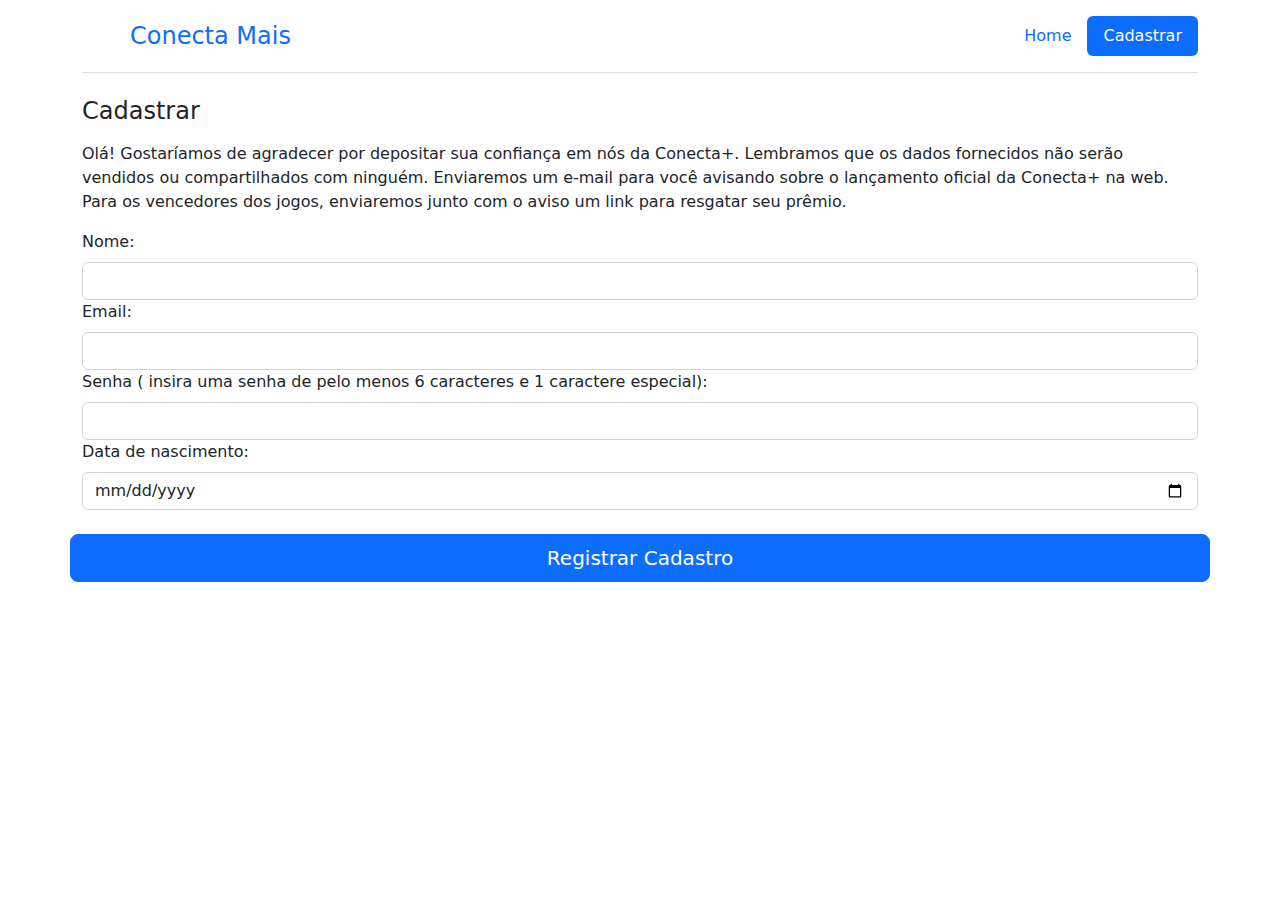
<file: Index.html>
<html lang="pt-Br">

<head>
    <meta charset="UTF-8">
    <meta http-equiv="X-UA-Compatible" content="IE=edge">
    <meta name="viewport" content="width=device-width, initial-scale=1.0">
    <title>Cadastro</title>
    <link href="não sei.css" rel="stylesheet" </head>

<body>
    <div class="container">
        <header class="d-flex flex-wrap justify-content-center py-3 mb-4 border-bottom">
            <a href="/"
                class="d-flex align-items-center mb-3 mb-md-0 me-md-auto link-body-emphasis text-decoration-none">
                <svg class="bi me-2" width="40" height="32">
                    <use xlink:href="#bootstrap"></use>
                </svg>
                <span class="fs-4">Conecta Mais</span>
            </a>

            <ul class="nav nav-pills">
                <li class="nav-item"><a href="Home.html" class="nav-link " aria-current="page">Home</a></li>
                <li class="nav-item"><a href="PostData.html" class="nav-link active">Cadastrar</a></li>
                
            </ul>
        </header>
    </div>
    <div class="container">
        <div class="col-md-12 col-lg-12">
            <h4 class="mb-3">Cadastrar</h4>
            <p>
                Olá! Gostaríamos de agradecer por depositar sua confiança em nós da Conecta+. Lembramos que os dados fornecidos não serão vendidos ou compartilhados com ninguém. Enviaremos um e-mail para você avisando sobre o lançamento oficial da Conecta+ na web. Para os vencedores dos jogos, enviaremos junto com o aviso um link para resgatar seu prêmio.
              </p>


            <form action="http://localhost:8083/usuarios/salvar" id="formulario" class="needs-validation">

                <div class="col-sm-12">
                    <label for="nome" class="form-label">Nome:</label>
                    <input type="text" name="nome" id="nome" class="form-control" required>
                </div>

                <div class="col-sm-12">
                    <label for="email" class="form-label">Email:</label>
                    <input type="email" name="email" id="email" class="form-control" required>
                </div>

             

                <div class="col-sm-12">
                    <label for="senha" class="form-label">Senha ( insira uma senha de pelo menos 6 caracteres e 1
                        caractere especial):</label>
                    <input type="password" name="senha" id="senha" class="form-control" required>
                </div>

                <div class="col-sm-12">
                    <label for="datadenascimento" class="form-label">Data de nascimento:</label>
                    <input type="date" name="datadenascimento" id="datadenascimento" class="form-control" required>
                </div>

                <script>
                    const dataInput = document.getElementById("datadenascimento");

                    // Manipulando o evento de alteração
                    dataInput.addEventListener("change", (event) => {
                        const data = new Date(event.target.value); // Obter o valor como objeto Date
                        console.log(Ano: ${data.getFullYear()}, Mês: ${data.getMonth() + 1}, Dia: ${data.getDate()});
                    });

                    // Exemplo de configuração de valor
                    dataInput.value = "0000-00-00"; // Define a data no formato YYYY-MM-DD
                </script>







                </label>
                <div class="row">
                    <input type="submit" class="my-4 w-100 btn btn-primary btn-lg" id="enviar"
                        value="Registrar Cadastro">

                </div>
                <div class="row">
                    <div id="response" class="response">

                    </div>

                    <div id="txtFeedback" class="text-red text-center">


                        <div id="txtFeedback" class="text-red text-center">

                        </div>
                    </div>
            </form>
        </div>
    </div>
    <script>

        const btn = document.getElementById('enviar');
        const form = document.getElementById('formulario');
        var url = 'http://localhost:8083/usuarios/salvar'

        form.addEventListener('submit', async function (event) {

            event.preventDefault(); // Evita que o navegador envie um GET

            const formData = new FormData(form);
            console.log(formData);

            const response = await fetch(url, {
                method: 'POST',
                headers: {
                    'Content-Type': 'application/json'
                },
                body: JSON.stringify(Object.fromEntries(formData))
            });

            if (response.ok) {
                alert('Registro inserido com sucesso!');
                console.log(response);
            } else {
                alert('Erro ao inserir registro!');
            }
        });
    </script>
</body>

</html>
</file>
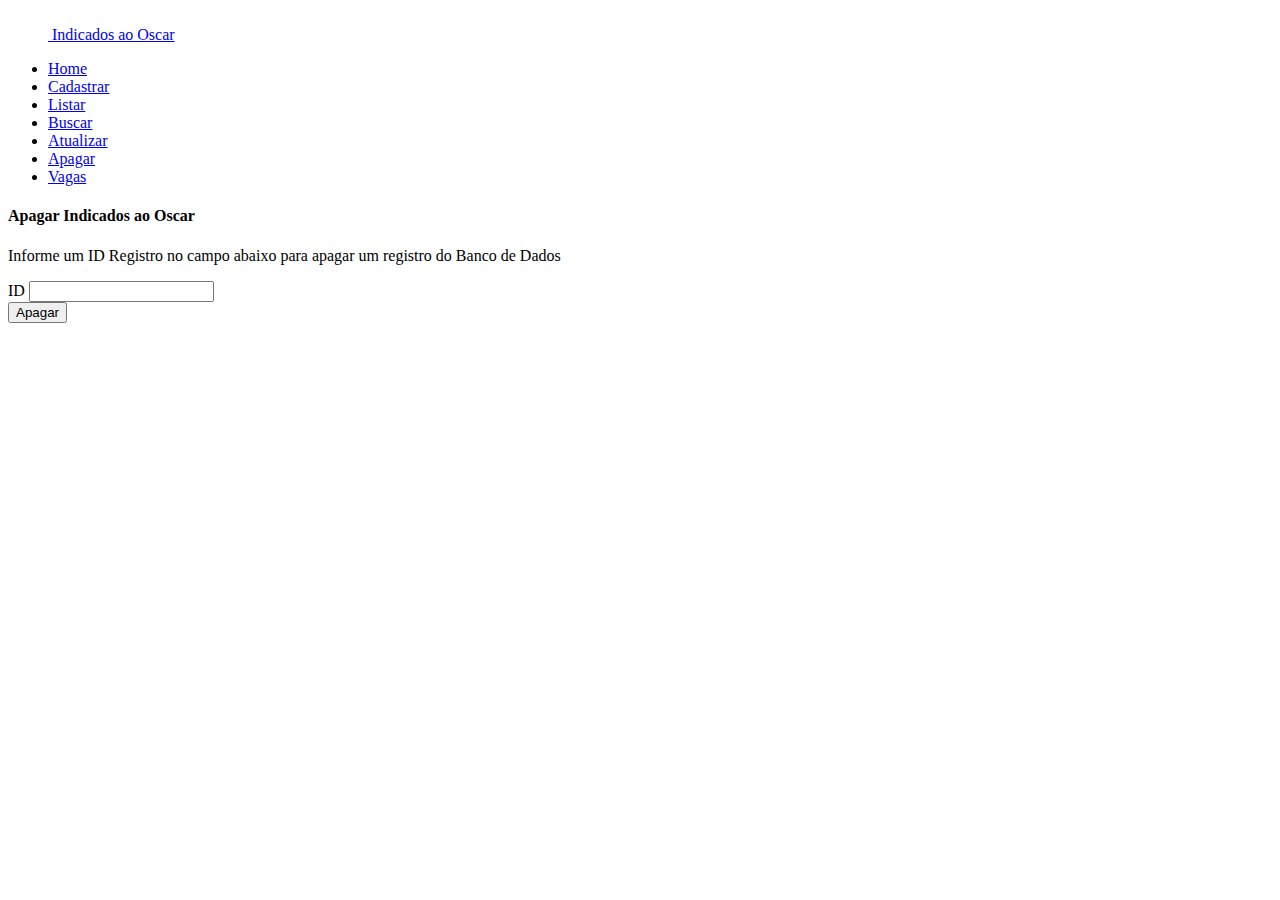
<file: DeleteData.html>
<!DOCTYPE html>
<html lang="pt">

<head>
    <meta charset="UTF-8">
    <meta http-equiv="X-UA-Compatible" content="IE=edge">
    <meta name="viewport" content="width=device-width, initial-scale=1.0">
    <title>Apagando um Indicado ao Oscar</title>
    <link href="https://cdn.jsdelivr.net/npm/bootstrap@5.2.3/dist/css/bootstrap.min.css" rel="stylesheet"
        integrity="sha384-rbsA2VBKQhggwzxH7pPCaAqO46MgnOM80zW1RWuH61DGLwZJEdK2Kadq2F9CUG65" crossorigin="anonymous">
</head>

<body>
    <div class="container">
        <header class="d-flex flex-wrap justify-content-center py-3 mb-4 border-bottom">
            <a href="/"
                class="d-flex align-items-center mb-3 mb-md-0 me-md-auto link-body-emphasis text-decoration-none">
                <svg class="bi me-2" width="40" height="32">
                    <use xlink:href="#bootstrap"></use>
                </svg>
                <span class="fs-4">Indicados ao Oscar</span>
            </a>

            <ul class="nav nav-pills">
                <li class="nav-item"><a href="Home.html" class="nav-link active" aria-current="page">Home</a></li>
                <li class="nav-item"><a href="PostData.html" class="nav-link">Cadastrar</a></li>
                <li class="nav-item"><a href="GetData.html" class="nav-link">Listar</a></li>
                <li class="nav-item"><a href="GetParamData.html" class="nav-link">Buscar</a></li>
                <li class="nav-item"><a href="UpdateData.html" class="nav-link">Atualizar</a></li>
                <li class="nav-item"><a href="DeleteData.html" class="nav-link">Apagar</a></li>
                <li class="nav-item"><a href="Login.html" class="nav-link">Vagas</a></li>
            </ul>
        </header>
    </div>
    <div class="container">
        <h4 class="mb-3">Apagar Indicados ao Oscar</h4>

        <p>Informe um ID Registro no campo abaixo para apagar um registro do Banco de Dados</p>

        <form>
            <div class="mb-3">
                <label for="id" class="form-label">ID</label>
                <input type="text" class="form-control" id="id" name="id" required>
            </div>
            <button type="submit" class="btn btn-primary">Apagar</button>
        </form>
    </div>

    <script>

        const form = document.querySelector('form');
        form.addEventListener('submit', async function (event) {
            // impedir que a página recarregue
            event.preventDefault();

            // pegar o valor do campo id
            const id = document.getElementById('id').value;

            // URL da API
            const url = `http://localhost:8082/indicados/deletar/${id}`;

            const response = await fetch(url, {
                method: 'DELETE'
            });

            if (response.ok) {
                alert('Registro apagado com sucesso!');
            } else {
                alert('Erro ao apagar registro!');
            }
        });

    </script>
</body>

</html>
</file>
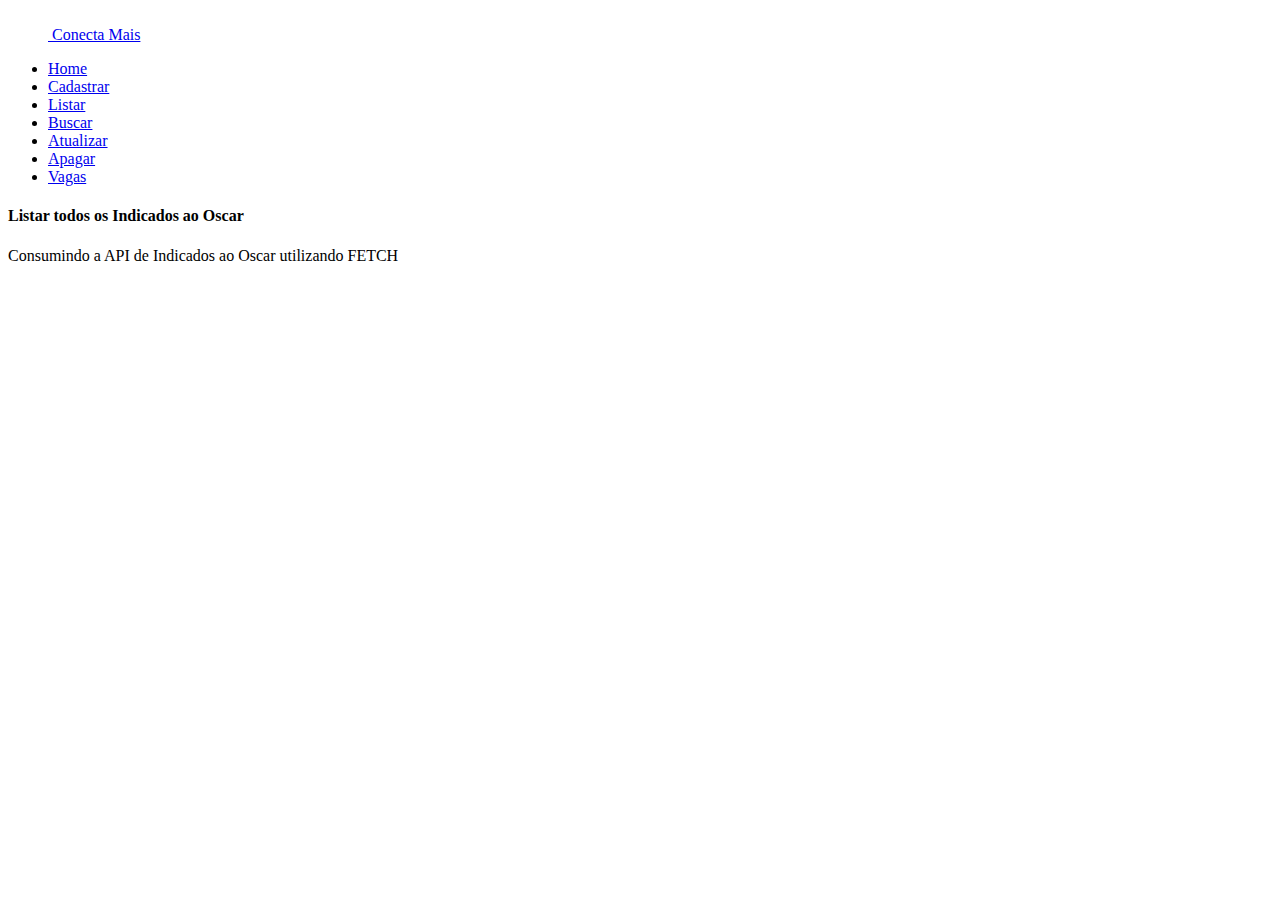
<file: GetData (1).html>
<!DOCTYPE html>
<html lang="pt">

<head>
    <meta charset="UTF-8">
    <meta http-equiv="X-UA-Compatible" content="IE=edge">
    <meta name="viewport" content="width=device-width, initial-scale=1.0">
    <title>Indicados ao Oscar</title>
    <link href="https://cdn.jsdelivr.net/npm/bootstrap@5.2.3/dist/css/bootstrap.min.css" rel="stylesheet"
        integrity="sha384-rbsA2VBKQhggwzxH7pPCaAqO46MgnOM80zW1RWuH61DGLwZJEdK2Kadq2F9CUG65" crossorigin="anonymous">
</head>

<body>
    <div class="container">
        <header class="d-flex flex-wrap justify-content-center py-3 mb-4 border-bottom">
            <a href="/"
                class="d-flex align-items-center mb-3 mb-md-0 me-md-auto link-body-emphasis text-decoration-none">
                <svg class="bi me-2" width="40" height="32">
                    <use xlink:href="#bootstrap"></use>
                </svg>
                <span class="fs-4">Conecta Mais</span>
            </a>

            <ul class="nav nav-pills">
                <li class="nav-item"><a href="Home.html" class="nav-link active" aria-current="page">Home</a></li>
                <li class="nav-item"><a href="PostData.html" class="nav-link">Cadastrar</a></li>
                <li class="nav-item"><a href="GetData.html" class="nav-link">Listar</a></li>
                <li class="nav-item"><a href="GetParamData.html" class="nav-link">Buscar</a></li>
                <li class="nav-item"><a href="UpdateData.html" class="nav-link">Atualizar</a></li>
                <li class="nav-item"><a href="DeleteData.html" class="nav-link">Apagar</a></li>
                <li class="nav-item"><a href="Login.html" class="nav-link">Vagas</a></li>
            </ul>
        </header>
    </div>

    <div class="container">
        <div class="col-md-12 col-lg-12">
            <h4 class="mb-3">Listar todos os Indicados ao Oscar</h4>
            <p class="mb-3">Consumindo a API de Indicados ao Oscar utilizando FETCH</p>

            <div class="table-responsive">
                <table id="tabelaResposta" class="table-striped table">

                </table>
            </div>
        </div>
    </div>

    <script>
        // O código abaixo consome a API de indicados ao Oscar para encontrar um único registro.

        // Tabela onde será exibido o resultado
        const tabelaResposta = document.getElementById("tabelaResposta");

        // URL da API
        const url = "http://localhost:8082/indicados/";

        // Esse modelo utiliza o comando fetch e trabalha com promessas. 
        fetch(url)
            .then(response => {
                return response.json();
            })
            .then(resposta => {
                console.log("Abaixo o resultado do consumo da API")
                console.log(resposta);

                // Exemplo dos dados exibidos em tela
                // innerHTML é uma propriedade que define o conteúdo HTML de um elemento
                tabelaResposta.innerHTML += `<thead>
                                                <tr><th>Nome</th><th>Categoria</th></tr>
                                             </thead>
                                            <tbody>
                                            <tr><td> ${resposta[0].nomeIndicado} </td><td> ${resposta[0].categoria}</td></tr>
                                            <tr><td> ${resposta[1].nomeIndicado} </td><td> ${resposta[1].categoria}</td></tr>
                                            <tr><td> ${resposta[2].nomeIndicado} </td><td> ${resposta[2].categoria}</td></tr>
                                            <tr><td> ${resposta[3].nomeIndicado} </td><td> ${resposta[3].categoria}</td></tr>`;

                // for (let i = 0; i < 50; i++) {
                //    tabelaResposta.innerHTML += "<tr><td>" + resposta[i].nomeIndicado</td><td>" + resposta[i].categoria</td></tr>";
                // }
                tabelaResposta.innerHTML += "</tbody>";

                /*
                Você não dever construir uma tabela com operações innerHTML. É apenas uma operação de string, e o navegador NÃO terá nenhuma ideia de que você está adicionando várias linhas em sequência. Então, ele tentará "limpar" seu html "quebrado" adicionando tags de fechamento automaticamente. Isso pode resultar em um comportamento inesperado. Em vez disso, você deve criar elementos DOM e anexá-los ao DOM.

                Um exemplo de como fazer isso é:

                const table = document.createElement('table');
                const thead = document.createElement('thead');
                const tbody = document.createElement('tbody');
                const tr = document.createElement('tr');
                
                for (let i = 0; i < 50; i++) {
                                                
                    const td1 = document.createElement('td');
                    td1.textContent = resposta[i].nomeIndicado;
                    const td2 = document.createElement('td');
                    td2.textContent = resposta[i].categoria;
                    
                    const tr = document.createElement('tr');
                    tr.appendChild(td1);
                    tr.appendChild(td2);
                    
                    tbody.appendChild(tr);
                }

                table.appendChild(thead);
                table.appendChild(tbody);
                tabelaResposta.appendChild(table);
                
                */

            })
    </script>
</body>

</html>
</file>
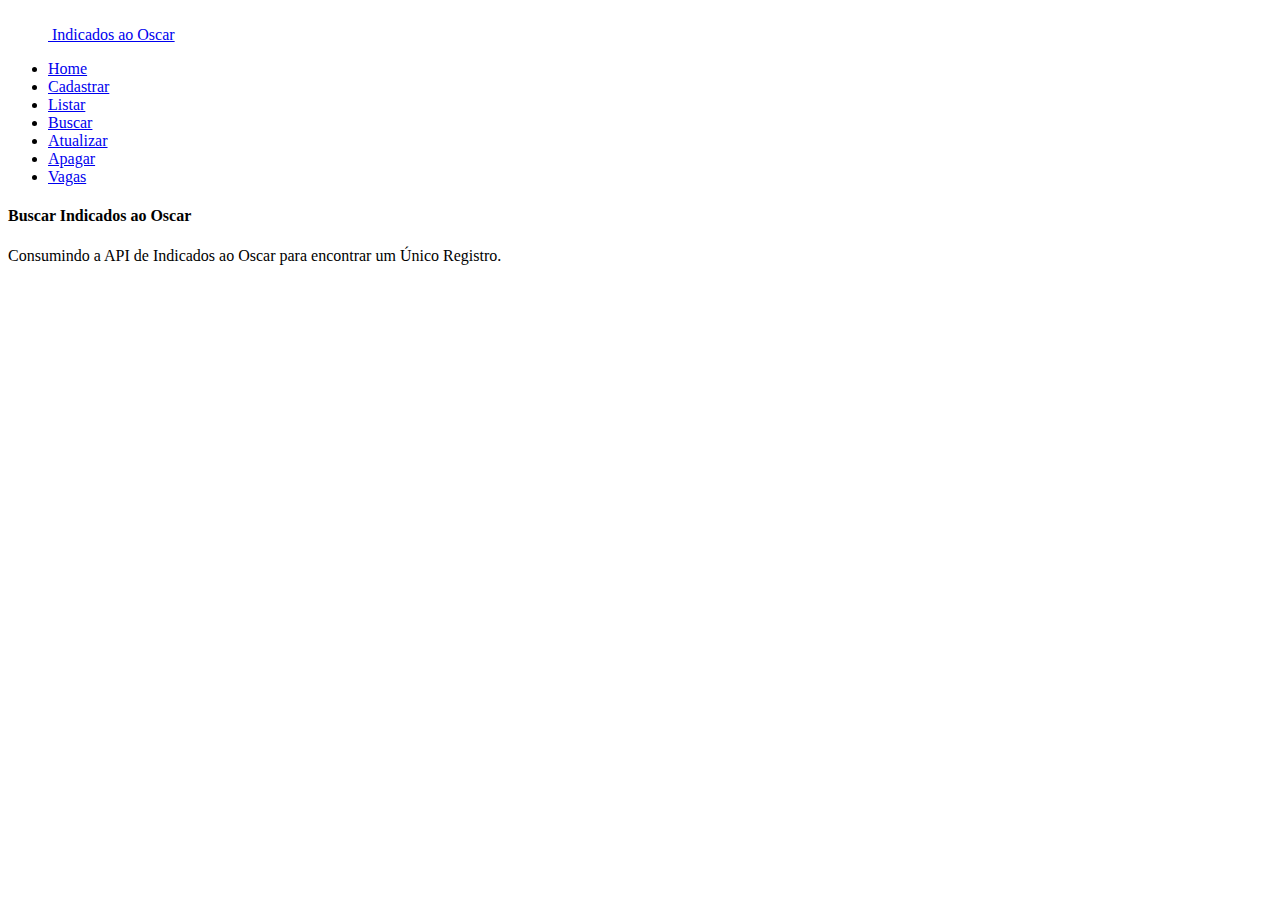
<file: GetParamData.html>
<!DOCTYPE html>
<html lang="pt">

<head>
    <meta charset="UTF-8">
    <meta http-equiv="X-UA-Compatible" content="IE=edge">
    <meta name="viewport" content="width=device-width, initial-scale=1.0">
    <title>Indicados ao Oscar</title>
    <link href="https://cdn.jsdelivr.net/npm/bootstrap@5.2.3/dist/css/bootstrap.min.css" rel="stylesheet"
        integrity="sha384-rbsA2VBKQhggwzxH7pPCaAqO46MgnOM80zW1RWuH61DGLwZJEdK2Kadq2F9CUG65" crossorigin="anonymous">
</head>

<body>
    <div class="container">
        <header class="d-flex flex-wrap justify-content-center py-3 mb-4 border-bottom">
            <a href="/"
                class="d-flex align-items-center mb-3 mb-md-0 me-md-auto link-body-emphasis text-decoration-none">
                <svg class="bi me-2" width="40" height="32">
                    <use xlink:href="#bootstrap"></use>
                </svg>
                <span class="fs-4">Indicados ao Oscar</span>
            </a>

            <ul class="nav nav-pills">
                <li class="nav-item"><a href="Home.html" class="nav-link active" aria-current="page">Home</a></li>
                <li class="nav-item"><a href="PostData.html" class="nav-link">Cadastrar</a></li>
                <li class="nav-item"><a href="GetData.html" class="nav-link">Listar</a></li>
                <li class="nav-item"><a href="GetParamData.html" class="nav-link">Buscar</a></li>
                <li class="nav-item"><a href="UpdateData.html" class="nav-link">Atualizar</a></li>
                <li class="nav-item"><a href="DeleteData.html" class="nav-link">Apagar</a></li>
                <li class="nav-item"><a href="Login.html" class="nav-link">Vagas</a></li>
            </ul>
        </header>
    </div>
    <div class="container">
        <div class="col-md-12 col-lg-12">
            <h4 class="mb-3">Buscar Indicados ao Oscar</h4>
            <p class="mb-3">Consumindo a API de Indicados ao Oscar para encontrar um Único Registro.</p>

            <table id="tabelaResposta" class="table">

            </table>
        </div>
    </div>

    <script>
        // O código abaixo consome a API de indicados ao Oscar para encontrar um único registro.

        // Tabela onde será exibido o resultado
        const tabelaResposta = document.getElementById("tabelaResposta");

        // URL da API
        var url = "http://localhost:8082/indicados/";

        // Buscando parametros da URL
        const urlParams = new URLSearchParams(window.location.search);

        // recebendo o parametro id da URL (se existir)
        var id = urlParams.get('id'); // Ao não ser informado um id o valor padrão será null

        // recebendo o parametro nome da URL (se existir)
        var nome = urlParams.get('nome'); // Ao não ser informado um nome o valor padrão será null

        // se o id for diferente de null, a URL será alterada para buscar um único registro
        if (id != null) {
            url = `http://localhost:8082/indicados/buscar/id/${id}`;
        }

        // se o nome for diferente de null, a URL será alterada para buscar um único registro
        if (nome != null) {
            url = `http://localhost:8082/indicados/buscar/nome/${nome}`;
        }

        // Nesse exemplo a URL trabalha com id ou o nome, mas poderia ser feito para qualquer campo da tabela.

        // Esse modelo utiliza o comando fetch e trabalha com promessas. 
        fetch(url)
            .then(response => {
                return response.json();
            })
            .then(resposta => {
                console.log("Abaixo o resultado do consumo da API")
                console.log(resposta);

                // Exemplo dos dados exibidos em tela
                // innerHTML é uma propriedade que define o conteúdo HTML de um elemento
                tabelaResposta.innerHTML += "<thead><tr><th>Nome</th><th>Categoria</th></tr></thead>";
                //tabelaResposta.innerHTML += "<tr><td>" + resposta.nomeIndicado + "</td><td>" + resposta.categoria + "</td></tr>";


                //Em uma busca por ID, o retorno é um objeto, então não é necessário um loop
                if (id != null) {
                    tabelaResposta.innerHTML += "<tr><td>" + resposta.nomeIndicado + "</td><td>" + resposta.categoria + "</td></tr>";
                }

                //Em uma busca por Nome, o retorno é um array, então é necessário um loop
                if (nome != null) {
                    for (let i = 0; i < resposta.length; i++) {
                        tabelaResposta.innerHTML += "<tr><td>" + resposta[i].nomeIndicado + "</td><td>" + resposta[i].categoria + "</td></tr>";
                    }
                }

            })
    </script>
</body>

</html>
</file>
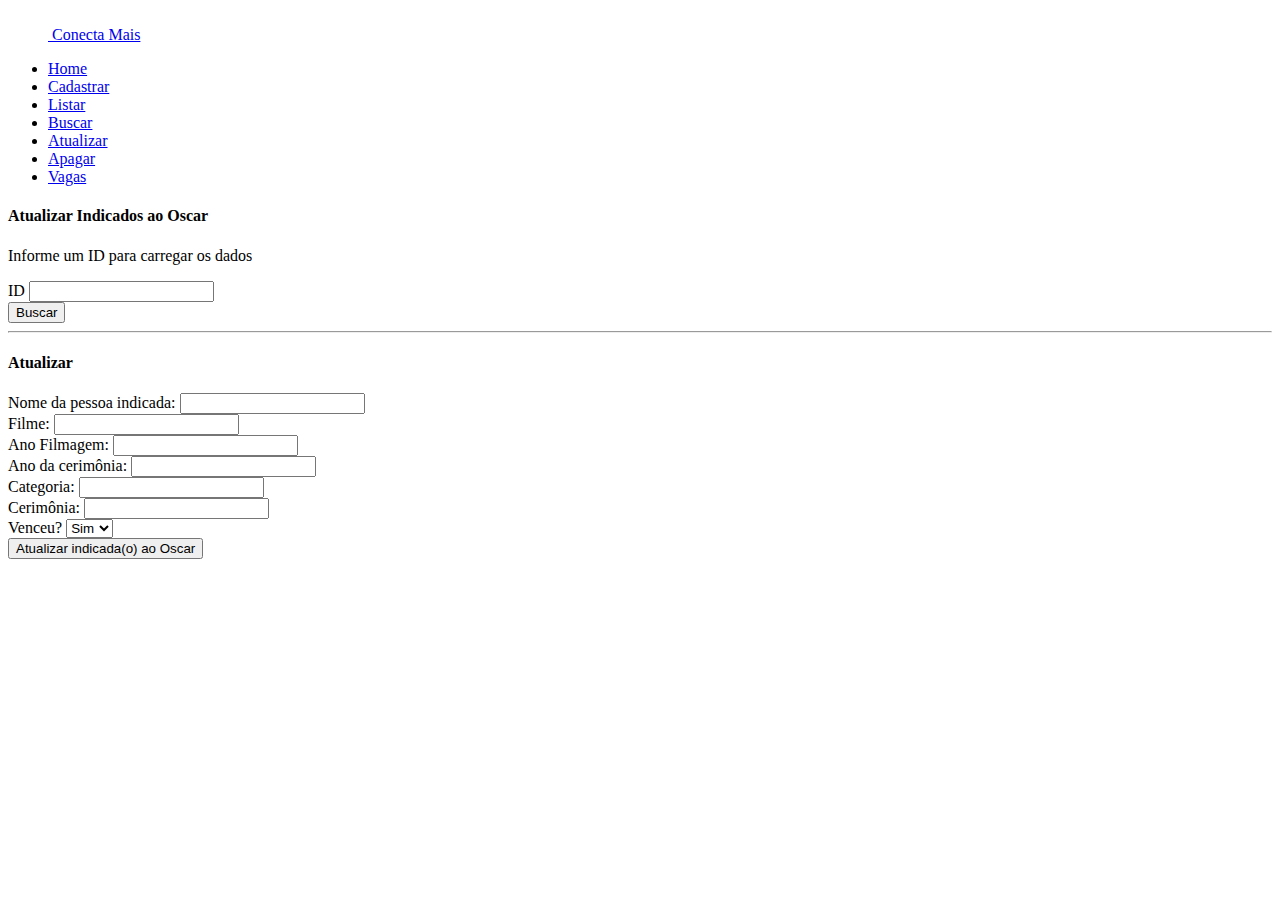
<file: UpdateData.html>
<!DOCTYPE html>
<html lang="pt-Br">

<head>
    <meta charset="UTF-8">
    <meta http-equiv="X-UA-Compatible" content="IE=edge">
    <meta name="viewport" content="width=device-width, initial-scale=1.0">
    <title>Indicados ao Oscar - Enviando Dados</title>
    <link href="https://cdn.jsdelivr.net/npm/bootstrap@5.2.3/dist/css/bootstrap.min.css" rel="stylesheet"
        integrity="sha384-rbsA2VBKQhggwzxH7pPCaAqO46MgnOM80zW1RWuH61DGLwZJEdK2Kadq2F9CUG65" crossorigin="anonymous">
</head>

<body>
    <div class="container">
        <header class="d-flex flex-wrap justify-content-center py-3 mb-4 border-bottom">
            <a href="/"
                class="d-flex align-items-center mb-3 mb-md-0 me-md-auto link-body-emphasis text-decoration-none">
                <svg class="bi me-2" width="40" height="32">
                    <use xlink:href="#bootstrap"></use>
                </svg>
                <span class="fs-4">Conecta Mais</span>
            </a>

            <ul class="nav nav-pills">
                <li class="nav-item"><a href="Home.html" class="nav-link active" aria-current="page">Home</a></li>
                <li class="nav-item"><a href="PostData.html" class="nav-link">Cadastrar</a></li>
                <li class="nav-item"><a href="GetData.html" class="nav-link">Listar</a></li>
                <li class="nav-item"><a href="GetParamData.html" class="nav-link">Buscar</a></li>
                <li class="nav-item"><a href="UpdateData.html" class="nav-link">Atualizar</a></li>
                <li class="nav-item"><a href="DeleteData.html" class="nav-link">Apagar</a></li>
                <li class="nav-item"><a href="Login.html" class="nav-link">Vagas</a></li>
            </ul>
        </header>
    </div>
    <div class="container">
        <div class="col-md-12 col-lg-12">
            <h4 class="mb-3">Atualizar Indicados ao Oscar</h4>

            <p>Informe um ID para carregar os dados</p>
            <form id="primeiro">
                <div class="mb-3">
                    <label for="id" class="form-label">ID</label>
                    <input type="text" class="form-control" id="id" name="id" required>
                </div>
                <button id="enviarPrimeiro" type="submit" class="btn btn-primary">Buscar</button>
            </form>
            <hr>

            <h4 class="mb-3">Atualizar</h4>
            <form id="segundo" class="needs-validation">

                <div class="col-sm-12">
                    <label for="nomeIndicado" class="form-label">Nome da pessoa indicada:</label>
                    <input type="text" name="nomeIndicado" id="nomeIndicado" class="form-control" required>
                </div>

                <div class="col-sm-12">
                    <label for="nomeFilme" class="form-label">Filme:</label>
                    <input type="text" name="nomeFilme" id="nomeFilme" class="form-control" required>
                </div>

                <div class="row">
                    <div class="col-sm-6">
                        <label for="anoFilmagem" class="form-label">Ano Filmagem:</label>
                        <input type="number" name="anoFilmagem" id="anoFilmagem" class="form-control">
                    </div>

                    <div class="col-sm-6">
                        <label for="anoCerimonia" class="form-label">Ano da cerimônia:</label>
                        <input type="number" name="anoCerimonia" id="anoCerimonia" class="form-control">
                    </div>
                </div>

                <div class="row">
                    <div class="col-sm-6">
                        <label for="categoria" class="form-label">Categoria:</label>
                        <input type="text" name="categoria" id="categoria" class="form-control" required>
                    </div>

                    <div class="col-sm-3">
                        <label for="edicaoCerimonia" class="form-label">Cerimônia:</label>
                        <input type="number" name="edicaoCerimonia" id="edicaoCerimonia" class="form-control">
                    </div>

                    <div class="col-sm-3">
                        <label for="vencedor" class="form-label">Venceu?</label>
                        <select name="vencedor" id="vencedor" class="form-control">
                            <option value="1">Sim</option>
                            <option value="0">Não</option>
                        </select>
                    </div>
                </div>
                <div class="row">
                    <input type="submit" class="my-4 w-100 btn btn-primary btn-lg"
                        value="Atualizar indicada(o) ao Oscar">
                </div>
                <div class="row">
                    <div id="response" class="response">

                    </div>

                    <div id="txtFeedback" class="text-red text-center">

                    </div>
                </div>
            </form>
        </div>
    </div>
    <script>
        /**
        * Identifica o formulário e adiciona o evento de envio.
        */

        const primeiro = document.getElementById("primeiro");
        const enviarPrimeiro = document.getElementById("enviarPrimeiro");
        enviarPrimeiro.addEventListener("click", buscarPorId);

        const segundo = document.getElementById("segundo");
        segundo.addEventListener("submit", atualizarRegistro);

        function buscarPorId(event) {
            // impedir o comportamento padrão do formulário
            event.preventDefault();

            // coleto o id do primeiro formulario
            var id = document.getElementById("id").value;

            // URL da API
            var url = `http://localhost:8082/indicados/buscar/id/${id}`;

            fetch(url)
                .then(response => {
                    return response.json();
                })
                .then(resposta => {
                    console.log("Abaixo o resultado do consumo da API")
                    console.log(resposta);
                    document.getElementById("nomeIndicado").value = resposta.nomeIndicado;
                    document.getElementById("nomeFilme").value = resposta.nomeFilme;
                    document.getElementById("anoFilmagem").value = resposta.anoFilmagem;
                    document.getElementById("anoCerimonia").value = resposta.anoCerimonia;
                    document.getElementById("categoria").value = resposta.categoria;
                    document.getElementById("edicaoCerimonia").value = resposta.edicaoCerimonia;
                    document.getElementById("vencedor").value = resposta.vencedor;
                })
        }

        function atualizarRegistro(event) {
            // impedir o comportamento padrão do formulário
            event.preventDefault();

            // coleto o id do primeiro formulario e o valor dos campos do segundo formulario
            // Uso FormData para coletar os valores do segundo formulario
            var id = document.getElementById("id").value;

            var formData = new FormData(document.getElementById("segundo"));
            var nomeIndicado = formData.get("nomeIndicado");
            var nomeFilme = formData.get("nomeFilme");
            var anoFilmagem = formData.get("anoFilmagem");
            var anoCerimonia = formData.get("anoCerimonia");
            var categoria = formData.get("categoria");
            var edicaoCerimonia = formData.get("edicaoCerimonia");
            var vencedor = formData.get("vencedor");

            // URL da API
            var url = `http://localhost:8082/indicados/atualizar/${id}`;

            fetch(url, {
                method: 'PUT',
                headers: {
                    'Content-Type': 'application/json'
                },
                body: JSON.stringify({
                    nomeIndicado: nomeIndicado,
                    nomeFilme: nomeFilme,
                    anoFilmagem: anoFilmagem,
                    anoCerimonia: anoCerimonia,
                    categoria: categoria,
                    edicaoCerimonia: edicaoCerimonia,
                    vencedor: vencedor
                })
            })
                .then(response => {
                   response.json();
                })
                .then(resposta => {
                    console.log("Abaixo o resultado do consumo da API")
                    console.log(resposta);
                    document.getElementById("response").innerHTML = "Registro atualizado com sucesso!";
                })
        }

    </script>
</body>

</html>
</file>
<file: não sei.css>
@charset "UTF-8"; /*!
 * Bootstrap  v5.2.3 (https://getbootstrap.com/)
 * Copyright 2011-2022 The Bootstrap Authors
 * Copyright 2011-2022 Twitter, Inc.
 * Licensed under MIT (https://github.com/twbs/bootstrap/blob/main/LICENSE)
 */
:root {
  --bs-blue: #0d6efd;
  --bs-indigo: #6610f2;
  --bs-purple: #6f42c1;
  --bs-pink: #d63384;
  --bs-red: #dc3545;
  --bs-orange: #fd7e14;
  --bs-yellow: #ffc107;
  --bs-green: #198754;
  --bs-teal: #20c997;
  --bs-cyan: #0dcaf0;
  --bs-black: #000;
  --bs-white: #fff;
  --bs-gray: #6c757d;
  --bs-gray-dark: #343a40;
  --bs-gray-100: #f8f9fa;
  --bs-gray-200: #e9ecef;
  --bs-gray-300: #dee2e6;
  --bs-gray-400: #ced4da;
  --bs-gray-500: #adb5bd;
  --bs-gray-600: #6c757d;
  --bs-gray-700: #495057;
  --bs-gray-800: #343a40;
  --bs-gray-900: #212529;
  --bs-primary: #0d6efd;
  --bs-secondary: #6c757d;
  --bs-success: #198754;
  --bs-info: #0dcaf0;
  --bs-warning: #ffc107;
  --bs-danger: #dc3545;
  --bs-light: #f8f9fa;
  --bs-dark: #212529;
  --bs-primary-rgb: 13, 110, 253;
  --bs-secondary-rgb: 108, 117, 125;
  --bs-success-rgb: 25, 135, 84;
  --bs-info-rgb: 13, 202, 240;
  --bs-warning-rgb: 255, 193, 7;
  --bs-danger-rgb: 220, 53, 69;
  --bs-light-rgb: 248, 249, 250;
  --bs-dark-rgb: 33, 37, 41;
  --bs-white-rgb: 255, 255, 255;
  --bs-black-rgb: 0, 0, 0;
  --bs-body-color-rgb: 33, 37, 41;
  --bs-body-bg-rgb: 255, 255, 255;
  --bs-font-sans-serif: system-ui, -apple-system, "Segoe UI", Roboto,
    "Helvetica Neue", "Noto Sans", "Liberation Sans", Arial, sans-serif,
    "Apple Color Emoji", "Segoe UI Emoji", "Segoe UI Symbol", "Noto Color Emoji";
  --bs-font-monospace: SFMono-Regular, Menlo, Monaco, Consolas,
    "Liberation Mono", "Courier New", monospace;
  --bs-gradient: linear-gradient(
    180deg,
    rgba(255, 255, 255, 0.15),
    rgba(255, 255, 255, 0)
  );
  --bs-body-font-family: var(--bs-font-sans-serif);
  --bs-body-font-size: 1rem;
  --bs-body-font-weight: 400;
  --bs-body-line-height: 1.5;
  --bs-body-color: #212529;
  --bs-body-bg: #fff;
  --bs-border-width: 1px;
  --bs-border-style: solid;
  --bs-border-color: #dee2e6;
  --bs-border-color-translucent: rgba(0, 0, 0, 0.175);
  --bs-border-radius: 0.375rem;
  --bs-border-radius-sm: 0.25rem;
  --bs-border-radius-lg: 0.5rem;
  --bs-border-radius-xl: 1rem;
  --bs-border-radius-2xl: 2rem;
  --bs-border-radius-pill: 50rem;
  --bs-link-color: #0d6efd;
  --bs-link-hover-color: #0a58ca;
  --bs-code-color: #d63384;
  --bs-highlight-bg: #fff3cd;
}
*,
::after,
::before {
  box-sizing: border-box;
}
@media (prefers-reduced-motion: no-preference) {
  :root {
    scroll-behavior: smooth;
  }
}
body {
  margin: 0;
  font-family: var(--bs-body-font-family);
  font-size: var(--bs-body-font-size);
  font-weight: var(--bs-body-font-weight);
  line-height: var(--bs-body-line-height);
  color: var(--bs-body-color);
  text-align: var(--bs-body-text-align);
  background-color: var(--bs-body-bg);
  -webkit-text-size-adjust: 100%;
  -webkit-tap-highlight-color: transparent;
}
hr {
  margin: 1rem 0;
  color: inherit;
  border: 0;
  border-top: 1px solid;
  opacity: 0.25;
}
.h1,
.h2,
.h3,
.h4,
.h5,
.h6,
h1,
h2,
h3,
h4,
h5,
h6 {
  margin-top: 0;
  margin-bottom: 0.5rem;
  font-weight: 500;
  line-height: 1.2;
}
.h1,
h1 {
  font-size: calc(1.375rem + 1.5vw);
}
@media (min-width: 1200px) {
  .h1,
  h1 {
    font-size: 2.5rem;
  }
}
.h2,
h2 {
  font-size: calc(1.325rem + 0.9vw);
}
@media (min-width: 1200px) {
  .h2,
  h2 {
    font-size: 2rem;
  }
}
.h3,
h3 {
  font-size: calc(1.3rem + 0.6vw);
}
@media (min-width: 1200px) {
  .h3,
  h3 {
    font-size: 1.75rem;
  }
}
.h4,
h4 {
  font-size: calc(1.275rem + 0.3vw);
}
@media (min-width: 1200px) {
  .h4,
  h4 {
    font-size: 1.5rem;
  }
}
.h5,
h5 {
  font-size: 1.25rem;
}
.h6,
h6 {
  font-size: 1rem;
}
p {
  margin-top: 0;
  margin-bottom: 1rem;
}
abbr[title] {
  -webkit-text-decoration: underline dotted;
  text-decoration: underline dotted;
  cursor: help;
  -webkit-text-decoration-skip-ink: none;
  text-decoration-skip-ink: none;
}
address {
  margin-bottom: 1rem;
  font-style: normal;
  line-height: inherit;
}
ol,
ul {
  padding-left: 2rem;
}
dl,
ol,
ul {
  margin-top: 0;
  margin-bottom: 1rem;
}
ol ol,
ol ul,
ul ol,
ul ul {
  margin-bottom: 0;
}
dt {
  font-weight: 700;
}
dd {
  margin-bottom: 0.5rem;
  margin-left: 0;
}
blockquote {
  margin: 0 0 1rem;
}
b,
strong {
  font-weight: bolder;
}
.small,
small {
  font-size: 0.875em;
}
.mark,
mark {
  padding: 0.1875em;
  background-color: var(--bs-highlight-bg);
}
sub,
sup {
  position: relative;
  font-size: 0.75em;
  line-height: 0;
  vertical-align: baseline;
}
sub {
  bottom: -0.25em;
}
sup {
  top: -0.5em;
}
a {
  color: var(--bs-link-color);
  text-decoration: underline;
}
a:hover {
  color: var(--bs-link-hover-color);
}
a:not([href]):not([class]),
a:not([href]):not([class]):hover {
  color: inherit;
  text-decoration: none;
}
code,
kbd,
pre,
samp {
  font-family: var(--bs-font-monospace);
  font-size: 1em;
}
pre {
  display: block;
  margin-top: 0;
  margin-bottom: 1rem;
  overflow: auto;
  font-size: 0.875em;
}
pre code {
  font-size: inherit;
  color: inherit;
  word-break: normal;
}
code {
  font-size: 0.875em;
  color: var(--bs-code-color);
  word-wrap: break-word;
}
a > code {
  color: inherit;
}
kbd {
  padding: 0.1875rem 0.375rem;
  font-size: 0.875em;
  color: var(--bs-body-bg);
  background-color: var(--bs-body-color);
  border-radius: 0.25rem;
}
kbd kbd {
  padding: 0;
  font-size: 1em;
}
figure {
  margin: 0 0 1rem;
}
img,
svg {
  vertical-align: middle;
}
table {
  caption-side: bottom;
  border-collapse: collapse;
}
caption {
  padding-top: 0.5rem;
  padding-bottom: 0.5rem;
  color: #6c757d;
  text-align: left;
}
th {
  text-align: inherit;
  text-align: -webkit-match-parent;
}
tbody,
td,
tfoot,
th,
thead,
tr {
  border-color: inherit;
  border-style: solid;
  border-width: 0;
}
label {
  display: inline-block;
}
button {
  border-radius: 0;
}
button:focus:not(:focus-visible) {
  outline: 0;
}
button,
input,
optgroup,
select,
textarea {
  margin: 0;
  font-family: inherit;
  font-size: inherit;
  line-height: inherit;
}
button,
select {
  text-transform: none;
}
[role="button"] {
  cursor: pointer;
}
select {
  word-wrap: normal;
}
select:disabled {
  opacity: 1;
}
[list]:not([type="date"]):not([type="datetime-local"]):not([type="month"]):not(
    [type="week"]
  ):not([type="time"])::-webkit-calendar-picker-indicator {
  display: none !important;
}
[type="button"],
[type="reset"],
[type="submit"],
button {
  -webkit-appearance: button;
}
[type="button"]:not(:disabled),
[type="reset"]:not(:disabled),
[type="submit"]:not(:disabled),
button:not(:disabled) {
  cursor: pointer;
}
::-moz-focus-inner {
  padding: 0;
  border-style: none;
}
textarea {
  resize: vertical;
}
fieldset {
  min-width: 0;
  padding: 0;
  margin: 0;
  border: 0;
}
legend {
  float: left;
  width: 100%;
  padding: 0;
  margin-bottom: 0.5rem;
  font-size: calc(1.275rem + 0.3vw);
  line-height: inherit;
}
@media (min-width: 1200px) {
  legend {
    font-size: 1.5rem;
  }
}
legend + * {
  clear: left;
}
::-webkit-datetime-edit-day-field,
::-webkit-datetime-edit-fields-wrapper,
::-webkit-datetime-edit-hour-field,
::-webkit-datetime-edit-minute,
::-webkit-datetime-edit-month-field,
::-webkit-datetime-edit-text,
::-webkit-datetime-edit-year-field {
  padding: 0;
}
::-webkit-inner-spin-button {
  height: auto;
}
[type="search"] {
  outline-offset: -2px;
  -webkit-appearance: textfield;
}
::-webkit-search-decoration {
  -webkit-appearance: none;
}
::-webkit-color-swatch-wrapper {
  padding: 0;
}
::-webkit-file-upload-button {
  font: inherit;
  -webkit-appearance: button;
}
::file-selector-button {
  font: inherit;
  -webkit-appearance: button;
}
output {
  display: inline-block;
}
iframe {
  border: 0;
}
summary {
  display: list-item;
  cursor: pointer;
}
progress {
  vertical-align: baseline;
}
[hidden] {
  display: none !important;
}
.lead {
  font-size: 1.25rem;
  font-weight: 300;
}
.display-1 {
  font-size: calc(1.625rem + 4.5vw);
  font-weight: 300;
  line-height: 1.2;
}
@media (min-width: 1200px) {
  .display-1 {
    font-size: 5rem;
  }
}
.display-2 {
  font-size: calc(1.575rem + 3.9vw);
  font-weight: 300;
  line-height: 1.2;
}
@media (min-width: 1200px) {
  .display-2 {
    font-size: 4.5rem;
  }
}
.display-3 {
  font-size: calc(1.525rem + 3.3vw);
  font-weight: 300;
  line-height: 1.2;
}
@media (min-width: 1200px) {
  .display-3 {
    font-size: 4rem;
  }
}
.display-4 {
  font-size: calc(1.475rem + 2.7vw);
  font-weight: 300;
  line-height: 1.2;
}
@media (min-width: 1200px) {
  .display-4 {
    font-size: 3.5rem;
  }
}
.display-5 {
  font-size: calc(1.425rem + 2.1vw);
  font-weight: 300;
  line-height: 1.2;
}
@media (min-width: 1200px) {
  .display-5 {
    font-size: 3rem;
  }
}
.display-6 {
  font-size: calc(1.375rem + 1.5vw);
  font-weight: 300;
  line-height: 1.2;
}
@media (min-width: 1200px) {
  .display-6 {
    font-size: 2.5rem;
  }
}
.list-unstyled {
  padding-left: 0;
  list-style: none;
}
.list-inline {
  padding-left: 0;
  list-style: none;
}
.list-inline-item {
  display: inline-block;
}
.list-inline-item:not(:last-child) {
  margin-right: 0.5rem;
}
.initialism {
  font-size: 0.875em;
  text-transform: uppercase;
}
.blockquote {
  margin-bottom: 1rem;
  font-size: 1.25rem;
}
.blockquote > :last-child {
  margin-bottom: 0;
}
.blockquote-footer {
  margin-top: -1rem;
  margin-bottom: 1rem;
  font-size: 0.875em;
  color: #6c757d;
}
.blockquote-footer::before {
  content: "— ";
}
.img-fluid {
  max-width: 100%;
  height: auto;
}
.img-thumbnail {
  padding: 0.25rem;
  background-color: #fff;
  border: 1px solid var(--bs-border-color);
  border-radius: 0.375rem;
  max-width: 100%;
  height: auto;
}
.figure {
  display: inline-block;
}
.figure-img {
  margin-bottom: 0.5rem;
  line-height: 1;
}
.figure-caption {
  font-size: 0.875em;
  color: #6c757d;
}
.container,
.container-fluid,
.container-lg,
.container-md,
.container-sm,
.container-xl,
.container-xxl {
  --bs-gutter-x: 1.5rem;
  --bs-gutter-y: 0;
  width: 100%;
  padding-right: calc(var(--bs-gutter-x) * 0.5);
  padding-left: calc(var(--bs-gutter-x) * 0.5);
  margin-right: auto;
  margin-left: auto;
}
@media (min-width: 576px) {
  .container,
  .container-sm {
    max-width: 540px;
  }
}
@media (min-width: 768px) {
  .container,
  .container-md,
  .container-sm {
    max-width: 720px;
  }
}
@media (min-width: 992px) {
  .container,
  .container-lg,
  .container-md,
  .container-sm {
    max-width: 960px;
  }
}
@media (min-width: 1200px) {
  .container,
  .container-lg,
  .container-md,
  .container-sm,
  .container-xl {
    max-width: 1140px;
  }
}
@media (min-width: 1400px) {
  .container,
  .container-lg,
  .container-md,
  .container-sm,
  .container-xl,
  .container-xxl {
    max-width: 1320px;
  }
}
.row {
  --bs-gutter-x: 1.5rem;
  --bs-gutter-y: 0;
  display: flex;
  flex-wrap: wrap;
  margin-top: calc(-1 * var(--bs-gutter-y));
  margin-right: calc(-0.5 * var(--bs-gutter-x));
  margin-left: calc(-0.5 * var(--bs-gutter-x));
}
.row > * {
  flex-shrink: 0;
  width: 100%;
  max-width: 100%;
  padding-right: calc(var(--bs-gutter-x) * 0.5);
  padding-left: calc(var(--bs-gutter-x) * 0.5);
  margin-top: var(--bs-gutter-y);
}
.col {
  flex: 1 0 0%;
}
.row-cols-auto > * {
  flex: 0 0 auto;
  width: auto;
}
.row-cols-1 > * {
  flex: 0 0 auto;
  width: 100%;
}
.row-cols-2 > * {
  flex: 0 0 auto;
  width: 50%;
}
.row-cols-3 > * {
  flex: 0 0 auto;
  width: 33.3333333333%;
}
.row-cols-4 > * {
  flex: 0 0 auto;
  width: 25%;
}
.row-cols-5 > * {
  flex: 0 0 auto;
  width: 20%;
}
.row-cols-6 > * {
  flex: 0 0 auto;
  width: 16.6666666667%;
}
.col-auto {
  flex: 0 0 auto;
  width: auto;
}
.col-1 {
  flex: 0 0 auto;
  width: 8.33333333%;
}
.col-2 {
  flex: 0 0 auto;
  width: 16.66666667%;
}
.col-3 {
  flex: 0 0 auto;
  width: 25%;
}
.col-4 {
  flex: 0 0 auto;
  width: 33.33333333%;
}
.col-5 {
  flex: 0 0 auto;
  width: 41.66666667%;
}
.col-6 {
  flex: 0 0 auto;
  width: 50%;
}
.col-7 {
  flex: 0 0 auto;
  width: 58.33333333%;
}
.col-8 {
  flex: 0 0 auto;
  width: 66.66666667%;
}
.col-9 {
  flex: 0 0 auto;
  width: 75%;
}
.col-10 {
  flex: 0 0 auto;
  width: 83.33333333%;
}
.col-11 {
  flex: 0 0 auto;
  width: 91.66666667%;
}
.col-12 {
  flex: 0 0 auto;
  width: 100%;
}
.offset-1 {
  margin-left: 8.33333333%;
}
.offset-2 {
  margin-left: 16.66666667%;
}
.offset-3 {
  margin-left: 25%;
}
.offset-4 {
  margin-left: 33.33333333%;
}
.offset-5 {
  margin-left: 41.66666667%;
}
.offset-6 {
  margin-left: 50%;
}
.offset-7 {
  margin-left: 58.33333333%;
}
.offset-8 {
  margin-left: 66.66666667%;
}
.offset-9 {
  margin-left: 75%;
}
.offset-10 {
  margin-left: 83.33333333%;
}
.offset-11 {
  margin-left: 91.66666667%;
}
.g-0,
.gx-0 {
  --bs-gutter-x: 0;
}
.g-0,
.gy-0 {
  --bs-gutter-y: 0;
}
.g-1,
.gx-1 {
  --bs-gutter-x: 0.25rem;
}
.g-1,
.gy-1 {
  --bs-gutter-y: 0.25rem;
}
.g-2,
.gx-2 {
  --bs-gutter-x: 0.5rem;
}
.g-2,
.gy-2 {
  --bs-gutter-y: 0.5rem;
}
.g-3,
.gx-3 {
  --bs-gutter-x: 1rem;
}
.g-3,
.gy-3 {
  --bs-gutter-y: 1rem;
}
.g-4,
.gx-4 {
  --bs-gutter-x: 1.5rem;
}
.g-4,
.gy-4 {
  --bs-gutter-y: 1.5rem;
}
.g-5,
.gx-5 {
  --bs-gutter-x: 3rem;
}
.g-5,
.gy-5 {
  --bs-gutter-y: 3rem;
}
@media (min-width: 576px) {
  .col-sm {
    flex: 1 0 0%;
  }
  .row-cols-sm-auto > * {
    flex: 0 0 auto;
    width: auto;
  }
  .row-cols-sm-1 > * {
    flex: 0 0 auto;
    width: 100%;
  }
  .row-cols-sm-2 > * {
    flex: 0 0 auto;
    width: 50%;
  }
  .row-cols-sm-3 > * {
    flex: 0 0 auto;
    width: 33.3333333333%;
  }
  .row-cols-sm-4 > * {
    flex: 0 0 auto;
    width: 25%;
  }
  .row-cols-sm-5 > * {
    flex: 0 0 auto;
    width: 20%;
  }
  .row-cols-sm-6 > * {
    flex: 0 0 auto;
    width: 16.6666666667%;
  }
  .col-sm-auto {
    flex: 0 0 auto;
    width: auto;
  }
  .col-sm-1 {
    flex: 0 0 auto;
    width: 8.33333333%;
  }
  .col-sm-2 {
    flex: 0 0 auto;
    width: 16.66666667%;
  }
  .col-sm-3 {
    flex: 0 0 auto;
    width: 25%;
  }
  .col-sm-4 {
    flex: 0 0 auto;
    width: 33.33333333%;
  }
  .col-sm-5 {
    flex: 0 0 auto;
    width: 41.66666667%;
  }
  .col-sm-6 {
    flex: 0 0 auto;
    width: 50%;
  }
  .col-sm-7 {
    flex: 0 0 auto;
    width: 58.33333333%;
  }
  .col-sm-8 {
    flex: 0 0 auto;
    width: 66.66666667%;
  }
  .col-sm-9 {
    flex: 0 0 auto;
    width: 75%;
  }
  .col-sm-10 {
    flex: 0 0 auto;
    width: 83.33333333%;
  }
  .col-sm-11 {
    flex: 0 0 auto;
    width: 91.66666667%;
  }
  .col-sm-12 {
    flex: 0 0 auto;
    width: 100%;
  }
  .offset-sm-0 {
    margin-left: 0;
  }
  .offset-sm-1 {
    margin-left: 8.33333333%;
  }
  .offset-sm-2 {
    margin-left: 16.66666667%;
  }
  .offset-sm-3 {
    margin-left: 25%;
  }
  .offset-sm-4 {
    margin-left: 33.33333333%;
  }
  .offset-sm-5 {
    margin-left: 41.66666667%;
  }
  .offset-sm-6 {
    margin-left: 50%;
  }
  .offset-sm-7 {
    margin-left: 58.33333333%;
  }
  .offset-sm-8 {
    margin-left: 66.66666667%;
  }
  .offset-sm-9 {
    margin-left: 75%;
  }
  .offset-sm-10 {
    margin-left: 83.33333333%;
  }
  .offset-sm-11 {
    margin-left: 91.66666667%;
  }
  .g-sm-0,
  .gx-sm-0 {
    --bs-gutter-x: 0;
  }
  .g-sm-0,
  .gy-sm-0 {
    --bs-gutter-y: 0;
  }
  .g-sm-1,
  .gx-sm-1 {
    --bs-gutter-x: 0.25rem;
  }
  .g-sm-1,
  .gy-sm-1 {
    --bs-gutter-y: 0.25rem;
  }
  .g-sm-2,
  .gx-sm-2 {
    --bs-gutter-x: 0.5rem;
  }
  .g-sm-2,
  .gy-sm-2 {
    --bs-gutter-y: 0.5rem;
  }
  .g-sm-3,
  .gx-sm-3 {
    --bs-gutter-x: 1rem;
  }
  .g-sm-3,
  .gy-sm-3 {
    --bs-gutter-y: 1rem;
  }
  .g-sm-4,
  .gx-sm-4 {
    --bs-gutter-x: 1.5rem;
  }
  .g-sm-4,
  .gy-sm-4 {
    --bs-gutter-y: 1.5rem;
  }
  .g-sm-5,
  .gx-sm-5 {
    --bs-gutter-x: 3rem;
  }
  .g-sm-5,
  .gy-sm-5 {
    --bs-gutter-y: 3rem;
  }
}
@media (min-width: 768px) {
  .col-md {
    flex: 1 0 0%;
  }
  .row-cols-md-auto > * {
    flex: 0 0 auto;
    width: auto;
  }
  .row-cols-md-1 > * {
    flex: 0 0 auto;
    width: 100%;
  }
  .row-cols-md-2 > * {
    flex: 0 0 auto;
    width: 50%;
  }
  .row-cols-md-3 > * {
    flex: 0 0 auto;
    width: 33.3333333333%;
  }
  .row-cols-md-4 > * {
    flex: 0 0 auto;
    width: 25%;
  }
  .row-cols-md-5 > * {
    flex: 0 0 auto;
    width: 20%;
  }
  .row-cols-md-6 > * {
    flex: 0 0 auto;
    width: 16.6666666667%;
  }
  .col-md-auto {
    flex: 0 0 auto;
    width: auto;
  }
  .col-md-1 {
    flex: 0 0 auto;
    width: 8.33333333%;
  }
  .col-md-2 {
    flex: 0 0 auto;
    width: 16.66666667%;
  }
  .col-md-3 {
    flex: 0 0 auto;
    width: 25%;
  }
  .col-md-4 {
    flex: 0 0 auto;
    width: 33.33333333%;
  }
  .col-md-5 {
    flex: 0 0 auto;
    width: 41.66666667%;
  }
  .col-md-6 {
    flex: 0 0 auto;
    width: 50%;
  }
  .col-md-7 {
    flex: 0 0 auto;
    width: 58.33333333%;
  }
  .col-md-8 {
    flex: 0 0 auto;
    width: 66.66666667%;
  }
  .col-md-9 {
    flex: 0 0 auto;
    width: 75%;
  }
  .col-md-10 {
    flex: 0 0 auto;
    width: 83.33333333%;
  }
  .col-md-11 {
    flex: 0 0 auto;
    width: 91.66666667%;
  }
  .col-md-12 {
    flex: 0 0 auto;
    width: 100%;
  }
  .offset-md-0 {
    margin-left: 0;
  }
  .offset-md-1 {
    margin-left: 8.33333333%;
  }
  .offset-md-2 {
    margin-left: 16.66666667%;
  }
  .offset-md-3 {
    margin-left: 25%;
  }
  .offset-md-4 {
    margin-left: 33.33333333%;
  }
  .offset-md-5 {
    margin-left: 41.66666667%;
  }
  .offset-md-6 {
    margin-left: 50%;
  }
  .offset-md-7 {
    margin-left: 58.33333333%;
  }
  .offset-md-8 {
    margin-left: 66.66666667%;
  }
  .offset-md-9 {
    margin-left: 75%;
  }
  .offset-md-10 {
    margin-left: 83.33333333%;
  }
  .offset-md-11 {
    margin-left: 91.66666667%;
  }
  .g-md-0,
  .gx-md-0 {
    --bs-gutter-x: 0;
  }
  .g-md-0,
  .gy-md-0 {
    --bs-gutter-y: 0;
  }
  .g-md-1,
  .gx-md-1 {
    --bs-gutter-x: 0.25rem;
  }
  .g-md-1,
  .gy-md-1 {
    --bs-gutter-y: 0.25rem;
  }
  .g-md-2,
  .gx-md-2 {
    --bs-gutter-x: 0.5rem;
  }
  .g-md-2,
  .gy-md-2 {
    --bs-gutter-y: 0.5rem;
  }
  .g-md-3,
  .gx-md-3 {
    --bs-gutter-x: 1rem;
  }
  .g-md-3,
  .gy-md-3 {
    --bs-gutter-y: 1rem;
  }
  .g-md-4,
  .gx-md-4 {
    --bs-gutter-x: 1.5rem;
  }
  .g-md-4,
  .gy-md-4 {
    --bs-gutter-y: 1.5rem;
  }
  .g-md-5,
  .gx-md-5 {
    --bs-gutter-x: 3rem;
  }
  .g-md-5,
  .gy-md-5 {
    --bs-gutter-y: 3rem;
  }
}
@media (min-width: 992px) {
  .col-lg {
    flex: 1 0 0%;
  }
  .row-cols-lg-auto > * {
    flex: 0 0 auto;
    width: auto;
  }
  .row-cols-lg-1 > * {
    flex: 0 0 auto;
    width: 100%;
  }
  .row-cols-lg-2 > * {
    flex: 0 0 auto;
    width: 50%;
  }
  .row-cols-lg-3 > * {
    flex: 0 0 auto;
    width: 33.3333333333%;
  }
  .row-cols-lg-4 > * {
    flex: 0 0 auto;
    width: 25%;
  }
  .row-cols-lg-5 > * {
    flex: 0 0 auto;
    width: 20%;
  }
  .row-cols-lg-6 > * {
    flex: 0 0 auto;
    width: 16.6666666667%;
  }
  .col-lg-auto {
    flex: 0 0 auto;
    width: auto;
  }
  .col-lg-1 {
    flex: 0 0 auto;
    width: 8.33333333%;
  }
  .col-lg-2 {
    flex: 0 0 auto;
    width: 16.66666667%;
  }
  .col-lg-3 {
    flex: 0 0 auto;
    width: 25%;
  }
  .col-lg-4 {
    flex: 0 0 auto;
    width: 33.33333333%;
  }
  .col-lg-5 {
    flex: 0 0 auto;
    width: 41.66666667%;
  }
  .col-lg-6 {
    flex: 0 0 auto;
    width: 50%;
  }
  .col-lg-7 {
    flex: 0 0 auto;
    width: 58.33333333%;
  }
  .col-lg-8 {
    flex: 0 0 auto;
    width: 66.66666667%;
  }
  .col-lg-9 {
    flex: 0 0 auto;
    width: 75%;
  }
  .col-lg-10 {
    flex: 0 0 auto;
    width: 83.33333333%;
  }
  .col-lg-11 {
    flex: 0 0 auto;
    width: 91.66666667%;
  }
  .col-lg-12 {
    flex: 0 0 auto;
    width: 100%;
  }
  .offset-lg-0 {
    margin-left: 0;
  }
  .offset-lg-1 {
    margin-left: 8.33333333%;
  }
  .offset-lg-2 {
    margin-left: 16.66666667%;
  }
  .offset-lg-3 {
    margin-left: 25%;
  }
  .offset-lg-4 {
    margin-left: 33.33333333%;
  }
  .offset-lg-5 {
    margin-left: 41.66666667%;
  }
  .offset-lg-6 {
    margin-left: 50%;
  }
  .offset-lg-7 {
    margin-left: 58.33333333%;
  }
  .offset-lg-8 {
    margin-left: 66.66666667%;
  }
  .offset-lg-9 {
    margin-left: 75%;
  }
  .offset-lg-10 {
    margin-left: 83.33333333%;
  }
  .offset-lg-11 {
    margin-left: 91.66666667%;
  }
  .g-lg-0,
  .gx-lg-0 {
    --bs-gutter-x: 0;
  }
  .g-lg-0,
  .gy-lg-0 {
    --bs-gutter-y: 0;
  }
  .g-lg-1,
  .gx-lg-1 {
    --bs-gutter-x: 0.25rem;
  }
  .g-lg-1,
  .gy-lg-1 {
    --bs-gutter-y: 0.25rem;
  }
  .g-lg-2,
  .gx-lg-2 {
    --bs-gutter-x: 0.5rem;
  }
  .g-lg-2,
  .gy-lg-2 {
    --bs-gutter-y: 0.5rem;
  }
  .g-lg-3,
  .gx-lg-3 {
    --bs-gutter-x: 1rem;
  }
  .g-lg-3,
  .gy-lg-3 {
    --bs-gutter-y: 1rem;
  }
  .g-lg-4,
  .gx-lg-4 {
    --bs-gutter-x: 1.5rem;
  }
  .g-lg-4,
  .gy-lg-4 {
    --bs-gutter-y: 1.5rem;
  }
  .g-lg-5,
  .gx-lg-5 {
    --bs-gutter-x: 3rem;
  }
  .g-lg-5,
  .gy-lg-5 {
    --bs-gutter-y: 3rem;
  }
}
@media (min-width: 1200px) {
  .col-xl {
    flex: 1 0 0%;
  }
  .row-cols-xl-auto > * {
    flex: 0 0 auto;
    width: auto;
  }
  .row-cols-xl-1 > * {
    flex: 0 0 auto;
    width: 100%;
  }
  .row-cols-xl-2 > * {
    flex: 0 0 auto;
    width: 50%;
  }
  .row-cols-xl-3 > * {
    flex: 0 0 auto;
    width: 33.3333333333%;
  }
  .row-cols-xl-4 > * {
    flex: 0 0 auto;
    width: 25%;
  }
  .row-cols-xl-5 > * {
    flex: 0 0 auto;
    width: 20%;
  }
  .row-cols-xl-6 > * {
    flex: 0 0 auto;
    width: 16.6666666667%;
  }
  .col-xl-auto {
    flex: 0 0 auto;
    width: auto;
  }
  .col-xl-1 {
    flex: 0 0 auto;
    width: 8.33333333%;
  }
  .col-xl-2 {
    flex: 0 0 auto;
    width: 16.66666667%;
  }
  .col-xl-3 {
    flex: 0 0 auto;
    width: 25%;
  }
  .col-xl-4 {
    flex: 0 0 auto;
    width: 33.33333333%;
  }
  .col-xl-5 {
    flex: 0 0 auto;
    width: 41.66666667%;
  }
  .col-xl-6 {
    flex: 0 0 auto;
    width: 50%;
  }
  .col-xl-7 {
    flex: 0 0 auto;
    width: 58.33333333%;
  }
  .col-xl-8 {
    flex: 0 0 auto;
    width: 66.66666667%;
  }
  .col-xl-9 {
    flex: 0 0 auto;
    width: 75%;
  }
  .col-xl-10 {
    flex: 0 0 auto;
    width: 83.33333333%;
  }
  .col-xl-11 {
    flex: 0 0 auto;
    width: 91.66666667%;
  }
  .col-xl-12 {
    flex: 0 0 auto;
    width: 100%;
  }
  .offset-xl-0 {
    margin-left: 0;
  }
  .offset-xl-1 {
    margin-left: 8.33333333%;
  }
  .offset-xl-2 {
    margin-left: 16.66666667%;
  }
  .offset-xl-3 {
    margin-left: 25%;
  }
  .offset-xl-4 {
    margin-left: 33.33333333%;
  }
  .offset-xl-5 {
    margin-left: 41.66666667%;
  }
  .offset-xl-6 {
    margin-left: 50%;
  }
  .offset-xl-7 {
    margin-left: 58.33333333%;
  }
  .offset-xl-8 {
    margin-left: 66.66666667%;
  }
  .offset-xl-9 {
    margin-left: 75%;
  }
  .offset-xl-10 {
    margin-left: 83.33333333%;
  }
  .offset-xl-11 {
    margin-left: 91.66666667%;
  }
  .g-xl-0,
  .gx-xl-0 {
    --bs-gutter-x: 0;
  }
  .g-xl-0,
  .gy-xl-0 {
    --bs-gutter-y: 0;
  }
  .g-xl-1,
  .gx-xl-1 {
    --bs-gutter-x: 0.25rem;
  }
  .g-xl-1,
  .gy-xl-1 {
    --bs-gutter-y: 0.25rem;
  }
  .g-xl-2,
  .gx-xl-2 {
    --bs-gutter-x: 0.5rem;
  }
  .g-xl-2,
  .gy-xl-2 {
    --bs-gutter-y: 0.5rem;
  }
  .g-xl-3,
  .gx-xl-3 {
    --bs-gutter-x: 1rem;
  }
  .g-xl-3,
  .gy-xl-3 {
    --bs-gutter-y: 1rem;
  }
  .g-xl-4,
  .gx-xl-4 {
    --bs-gutter-x: 1.5rem;
  }
  .g-xl-4,
  .gy-xl-4 {
    --bs-gutter-y: 1.5rem;
  }
  .g-xl-5,
  .gx-xl-5 {
    --bs-gutter-x: 3rem;
  }
  .g-xl-5,
  .gy-xl-5 {
    --bs-gutter-y: 3rem;
  }
}
@media (min-width: 1400px) {
  .col-xxl {
    flex: 1 0 0%;
  }
  .row-cols-xxl-auto > * {
    flex: 0 0 auto;
    width: auto;
  }
  .row-cols-xxl-1 > * {
    flex: 0 0 auto;
    width: 100%;
  }
  .row-cols-xxl-2 > * {
    flex: 0 0 auto;
    width: 50%;
  }
  .row-cols-xxl-3 > * {
    flex: 0 0 auto;
    width: 33.3333333333%;
  }
  .row-cols-xxl-4 > * {
    flex: 0 0 auto;
    width: 25%;
  }
  .row-cols-xxl-5 > * {
    flex: 0 0 auto;
    width: 20%;
  }
  .row-cols-xxl-6 > * {
    flex: 0 0 auto;
    width: 16.6666666667%;
  }
  .col-xxl-auto {
    flex: 0 0 auto;
    width: auto;
  }
  .col-xxl-1 {
    flex: 0 0 auto;
    width: 8.33333333%;
  }
  .col-xxl-2 {
    flex: 0 0 auto;
    width: 16.66666667%;
  }
  .col-xxl-3 {
    flex: 0 0 auto;
    width: 25%;
  }
  .col-xxl-4 {
    flex: 0 0 auto;
    width: 33.33333333%;
  }
  .col-xxl-5 {
    flex: 0 0 auto;
    width: 41.66666667%;
  }
  .col-xxl-6 {
    flex: 0 0 auto;
    width: 50%;
  }
  .col-xxl-7 {
    flex: 0 0 auto;
    width: 58.33333333%;
  }
  .col-xxl-8 {
    flex: 0 0 auto;
    width: 66.66666667%;
  }
  .col-xxl-9 {
    flex: 0 0 auto;
    width: 75%;
  }
  .col-xxl-10 {
    flex: 0 0 auto;
    width: 83.33333333%;
  }
  .col-xxl-11 {
    flex: 0 0 auto;
    width: 91.66666667%;
  }
  .col-xxl-12 {
    flex: 0 0 auto;
    width: 100%;
  }
  .offset-xxl-0 {
    margin-left: 0;
  }
  .offset-xxl-1 {
    margin-left: 8.33333333%;
  }
  .offset-xxl-2 {
    margin-left: 16.66666667%;
  }
  .offset-xxl-3 {
    margin-left: 25%;
  }
  .offset-xxl-4 {
    margin-left: 33.33333333%;
  }
  .offset-xxl-5 {
    margin-left: 41.66666667%;
  }
  .offset-xxl-6 {
    margin-left: 50%;
  }
  .offset-xxl-7 {
    margin-left: 58.33333333%;
  }
  .offset-xxl-8 {
    margin-left: 66.66666667%;
  }
  .offset-xxl-9 {
    margin-left: 75%;
  }
  .offset-xxl-10 {
    margin-left: 83.33333333%;
  }
  .offset-xxl-11 {
    margin-left: 91.66666667%;
  }
  .g-xxl-0,
  .gx-xxl-0 {
    --bs-gutter-x: 0;
  }
  .g-xxl-0,
  .gy-xxl-0 {
    --bs-gutter-y: 0;
  }
  .g-xxl-1,
  .gx-xxl-1 {
    --bs-gutter-x: 0.25rem;
  }
  .g-xxl-1,
  .gy-xxl-1 {
    --bs-gutter-y: 0.25rem;
  }
  .g-xxl-2,
  .gx-xxl-2 {
    --bs-gutter-x: 0.5rem;
  }
  .g-xxl-2,
  .gy-xxl-2 {
    --bs-gutter-y: 0.5rem;
  }
  .g-xxl-3,
  .gx-xxl-3 {
    --bs-gutter-x: 1rem;
  }
  .g-xxl-3,
  .gy-xxl-3 {
    --bs-gutter-y: 1rem;
  }
  .g-xxl-4,
  .gx-xxl-4 {
    --bs-gutter-x: 1.5rem;
  }
  .g-xxl-4,
  .gy-xxl-4 {
    --bs-gutter-y: 1.5rem;
  }
  .g-xxl-5,
  .gx-xxl-5 {
    --bs-gutter-x: 3rem;
  }
  .g-xxl-5,
  .gy-xxl-5 {
    --bs-gutter-y: 3rem;
  }
}
.table {
  --bs-table-color: var(--bs-body-color);
  --bs-table-bg: transparent;
  --bs-table-border-color: var(--bs-border-color);
  --bs-table-accent-bg: transparent;
  --bs-table-striped-color: var(--bs-body-color);
  --bs-table-striped-bg: rgba(0, 0, 0, 0.05);
  --bs-table-active-color: var(--bs-body-color);
  --bs-table-active-bg: rgba(0, 0, 0, 0.1);
  --bs-table-hover-color: var(--bs-body-color);
  --bs-table-hover-bg: rgba(0, 0, 0, 0.075);
  width: 100%;
  margin-bottom: 1rem;
  color: var(--bs-table-color);
  vertical-align: top;
  border-color: var(--bs-table-border-color);
}
.table > :not(caption) > * > * {
  padding: 0.5rem 0.5rem;
  background-color: var(--bs-table-bg);
  border-bottom-width: 1px;
  box-shadow: inset 0 0 0 9999px var(--bs-table-accent-bg);
}
.table > tbody {
  vertical-align: inherit;
}
.table > thead {
  vertical-align: bottom;
}
.table-group-divider {
  border-top: 2px solid currentcolor;
}
.caption-top {
  caption-side: top;
}
.table-sm > :not(caption) > * > * {
  padding: 0.25rem 0.25rem;
}
.table-bordered > :not(caption) > * {
  border-width: 1px 0;
}
.table-bordered > :not(caption) > * > * {
  border-width: 0 1px;
}
.table-borderless > :not(caption) > * > * {
  border-bottom-width: 0;
}
.table-borderless > :not(:first-child) {
  border-top-width: 0;
}
.table-striped > tbody > tr:nth-of-type(odd) > * {
  --bs-table-accent-bg: var(--bs-table-striped-bg);
  color: var(--bs-table-striped-color);
}
.table-striped-columns > :not(caption) > tr > :nth-child(2n) {
  --bs-table-accent-bg: var(--bs-table-striped-bg);
  color: var(--bs-table-striped-color);
}
.table-active {
  --bs-table-accent-bg: var(--bs-table-active-bg);
  color: var(--bs-table-active-color);
}
.table-hover > tbody > tr:hover > * {
  --bs-table-accent-bg: var(--bs-table-hover-bg);
  color: var(--bs-table-hover-color);
}
.table-primary {
  --bs-table-color: #000;
  --bs-table-bg: #cfe2ff;
  --bs-table-border-color: #bacbe6;
  --bs-table-striped-bg: #c5d7f2;
  --bs-table-striped-color: #000;
  --bs-table-active-bg: #bacbe6;
  --bs-table-active-color: #000;
  --bs-table-hover-bg: #bfd1ec;
  --bs-table-hover-color: #000;
  color: var(--bs-table-color);
  border-color: var(--bs-table-border-color);
}
.table-secondary {
  --bs-table-color: #000;
  --bs-table-bg: #e2e3e5;
  --bs-table-border-color: #cbccce;
  --bs-table-striped-bg: #d7d8da;
  --bs-table-striped-color: #000;
  --bs-table-active-bg: #cbccce;
  --bs-table-active-color: #000;
  --bs-table-hover-bg: #d1d2d4;
  --bs-table-hover-color: #000;
  color: var(--bs-table-color);
  border-color: var(--bs-table-border-color);
}
.table-success {
  --bs-table-color: #000;
  --bs-table-bg: #d1e7dd;
  --bs-table-border-color: #bcd0c7;
  --bs-table-striped-bg: #c7dbd2;
  --bs-table-striped-color: #000;
  --bs-table-active-bg: #bcd0c7;
  --bs-table-active-color: #000;
  --bs-table-hover-bg: #c1d6cc;
  --bs-table-hover-color: #000;
  color: var(--bs-table-color);
  border-color: var(--bs-table-border-color);
}
.table-info {
  --bs-table-color: #000;
  --bs-table-bg: #cff4fc;
  --bs-table-border-color: #badce3;
  --bs-table-striped-bg: #c5e8ef;
  --bs-table-striped-color: #000;
  --bs-table-active-bg: #badce3;
  --bs-table-active-color: #000;
  --bs-table-hover-bg: #bfe2e9;
  --bs-table-hover-color: #000;
  color: var(--bs-table-color);
  border-color: var(--bs-table-border-color);
}
.table-warning {
  --bs-table-color: #000;
  --bs-table-bg: #fff3cd;
  --bs-table-border-color: #e6dbb9;
  --bs-table-striped-bg: #f2e7c3;
  --bs-table-striped-color: #000;
  --bs-table-active-bg: #e6dbb9;
  --bs-table-active-color: #000;
  --bs-table-hover-bg: #ece1be;
  --bs-table-hover-color: #000;
  color: var(--bs-table-color);
  border-color: var(--bs-table-border-color);
}
.table-danger {
  --bs-table-color: #000;
  --bs-table-bg: #f8d7da;
  --bs-table-border-color: #dfc2c4;
  --bs-table-striped-bg: #eccccf;
  --bs-table-striped-color: #000;
  --bs-table-active-bg: #dfc2c4;
  --bs-table-active-color: #000;
  --bs-table-hover-bg: #e5c7ca;
  --bs-table-hover-color: #000;
  color: var(--bs-table-color);
  border-color: var(--bs-table-border-color);
}
.table-light {
  --bs-table-color: #000;
  --bs-table-bg: #f8f9fa;
  --bs-table-border-color: #dfe0e1;
  --bs-table-striped-bg: #ecedee;
  --bs-table-striped-color: #000;
  --bs-table-active-bg: #dfe0e1;
  --bs-table-active-color: #000;
  --bs-table-hover-bg: #e5e6e7;
  --bs-table-hover-color: #000;
  color: var(--bs-table-color);
  border-color: var(--bs-table-border-color);
}
.table-dark {
  --bs-table-color: #fff;
  --bs-table-bg: #212529;
  --bs-table-border-color: #373b3e;
  --bs-table-striped-bg: #2c3034;
  --bs-table-striped-color: #fff;
  --bs-table-active-bg: #373b3e;
  --bs-table-active-color: #fff;
  --bs-table-hover-bg: #323539;
  --bs-table-hover-color: #fff;
  color: var(--bs-table-color);
  border-color: var(--bs-table-border-color);
}
.table-responsive {
  overflow-x: auto;
  -webkit-overflow-scrolling: touch;
}
@media (max-width: 575.98px) {
  .table-responsive-sm {
    overflow-x: auto;
    -webkit-overflow-scrolling: touch;
  }
}
@media (max-width: 767.98px) {
  .table-responsive-md {
    overflow-x: auto;
    -webkit-overflow-scrolling: touch;
  }
}
@media (max-width: 991.98px) {
  .table-responsive-lg {
    overflow-x: auto;
    -webkit-overflow-scrolling: touch;
  }
}
@media (max-width: 1199.98px) {
  .table-responsive-xl {
    overflow-x: auto;
    -webkit-overflow-scrolling: touch;
  }
}
@media (max-width: 1399.98px) {
  .table-responsive-xxl {
    overflow-x: auto;
    -webkit-overflow-scrolling: touch;
  }
}
.form-label {
  margin-bottom: 0.5rem;
}
.col-form-label {
  padding-top: calc(0.375rem + 1px);
  padding-bottom: calc(0.375rem + 1px);
  margin-bottom: 0;
  font-size: inherit;
  line-height: 1.5;
}
.col-form-label-lg {
  padding-top: calc(0.5rem + 1px);
  padding-bottom: calc(0.5rem + 1px);
  font-size: 1.25rem;
}
.col-form-label-sm {
  padding-top: calc(0.25rem + 1px);
  padding-bottom: calc(0.25rem + 1px);
  font-size: 0.875rem;
}
.form-text {
  margin-top: 0.25rem;
  font-size: 0.875em;
  color: #6c757d;
}
.form-control {
  display: block;
  width: 100%;
  padding: 0.375rem 0.75rem;
  font-size: 1rem;
  font-weight: 400;
  line-height: 1.5;
  color: #212529;
  background-color: #fff;
  background-clip: padding-box;
  border: 1px solid #ced4da;
  -webkit-appearance: none;
  -moz-appearance: none;
  appearance: none;
  border-radius: 0.375rem;
  transition: border-color 0.15s ease-in-out, box-shadow 0.15s ease-in-out;
}
@media (prefers-reduced-motion: reduce) {
  .form-control {
    transition: none;
  }
}
.form-control[type="file"] {
  overflow: hidden;
}
.form-control[type="file"]:not(:disabled):not([readonly]) {
  cursor: pointer;
}
.form-control:focus {
  color: #212529;
  background-color: #fff;
  border-color: #86b7fe;
  outline: 0;
  box-shadow: 0 0 0 0.25rem rgba(13, 110, 253, 0.25);
}
.form-control::-webkit-date-and-time-value {
  height: 1.5em;
}
.form-control::-moz-placeholder {
  color: #6c757d;
  opacity: 1;
}
.form-control::placeholder {
  color: #6c757d;
  opacity: 1;
}
.form-control:disabled {
  background-color: #e9ecef;
  opacity: 1;
}
.form-control::-webkit-file-upload-button {
  padding: 0.375rem 0.75rem;
  margin: -0.375rem -0.75rem;
  -webkit-margin-end: 0.75rem;
  margin-inline-end: 0.75rem;
  color: #212529;
  background-color: #e9ecef;
  pointer-events: none;
  border-color: inherit;
  border-style: solid;
  border-width: 0;
  border-inline-end-width: 1px;
  border-radius: 0;
  -webkit-transition: color 0.15s ease-in-out,
    background-color 0.15s ease-in-out, border-color 0.15s ease-in-out,
    box-shadow 0.15s ease-in-out;
  transition: color 0.15s ease-in-out, background-color 0.15s ease-in-out,
    border-color 0.15s ease-in-out, box-shadow 0.15s ease-in-out;
}
.form-control::file-selector-button {
  padding: 0.375rem 0.75rem;
  margin: -0.375rem -0.75rem;
  -webkit-margin-end: 0.75rem;
  margin-inline-end: 0.75rem;
  color: #212529;
  background-color: #e9ecef;
  pointer-events: none;
  border-color: inherit;
  border-style: solid;
  border-width: 0;
  border-inline-end-width: 1px;
  border-radius: 0;
  transition: color 0.15s ease-in-out, background-color 0.15s ease-in-out,
    border-color 0.15s ease-in-out, box-shadow 0.15s ease-in-out;
}
@media (prefers-reduced-motion: reduce) {
  .form-control::-webkit-file-upload-button {
    -webkit-transition: none;
    transition: none;
  }
  .form-control::file-selector-button {
    transition: none;
  }
}
.form-control:hover:not(:disabled):not([readonly])::-webkit-file-upload-button {
  background-color: #dde0e3;
}
.form-control:hover:not(:disabled):not([readonly])::file-selector-button {
  background-color: #dde0e3;
}
.form-control-plaintext {
  display: block;
  width: 100%;
  padding: 0.375rem 0;
  margin-bottom: 0;
  line-height: 1.5;
  color: #212529;
  background-color: transparent;
  border: solid transparent;
  border-width: 1px 0;
}
.form-control-plaintext:focus {
  outline: 0;
}
.form-control-plaintext.form-control-lg,
.form-control-plaintext.form-control-sm {
  padding-right: 0;
  padding-left: 0;
}
.form-control-sm {
  min-height: calc(1.5em + 0.5rem + 2px);
  padding: 0.25rem 0.5rem;
  font-size: 0.875rem;
  border-radius: 0.25rem;
}
.form-control-sm::-webkit-file-upload-button {
  padding: 0.25rem 0.5rem;
  margin: -0.25rem -0.5rem;
  -webkit-margin-end: 0.5rem;
  margin-inline-end: 0.5rem;
}
.form-control-sm::file-selector-button {
  padding: 0.25rem 0.5rem;
  margin: -0.25rem -0.5rem;
  -webkit-margin-end: 0.5rem;
  margin-inline-end: 0.5rem;
}
.form-control-lg {
  min-height: calc(1.5em + 1rem + 2px);
  padding: 0.5rem 1rem;
  font-size: 1.25rem;
  border-radius: 0.5rem;
}
.form-control-lg::-webkit-file-upload-button {
  padding: 0.5rem 1rem;
  margin: -0.5rem -1rem;
  -webkit-margin-end: 1rem;
  margin-inline-end: 1rem;
}
.form-control-lg::file-selector-button {
  padding: 0.5rem 1rem;
  margin: -0.5rem -1rem;
  -webkit-margin-end: 1rem;
  margin-inline-end: 1rem;
}
textarea.form-control {
  min-height: calc(1.5em + 0.75rem + 2px);
}
textarea.form-control-sm {
  min-height: calc(1.5em + 0.5rem + 2px);
}
textarea.form-control-lg {
  min-height: calc(1.5em + 1rem + 2px);
}
.form-control-color {
  width: 3rem;
  height: calc(1.5em + 0.75rem + 2px);
  padding: 0.375rem;
}
.form-control-color:not(:disabled):not([readonly]) {
  cursor: pointer;
}
.form-control-color::-moz-color-swatch {
  border: 0 !important;
  border-radius: 0.375rem;
}
.form-control-color::-webkit-color-swatch {
  border-radius: 0.375rem;
}
.form-control-color.form-control-sm {
  height: calc(1.5em + 0.5rem + 2px);
}
.form-control-color.form-control-lg {
  height: calc(1.5em + 1rem + 2px);
}
.form-select {
  display: block;
  width: 100%;
  padding: 0.375rem 2.25rem 0.375rem 0.75rem;
  -moz-padding-start: calc(0.75rem - 3px);
  font-size: 1rem;
  font-weight: 400;
  line-height: 1.5;
  color: #212529;
  background-color: #fff;
  background-image: url("data:image/svg+xml,%3csvg xmlns='http://www.w3.org/2000/svg' viewBox='0 0 16 16'%3e%3cpath fill='none' stroke='%23343a40' stroke-linecap='round' stroke-linejoin='round' stroke-width='2' d='m2 5 6 6 6-6'/%3e%3c/svg%3e");
  background-repeat: no-repeat;
  background-position: right 0.75rem center;
  background-size: 16px 12px;
  border: 1px solid #ced4da;
  border-radius: 0.375rem;
  transition: border-color 0.15s ease-in-out, box-shadow 0.15s ease-in-out;
  -webkit-appearance: none;
  -moz-appearance: none;
  appearance: none;
}
@media (prefers-reduced-motion: reduce) {
  .form-select {
    transition: none;
  }
}
.form-select:focus {
  border-color: #86b7fe;
  outline: 0;
  box-shadow: 0 0 0 0.25rem rgba(13, 110, 253, 0.25);
}
.form-select[multiple],
.form-select[size]:not([size="1"]) {
  padding-right: 0.75rem;
  background-image: none;
}
.form-select:disabled {
  background-color: #e9ecef;
}
.form-select:-moz-focusring {
  color: transparent;
  text-shadow: 0 0 0 #212529;
}
.form-select-sm {
  padding-top: 0.25rem;
  padding-bottom: 0.25rem;
  padding-left: 0.5rem;
  font-size: 0.875rem;
  border-radius: 0.25rem;
}
.form-select-lg {
  padding-top: 0.5rem;
  padding-bottom: 0.5rem;
  padding-left: 1rem;
  font-size: 1.25rem;
  border-radius: 0.5rem;
}
.form-check {
  display: block;
  min-height: 1.5rem;
  padding-left: 1.5em;
  margin-bottom: 0.125rem;
}
.form-check .form-check-input {
  float: left;
  margin-left: -1.5em;
}
.form-check-reverse {
  padding-right: 1.5em;
  padding-left: 0;
  text-align: right;
}
.form-check-reverse .form-check-input {
  float: right;
  margin-right: -1.5em;
  margin-left: 0;
}
.form-check-input {
  width: 1em;
  height: 1em;
  margin-top: 0.25em;
  vertical-align: top;
  background-color: #fff;
  background-repeat: no-repeat;
  background-position: center;
  background-size: contain;
  border: 1px solid rgba(0, 0, 0, 0.25);
  -webkit-appearance: none;
  -moz-appearance: none;
  appearance: none;
  -webkit-print-color-adjust: exact;
  color-adjust: exact;
  print-color-adjust: exact;
}
.form-check-input[type="checkbox"] {
  border-radius: 0.25em;
}
.form-check-input[type="radio"] {
  border-radius: 50%;
}
.form-check-input:active {
  filter: brightness(90%);
}
.form-check-input:focus {
  border-color: #86b7fe;
  outline: 0;
  box-shadow: 0 0 0 0.25rem rgba(13, 110, 253, 0.25);
}
.form-check-input:checked {
  background-color: #0d6efd;
  border-color: #0d6efd;
}
.form-check-input:checked[type="checkbox"] {
  background-image: url("data:image/svg+xml,%3csvg xmlns='http://www.w3.org/2000/svg' viewBox='0 0 20 20'%3e%3cpath fill='none' stroke='%23fff' stroke-linecap='round' stroke-linejoin='round' stroke-width='3' d='m6 10 3 3 6-6'/%3e%3c/svg%3e");
}
.form-check-input:checked[type="radio"] {
  background-image: url("data:image/svg+xml,%3csvg xmlns='http://www.w3.org/2000/svg' viewBox='-4 -4 8 8'%3e%3ccircle r='2' fill='%23fff'/%3e%3c/svg%3e");
}
.form-check-input[type="checkbox"]:indeterminate {
  background-color: #0d6efd;
  border-color: #0d6efd;
  background-image: url("data:image/svg+xml,%3csvg xmlns='http://www.w3.org/2000/svg' viewBox='0 0 20 20'%3e%3cpath fill='none' stroke='%23fff' stroke-linecap='round' stroke-linejoin='round' stroke-width='3' d='M6 10h8'/%3e%3c/svg%3e");
}
.form-check-input:disabled {
  pointer-events: none;
  filter: none;
  opacity: 0.5;
}
.form-check-input:disabled ~ .form-check-label,
.form-check-input[disabled] ~ .form-check-label {
  cursor: default;
  opacity: 0.5;
}
.form-switch {
  padding-left: 2.5em;
}
.form-switch .form-check-input {
  width: 2em;
  margin-left: -2.5em;
  background-image: url("data:image/svg+xml,%3csvg xmlns='http://www.w3.org/2000/svg' viewBox='-4 -4 8 8'%3e%3ccircle r='3' fill='rgba%280, 0, 0, 0.25%29'/%3e%3c/svg%3e");
  background-position: left center;
  border-radius: 2em;
  transition: background-position 0.15s ease-in-out;
}
@media (prefers-reduced-motion: reduce) {
  .form-switch .form-check-input {
    transition: none;
  }
}
.form-switch .form-check-input:focus {
  background-image: url("data:image/svg+xml,%3csvg xmlns='http://www.w3.org/2000/svg' viewBox='-4 -4 8 8'%3e%3ccircle r='3' fill='%2386b7fe'/%3e%3c/svg%3e");
}
.form-switch .form-check-input:checked {
  background-position: right center;
  background-image: url("data:image/svg+xml,%3csvg xmlns='http://www.w3.org/2000/svg' viewBox='-4 -4 8 8'%3e%3ccircle r='3' fill='%23fff'/%3e%3c/svg%3e");
}
.form-switch.form-check-reverse {
  padding-right: 2.5em;
  padding-left: 0;
}
.form-switch.form-check-reverse .form-check-input {
  margin-right: -2.5em;
  margin-left: 0;
}
.form-check-inline {
  display: inline-block;
  margin-right: 1rem;
}
.btn-check {
  position: absolute;
  clip: rect(0, 0, 0, 0);
  pointer-events: none;
}
.btn-check:disabled + .btn,
.btn-check[disabled] + .btn {
  pointer-events: none;
  filter: none;
  opacity: 0.65;
}
.form-range {
  width: 100%;
  height: 1.5rem;
  padding: 0;
  background-color: transparent;
  -webkit-appearance: none;
  -moz-appearance: none;
  appearance: none;
}
.form-range:focus {
  outline: 0;
}
.form-range:focus::-webkit-slider-thumb {
  box-shadow: 0 0 0 1px #fff, 0 0 0 0.25rem rgba(13, 110, 253, 0.25);
}
.form-range:focus::-moz-range-thumb {
  box-shadow: 0 0 0 1px #fff, 0 0 0 0.25rem rgba(13, 110, 253, 0.25);
}
.form-range::-moz-focus-outer {
  border: 0;
}
.form-range::-webkit-slider-thumb {
  width: 1rem;
  height: 1rem;
  margin-top: -0.25rem;
  background-color: #0d6efd;
  border: 0;
  border-radius: 1rem;
  -webkit-transition: background-color 0.15s ease-in-out,
    border-color 0.15s ease-in-out, box-shadow 0.15s ease-in-out;
  transition: background-color 0.15s ease-in-out, border-color 0.15s ease-in-out,
    box-shadow 0.15s ease-in-out;
  -webkit-appearance: none;
  appearance: none;
}
@media (prefers-reduced-motion: reduce) {
  .form-range::-webkit-slider-thumb {
    -webkit-transition: none;
    transition: none;
  }
}
.form-range::-webkit-slider-thumb:active {
  background-color: #b6d4fe;
}
.form-range::-webkit-slider-runnable-track {
  width: 100%;
  height: 0.5rem;
  color: transparent;
  cursor: pointer;
  background-color: #dee2e6;
  border-color: transparent;
  border-radius: 1rem;
}
.form-range::-moz-range-thumb {
  width: 1rem;
  height: 1rem;
  background-color: #0d6efd;
  border: 0;
  border-radius: 1rem;
  -moz-transition: background-color 0.15s ease-in-out,
    border-color 0.15s ease-in-out, box-shadow 0.15s ease-in-out;
  transition: background-color 0.15s ease-in-out, border-color 0.15s ease-in-out,
    box-shadow 0.15s ease-in-out;
  -moz-appearance: none;
  appearance: none;
}
@media (prefers-reduced-motion: reduce) {
  .form-range::-moz-range-thumb {
    -moz-transition: none;
    transition: none;
  }
}
.form-range::-moz-range-thumb:active {
  background-color: #b6d4fe;
}
.form-range::-moz-range-track {
  width: 100%;
  height: 0.5rem;
  color: transparent;
  cursor: pointer;
  background-color: #dee2e6;
  border-color: transparent;
  border-radius: 1rem;
}
.form-range:disabled {
  pointer-events: none;
}
.form-range:disabled::-webkit-slider-thumb {
  background-color: #adb5bd;
}
.form-range:disabled::-moz-range-thumb {
  background-color: #adb5bd;
}
.form-floating {
  position: relative;
}
.form-floating > .form-control,
.form-floating > .form-control-plaintext,
.form-floating > .form-select {
  height: calc(3.5rem + 2px);
  line-height: 1.25;
}
.form-floating > label {
  position: absolute;
  top: 0;
  left: 0;
  width: 100%;
  height: 100%;
  padding: 1rem 0.75rem;
  overflow: hidden;
  text-align: start;
  text-overflow: ellipsis;
  white-space: nowrap;
  pointer-events: none;
  border: 1px solid transparent;
  transform-origin: 0 0;
  transition: opacity 0.1s ease-in-out, transform 0.1s ease-in-out;
}
@media (prefers-reduced-motion: reduce) {
  .form-floating > label {
    transition: none;
  }
}
.form-floating > .form-control,
.form-floating > .form-control-plaintext {
  padding: 1rem 0.75rem;
}
.form-floating > .form-control-plaintext::-moz-placeholder,
.form-floating > .form-control::-moz-placeholder {
  color: transparent;
}
.form-floating > .form-control-plaintext::placeholder,
.form-floating > .form-control::placeholder {
  color: transparent;
}
.form-floating > .form-control-plaintext:not(:-moz-placeholder-shown),
.form-floating > .form-control:not(:-moz-placeholder-shown) {
  padding-top: 1.625rem;
  padding-bottom: 0.625rem;
}
.form-floating > .form-control-plaintext:focus,
.form-floating > .form-control-plaintext:not(:placeholder-shown),
.form-floating > .form-control:focus,
.form-floating > .form-control:not(:placeholder-shown) {
  padding-top: 1.625rem;
  padding-bottom: 0.625rem;
}
.form-floating > .form-control-plaintext:-webkit-autofill,
.form-floating > .form-control:-webkit-autofill {
  padding-top: 1.625rem;
  padding-bottom: 0.625rem;
}
.form-floating > .form-select {
  padding-top: 1.625rem;
  padding-bottom: 0.625rem;
}
.form-floating > .form-control:not(:-moz-placeholder-shown) ~ label {
  opacity: 0.65;
  transform: scale(0.85) translateY(-0.5rem) translateX(0.15rem);
}
.form-floating > .form-control-plaintext ~ label,
.form-floating > .form-control:focus ~ label,
.form-floating > .form-control:not(:placeholder-shown) ~ label,
.form-floating > .form-select ~ label {
  opacity: 0.65;
  transform: scale(0.85) translateY(-0.5rem) translateX(0.15rem);
}
.form-floating > .form-control:-webkit-autofill ~ label {
  opacity: 0.65;
  transform: scale(0.85) translateY(-0.5rem) translateX(0.15rem);
}
.form-floating > .form-control-plaintext ~ label {
  border-width: 1px 0;
}
.input-group {
  position: relative;
  display: flex;
  flex-wrap: wrap;
  align-items: stretch;
  width: 100%;
}
.input-group > .form-control,
.input-group > .form-floating,
.input-group > .form-select {
  position: relative;
  flex: 1 1 auto;
  width: 1%;
  min-width: 0;
}
.input-group > .form-control:focus,
.input-group > .form-floating:focus-within,
.input-group > .form-select:focus {
  z-index: 5;
}
.input-group .btn {
  position: relative;
  z-index: 2;
}
.input-group .btn:focus {
  z-index: 5;
}
.input-group-text {
  display: flex;
  align-items: center;
  padding: 0.375rem 0.75rem;
  font-size: 1rem;
  font-weight: 400;
  line-height: 1.5;
  color: #212529;
  text-align: center;
  white-space: nowrap;
  background-color: #e9ecef;
  border: 1px solid #ced4da;
  border-radius: 0.375rem;
}
.input-group-lg > .btn,
.input-group-lg > .form-control,
.input-group-lg > .form-select,
.input-group-lg > .input-group-text {
  padding: 0.5rem 1rem;
  font-size: 1.25rem;
  border-radius: 0.5rem;
}
.input-group-sm > .btn,
.input-group-sm > .form-control,
.input-group-sm > .form-select,
.input-group-sm > .input-group-text {
  padding: 0.25rem 0.5rem;
  font-size: 0.875rem;
  border-radius: 0.25rem;
}
.input-group-lg > .form-select,
.input-group-sm > .form-select {
  padding-right: 3rem;
}
.input-group:not(.has-validation) > .dropdown-toggle:nth-last-child(n + 3),
.input-group:not(.has-validation)
  > .form-floating:not(:last-child)
  > .form-control,
.input-group:not(.has-validation)
  > .form-floating:not(:last-child)
  > .form-select,
.input-group:not(.has-validation)
  > :not(:last-child):not(.dropdown-toggle):not(.dropdown-menu):not(
    .form-floating
  ) {
  border-top-right-radius: 0;
  border-bottom-right-radius: 0;
}
.input-group.has-validation > .dropdown-toggle:nth-last-child(n + 4),
.input-group.has-validation
  > .form-floating:nth-last-child(n + 3)
  > .form-control,
.input-group.has-validation
  > .form-floating:nth-last-child(n + 3)
  > .form-select,
.input-group.has-validation
  > :nth-last-child(n + 3):not(.dropdown-toggle):not(.dropdown-menu):not(
    .form-floating
  ) {
  border-top-right-radius: 0;
  border-bottom-right-radius: 0;
}
.input-group
  > :not(:first-child):not(.dropdown-menu):not(.valid-tooltip):not(
    .valid-feedback
  ):not(.invalid-tooltip):not(.invalid-feedback) {
  margin-left: -1px;
  border-top-left-radius: 0;
  border-bottom-left-radius: 0;
}
.input-group > .form-floating:not(:first-child) > .form-control,
.input-group > .form-floating:not(:first-child) > .form-select {
  border-top-left-radius: 0;
  border-bottom-left-radius: 0;
}
.valid-feedback {
  display: none;
  width: 100%;
  margin-top: 0.25rem;
  font-size: 0.875em;
  color: #198754;
}
.valid-tooltip {
  position: absolute;
  top: 100%;
  z-index: 5;
  display: none;
  max-width: 100%;
  padding: 0.25rem 0.5rem;
  margin-top: 0.1rem;
  font-size: 0.875rem;
  color: #fff;
  background-color: rgba(25, 135, 84, 0.9);
  border-radius: 0.375rem;
}
.is-valid ~ .valid-feedback,
.is-valid ~ .valid-tooltip,
.was-validated :valid ~ .valid-feedback,
.was-validated :valid ~ .valid-tooltip {
  display: block;
}
.form-control.is-valid,
.was-validated .form-control:valid {
  border-color: #198754;
  padding-right: calc(1.5em + 0.75rem);
  background-image: url("data:image/svg+xml,%3csvg xmlns='http://www.w3.org/2000/svg' viewBox='0 0 8 8'%3e%3cpath fill='%23198754' d='M2.3 6.73.6 4.53c-.4-1.04.46-1.4 1.1-.8l1.1 1.4 3.4-3.8c.6-.63 1.6-.27 1.2.7l-4 4.6c-.43.5-.8.4-1.1.1z'/%3e%3c/svg%3e");
  background-repeat: no-repeat;
  background-position: right calc(0.375em + 0.1875rem) center;
  background-size: calc(0.75em + 0.375rem) calc(0.75em + 0.375rem);
}
.form-control.is-valid:focus,
.was-validated .form-control:valid:focus {
  border-color: #198754;
  box-shadow: 0 0 0 0.25rem rgba(25, 135, 84, 0.25);
}
.was-validated textarea.form-control:valid,
textarea.form-control.is-valid {
  padding-right: calc(1.5em + 0.75rem);
  background-position: top calc(0.375em + 0.1875rem) right
    calc(0.375em + 0.1875rem);
}
.form-select.is-valid,
.was-validated .form-select:valid {
  border-color: #198754;
}
.form-select.is-valid:not([multiple]):not([size]),
.form-select.is-valid:not([multiple])[size="1"],
.was-validated .form-select:valid:not([multiple]):not([size]),
.was-validated .form-select:valid:not([multiple])[size="1"] {
  padding-right: 4.125rem;
  background-image: url("data:image/svg+xml,%3csvg xmlns='http://www.w3.org/2000/svg' viewBox='0 0 16 16'%3e%3cpath fill='none' stroke='%23343a40' stroke-linecap='round' stroke-linejoin='round' stroke-width='2' d='m2 5 6 6 6-6'/%3e%3c/svg%3e"),
    url("data:image/svg+xml,%3csvg xmlns='http://www.w3.org/2000/svg' viewBox='0 0 8 8'%3e%3cpath fill='%23198754' d='M2.3 6.73.6 4.53c-.4-1.04.46-1.4 1.1-.8l1.1 1.4 3.4-3.8c.6-.63 1.6-.27 1.2.7l-4 4.6c-.43.5-.8.4-1.1.1z'/%3e%3c/svg%3e");
  background-position: right 0.75rem center, center right 2.25rem;
  background-size: 16px 12px, calc(0.75em + 0.375rem) calc(0.75em + 0.375rem);
}
.form-select.is-valid:focus,
.was-validated .form-select:valid:focus {
  border-color: #198754;
  box-shadow: 0 0 0 0.25rem rgba(25, 135, 84, 0.25);
}
.form-control-color.is-valid,
.was-validated .form-control-color:valid {
  width: calc(3rem + calc(1.5em + 0.75rem));
}
.form-check-input.is-valid,
.was-validated .form-check-input:valid {
  border-color: #198754;
}
.form-check-input.is-valid:checked,
.was-validated .form-check-input:valid:checked {
  background-color: #198754;
}
.form-check-input.is-valid:focus,
.was-validated .form-check-input:valid:focus {
  box-shadow: 0 0 0 0.25rem rgba(25, 135, 84, 0.25);
}
.form-check-input.is-valid ~ .form-check-label,
.was-validated .form-check-input:valid ~ .form-check-label {
  color: #198754;
}
.form-check-inline .form-check-input ~ .valid-feedback {
  margin-left: 0.5em;
}
.input-group > .form-control:not(:focus).is-valid,
.input-group > .form-floating:not(:focus-within).is-valid,
.input-group > .form-select:not(:focus).is-valid,
.was-validated .input-group > .form-control:not(:focus):valid,
.was-validated .input-group > .form-floating:not(:focus-within):valid,
.was-validated .input-group > .form-select:not(:focus):valid {
  z-index: 3;
}
.invalid-feedback {
  display: none;
  width: 100%;
  margin-top: 0.25rem;
  font-size: 0.875em;
  color: #dc3545;
}
.invalid-tooltip {
  position: absolute;
  top: 100%;
  z-index: 5;
  display: none;
  max-width: 100%;
  padding: 0.25rem 0.5rem;
  margin-top: 0.1rem;
  font-size: 0.875rem;
  color: #fff;
  background-color: rgba(220, 53, 69, 0.9);
  border-radius: 0.375rem;
}
.is-invalid ~ .invalid-feedback,
.is-invalid ~ .invalid-tooltip,
.was-validated :invalid ~ .invalid-feedback,
.was-validated :invalid ~ .invalid-tooltip {
  display: block;
}
.form-control.is-invalid,
.was-validated .form-control:invalid {
  border-color: #dc3545;
  padding-right: calc(1.5em + 0.75rem);
  background-image: url("data:image/svg+xml,%3csvg xmlns='http://www.w3.org/2000/svg' viewBox='0 0 12 12' width='12' height='12' fill='none' stroke='%23dc3545'%3e%3ccircle cx='6' cy='6' r='4.5'/%3e%3cpath stroke-linejoin='round' d='M5.8 3.6h.4L6 6.5z'/%3e%3ccircle cx='6' cy='8.2' r='.6' fill='%23dc3545' stroke='none'/%3e%3c/svg%3e");
  background-repeat: no-repeat;
  background-position: right calc(0.375em + 0.1875rem) center;
  background-size: calc(0.75em + 0.375rem) calc(0.75em + 0.375rem);
}
.form-control.is-invalid:focus,
.was-validated .form-control:invalid:focus {
  border-color: #dc3545;
  box-shadow: 0 0 0 0.25rem rgba(220, 53, 69, 0.25);
}
.was-validated textarea.form-control:invalid,
textarea.form-control.is-invalid {
  padding-right: calc(1.5em + 0.75rem);
  background-position: top calc(0.375em + 0.1875rem) right
    calc(0.375em + 0.1875rem);
}
.form-select.is-invalid,
.was-validated .form-select:invalid {
  border-color: #dc3545;
}
.form-select.is-invalid:not([multiple]):not([size]),
.form-select.is-invalid:not([multiple])[size="1"],
.was-validated .form-select:invalid:not([multiple]):not([size]),
.was-validated .form-select:invalid:not([multiple])[size="1"] {
  padding-right: 4.125rem;
  background-image: url("data:image/svg+xml,%3csvg xmlns='http://www.w3.org/2000/svg' viewBox='0 0 16 16'%3e%3cpath fill='none' stroke='%23343a40' stroke-linecap='round' stroke-linejoin='round' stroke-width='2' d='m2 5 6 6 6-6'/%3e%3c/svg%3e"),
    url("data:image/svg+xml,%3csvg xmlns='http://www.w3.org/2000/svg' viewBox='0 0 12 12' width='12' height='12' fill='none' stroke='%23dc3545'%3e%3ccircle cx='6' cy='6' r='4.5'/%3e%3cpath stroke-linejoin='round' d='M5.8 3.6h.4L6 6.5z'/%3e%3ccircle cx='6' cy='8.2' r='.6' fill='%23dc3545' stroke='none'/%3e%3c/svg%3e");
  background-position: right 0.75rem center, center right 2.25rem;
  background-size: 16px 12px, calc(0.75em + 0.375rem) calc(0.75em + 0.375rem);
}
.form-select.is-invalid:focus,
.was-validated .form-select:invalid:focus {
  border-color: #dc3545;
  box-shadow: 0 0 0 0.25rem rgba(220, 53, 69, 0.25);
}
.form-control-color.is-invalid,
.was-validated .form-control-color:invalid {
  width: calc(3rem + calc(1.5em + 0.75rem));
}
.form-check-input.is-invalid,
.was-validated .form-check-input:invalid {
  border-color: #dc3545;
}
.form-check-input.is-invalid:checked,
.was-validated .form-check-input:invalid:checked {
  background-color: #dc3545;
}
.form-check-input.is-invalid:focus,
.was-validated .form-check-input:invalid:focus {
  box-shadow: 0 0 0 0.25rem rgba(220, 53, 69, 0.25);
}
.form-check-input.is-invalid ~ .form-check-label,
.was-validated .form-check-input:invalid ~ .form-check-label {
  color: #dc3545;
}
.form-check-inline .form-check-input ~ .invalid-feedback {
  margin-left: 0.5em;
}
.input-group > .form-control:not(:focus).is-invalid,
.input-group > .form-floating:not(:focus-within).is-invalid,
.input-group > .form-select:not(:focus).is-invalid,
.was-validated .input-group > .form-control:not(:focus):invalid,
.was-validated .input-group > .form-floating:not(:focus-within):invalid,
.was-validated .input-group > .form-select:not(:focus):invalid {
  z-index: 4;
}
.btn {
  --bs-btn-padding-x: 0.75rem;
  --bs-btn-padding-y: 0.375rem;
  --bs-btn-font-family: ;
  --bs-btn-font-size: 1rem;
  --bs-btn-font-weight: 400;
  --bs-btn-line-height: 1.5;
  --bs-btn-color: #212529;
  --bs-btn-bg: transparent;
  --bs-btn-border-width: 1px;
  --bs-btn-border-color: transparent;
  --bs-btn-border-radius: 0.375rem;
  --bs-btn-hover-border-color: transparent;
  --bs-btn-box-shadow: inset 0 1px 0 rgba(255, 255, 255, 0.15),
    0 1px 1px rgba(0, 0, 0, 0.075);
  --bs-btn-disabled-opacity: 0.65;
  --bs-btn-focus-box-shadow: 0 0 0 0.25rem
    rgba(var(--bs-btn-focus-shadow-rgb), 0.5);
  display: inline-block;
  padding: var(--bs-btn-padding-y) var(--bs-btn-padding-x);
  font-family: var(--bs-btn-font-family);
  font-size: var(--bs-btn-font-size);
  font-weight: var(--bs-btn-font-weight);
  line-height: var(--bs-btn-line-height);
  color: var(--bs-btn-color);
  text-align: center;
  text-decoration: none;
  vertical-align: middle;
  cursor: pointer;
  -webkit-user-select: none;
  -moz-user-select: none;
  user-select: none;
  border: var(--bs-btn-border-width) solid var(--bs-btn-border-color);
  border-radius: var(--bs-btn-border-radius);
  background-color: var(--bs-btn-bg);
  transition: color 0.15s ease-in-out, background-color 0.15s ease-in-out,
    border-color 0.15s ease-in-out, box-shadow 0.15s ease-in-out;
}
@media (prefers-reduced-motion: reduce) {
  .btn {
    transition: none;
  }
}
.btn:hover {
  color: var(--bs-btn-hover-color);
  background-color: var(--bs-btn-hover-bg);
  border-color: var(--bs-btn-hover-border-color);
}
.btn-check + .btn:hover {
  color: var(--bs-btn-color);
  background-color: var(--bs-btn-bg);
  border-color: var(--bs-btn-border-color);
}
.btn:focus-visible {
  color: var(--bs-btn-hover-color);
  background-color: var(--bs-btn-hover-bg);
  border-color: var(--bs-btn-hover-border-color);
  outline: 0;
  box-shadow: var(--bs-btn-focus-box-shadow);
}
.btn-check:focus-visible + .btn {
  border-color: var(--bs-btn-hover-border-color);
  outline: 0;
  box-shadow: var(--bs-btn-focus-box-shadow);
}
.btn-check:checked + .btn,
.btn.active,
.btn.show,
.btn:first-child:active,
:not(.btn-check) + .btn:active {
  color: var(--bs-btn-active-color);
  background-color: var(--bs-btn-active-bg);
  border-color: var(--bs-btn-active-border-color);
}
.btn-check:checked + .btn:focus-visible,
.btn.active:focus-visible,
.btn.show:focus-visible,
.btn:first-child:active:focus-visible,
:not(.btn-check) + .btn:active:focus-visible {
  box-shadow: var(--bs-btn-focus-box-shadow);
}
.btn.disabled,
.btn:disabled,
fieldset:disabled .btn {
  color: var(--bs-btn-disabled-color);
  pointer-events: none;
  background-color: var(--bs-btn-disabled-bg);
  border-color: var(--bs-btn-disabled-border-color);
  opacity: var(--bs-btn-disabled-opacity);
}
.btn-primary {
  --bs-btn-color: #fff;
  --bs-btn-bg: #0d6efd;
  --bs-btn-border-color: #0d6efd;
  --bs-btn-hover-color: #fff;
  --bs-btn-hover-bg: #0b5ed7;
  --bs-btn-hover-border-color: #0a58ca;
  --bs-btn-focus-shadow-rgb: 49, 132, 253;
  --bs-btn-active-color: #fff;
  --bs-btn-active-bg: #0a58ca;
  --bs-btn-active-border-color: #0a53be;
  --bs-btn-active-shadow: inset 0 3px 5px rgba(0, 0, 0, 0.125);
  --bs-btn-disabled-color: #fff;
  --bs-btn-disabled-bg: #0d6efd;
  --bs-btn-disabled-border-color: #0d6efd;
}
.btn-secondary {
  --bs-btn-color: #fff;
  --bs-btn-bg: #6c757d;
  --bs-btn-border-color: #6c757d;
  --bs-btn-hover-color: #fff;
  --bs-btn-hover-bg: #5c636a;
  --bs-btn-hover-border-color: #565e64;
  --bs-btn-focus-shadow-rgb: 130, 138, 145;
  --bs-btn-active-color: #fff;
  --bs-btn-active-bg: #565e64;
  --bs-btn-active-border-color: #51585e;
  --bs-btn-active-shadow: inset 0 3px 5px rgba(0, 0, 0, 0.125);
  --bs-btn-disabled-color: #fff;
  --bs-btn-disabled-bg: #6c757d;
  --bs-btn-disabled-border-color: #6c757d;
}
.btn-success {
  --bs-btn-color: #fff;
  --bs-btn-bg: #198754;
  --bs-btn-border-color: #198754;
  --bs-btn-hover-color: #fff;
  --bs-btn-hover-bg: #157347;
  --bs-btn-hover-border-color: #146c43;
  --bs-btn-focus-shadow-rgb: 60, 153, 110;
  --bs-btn-active-color: #fff;
  --bs-btn-active-bg: #146c43;
  --bs-btn-active-border-color: #13653f;
  --bs-btn-active-shadow: inset 0 3px 5px rgba(0, 0, 0, 0.125);
  --bs-btn-disabled-color: #fff;
  --bs-btn-disabled-bg: #198754;
  --bs-btn-disabled-border-color: #198754;
}
.btn-info {
  --bs-btn-color: #000;
  --bs-btn-bg: #0dcaf0;
  --bs-btn-border-color: #0dcaf0;
  --bs-btn-hover-color: #000;
  --bs-btn-hover-bg: #31d2f2;
  --bs-btn-hover-border-color: #25cff2;
  --bs-btn-focus-shadow-rgb: 11, 172, 204;
  --bs-btn-active-color: #000;
  --bs-btn-active-bg: #3dd5f3;
  --bs-btn-active-border-color: #25cff2;
  --bs-btn-active-shadow: inset 0 3px 5px rgba(0, 0, 0, 0.125);
  --bs-btn-disabled-color: #000;
  --bs-btn-disabled-bg: #0dcaf0;
  --bs-btn-disabled-border-color: #0dcaf0;
}
.btn-warning {
  --bs-btn-color: #000;
  --bs-btn-bg: #ffc107;
  --bs-btn-border-color: #ffc107;
  --bs-btn-hover-color: #000;
  --bs-btn-hover-bg: #ffca2c;
  --bs-btn-hover-border-color: #ffc720;
  --bs-btn-focus-shadow-rgb: 217, 164, 6;
  --bs-btn-active-color: #000;
  --bs-btn-active-bg: #ffcd39;
  --bs-btn-active-border-color: #ffc720;
  --bs-btn-active-shadow: inset 0 3px 5px rgba(0, 0, 0, 0.125);
  --bs-btn-disabled-color: #000;
  --bs-btn-disabled-bg: #ffc107;
  --bs-btn-disabled-border-color: #ffc107;
}
.btn-danger {
  --bs-btn-color: #fff;
  --bs-btn-bg: #dc3545;
  --bs-btn-border-color: #dc3545;
  --bs-btn-hover-color: #fff;
  --bs-btn-hover-bg: #bb2d3b;
  --bs-btn-hover-border-color: #b02a37;
  --bs-btn-focus-shadow-rgb: 225, 83, 97;
  --bs-btn-active-color: #fff;
  --bs-btn-active-bg: #b02a37;
  --bs-btn-active-border-color: #a52834;
  --bs-btn-active-shadow: inset 0 3px 5px rgba(0, 0, 0, 0.125);
  --bs-btn-disabled-color: #fff;
  --bs-btn-disabled-bg: #dc3545;
  --bs-btn-disabled-border-color: #dc3545;
}
.btn-light {
  --bs-btn-color: #000;
  --bs-btn-bg: #f8f9fa;
  --bs-btn-border-color: #f8f9fa;
  --bs-btn-hover-color: #000;
  --bs-btn-hover-bg: #d3d4d5;
  --bs-btn-hover-border-color: #c6c7c8;
  --bs-btn-focus-shadow-rgb: 211, 212, 213;
  --bs-btn-active-color: #000;
  --bs-btn-active-bg: #c6c7c8;
  --bs-btn-active-border-color: #babbbc;
  --bs-btn-active-shadow: inset 0 3px 5px rgba(0, 0, 0, 0.125);
  --bs-btn-disabled-color: #000;
  --bs-btn-disabled-bg: #f8f9fa;
  --bs-btn-disabled-border-color: #f8f9fa;
}
.btn-dark {
  --bs-btn-color: #fff;
  --bs-btn-bg: #212529;
  --bs-btn-border-color: #212529;
  --bs-btn-hover-color: #fff;
  --bs-btn-hover-bg: #424649;
  --bs-btn-hover-border-color: #373b3e;
  --bs-btn-focus-shadow-rgb: 66, 70, 73;
  --bs-btn-active-color: #fff;
  --bs-btn-active-bg: #4d5154;
  --bs-btn-active-border-color: #373b3e;
  --bs-btn-active-shadow: inset 0 3px 5px rgba(0, 0, 0, 0.125);
  --bs-btn-disabled-color: #fff;
  --bs-btn-disabled-bg: #212529;
  --bs-btn-disabled-border-color: #212529;
}
.btn-outline-primary {
  --bs-btn-color: #0d6efd;
  --bs-btn-border-color: #0d6efd;
  --bs-btn-hover-color: #fff;
  --bs-btn-hover-bg: #0d6efd;
  --bs-btn-hover-border-color: #0d6efd;
  --bs-btn-focus-shadow-rgb: 13, 110, 253;
  --bs-btn-active-color: #fff;
  --bs-btn-active-bg: #0d6efd;
  --bs-btn-active-border-color: #0d6efd;
  --bs-btn-active-shadow: inset 0 3px 5px rgba(0, 0, 0, 0.125);
  --bs-btn-disabled-color: #0d6efd;
  --bs-btn-disabled-bg: transparent;
  --bs-btn-disabled-border-color: #0d6efd;
  --bs-gradient: none;
}
.btn-outline-secondary {
  --bs-btn-color: #6c757d;
  --bs-btn-border-color: #6c757d;
  --bs-btn-hover-color: #fff;
  --bs-btn-hover-bg: #6c757d;
  --bs-btn-hover-border-color: #6c757d;
  --bs-btn-focus-shadow-rgb: 108, 117, 125;
  --bs-btn-active-color: #fff;
  --bs-btn-active-bg: #6c757d;
  --bs-btn-active-border-color: #6c757d;
  --bs-btn-active-shadow: inset 0 3px 5px rgba(0, 0, 0, 0.125);
  --bs-btn-disabled-color: #6c757d;
  --bs-btn-disabled-bg: transparent;
  --bs-btn-disabled-border-color: #6c757d;
  --bs-gradient: none;
}
.btn-outline-success {
  --bs-btn-color: #198754;
  --bs-btn-border-color: #198754;
  --bs-btn-hover-color: #fff;
  --bs-btn-hover-bg: #198754;
  --bs-btn-hover-border-color: #198754;
  --bs-btn-focus-shadow-rgb: 25, 135, 84;
  --bs-btn-active-color: #fff;
  --bs-btn-active-bg: #198754;
  --bs-btn-active-border-color: #198754;
  --bs-btn-active-shadow: inset 0 3px 5px rgba(0, 0, 0, 0.125);
  --bs-btn-disabled-color: #198754;
  --bs-btn-disabled-bg: transparent;
  --bs-btn-disabled-border-color: #198754;
  --bs-gradient: none;
}
.btn-outline-info {
  --bs-btn-color: #0dcaf0;
  --bs-btn-border-color: #0dcaf0;
  --bs-btn-hover-color: #000;
  --bs-btn-hover-bg: #0dcaf0;
  --bs-btn-hover-border-color: #0dcaf0;
  --bs-btn-focus-shadow-rgb: 13, 202, 240;
  --bs-btn-active-color: #000;
  --bs-btn-active-bg: #0dcaf0;
  --bs-btn-active-border-color: #0dcaf0;
  --bs-btn-active-shadow: inset 0 3px 5px rgba(0, 0, 0, 0.125);
  --bs-btn-disabled-color: #0dcaf0;
  --bs-btn-disabled-bg: transparent;
  --bs-btn-disabled-border-color: #0dcaf0;
  --bs-gradient: none;
}
.btn-outline-warning {
  --bs-btn-color: #ffc107;
  --bs-btn-border-color: #ffc107;
  --bs-btn-hover-color: #000;
  --bs-btn-hover-bg: #ffc107;
  --bs-btn-hover-border-color: #ffc107;
  --bs-btn-focus-shadow-rgb: 255, 193, 7;
  --bs-btn-active-color: #000;
  --bs-btn-active-bg: #ffc107;
  --bs-btn-active-border-color: #ffc107;
  --bs-btn-active-shadow: inset 0 3px 5px rgba(0, 0, 0, 0.125);
  --bs-btn-disabled-color: #ffc107;
  --bs-btn-disabled-bg: transparent;
  --bs-btn-disabled-border-color: #ffc107;
  --bs-gradient: none;
}
.btn-outline-danger {
  --bs-btn-color: #dc3545;
  --bs-btn-border-color: #dc3545;
  --bs-btn-hover-color: #fff;
  --bs-btn-hover-bg: #dc3545;
  --bs-btn-hover-border-color: #dc3545;
  --bs-btn-focus-shadow-rgb: 220, 53, 69;
  --bs-btn-active-color: #fff;
  --bs-btn-active-bg: #dc3545;
  --bs-btn-active-border-color: #dc3545;
  --bs-btn-active-shadow: inset 0 3px 5px rgba(0, 0, 0, 0.125);
  --bs-btn-disabled-color: #dc3545;
  --bs-btn-disabled-bg: transparent;
  --bs-btn-disabled-border-color: #dc3545;
  --bs-gradient: none;
}
.btn-outline-light {
  --bs-btn-color: #f8f9fa;
  --bs-btn-border-color: #f8f9fa;
  --bs-btn-hover-color: #000;
  --bs-btn-hover-bg: #f8f9fa;
  --bs-btn-hover-border-color: #f8f9fa;
  --bs-btn-focus-shadow-rgb: 248, 249, 250;
  --bs-btn-active-color: #000;
  --bs-btn-active-bg: #f8f9fa;
  --bs-btn-active-border-color: #f8f9fa;
  --bs-btn-active-shadow: inset 0 3px 5px rgba(0, 0, 0, 0.125);
  --bs-btn-disabled-color: #f8f9fa;
  --bs-btn-disabled-bg: transparent;
  --bs-btn-disabled-border-color: #f8f9fa;
  --bs-gradient: none;
}
.btn-outline-dark {
  --bs-btn-color: #212529;
  --bs-btn-border-color: #212529;
  --bs-btn-hover-color: #fff;
  --bs-btn-hover-bg: #212529;
  --bs-btn-hover-border-color: #212529;
  --bs-btn-focus-shadow-rgb: 33, 37, 41;
  --bs-btn-active-color: #fff;
  --bs-btn-active-bg: #212529;
  --bs-btn-active-border-color: #212529;
  --bs-btn-active-shadow: inset 0 3px 5px rgba(0, 0, 0, 0.125);
  --bs-btn-disabled-color: #212529;
  --bs-btn-disabled-bg: transparent;
  --bs-btn-disabled-border-color: #212529;
  --bs-gradient: none;
}
.btn-link {
  --bs-btn-font-weight: 400;
  --bs-btn-color: var(--bs-link-color);
  --bs-btn-bg: transparent;
  --bs-btn-border-color: transparent;
  --bs-btn-hover-color: var(--bs-link-hover-color);
  --bs-btn-hover-border-color: transparent;
  --bs-btn-active-color: var(--bs-link-hover-color);
  --bs-btn-active-border-color: transparent;
  --bs-btn-disabled-color: #6c757d;
  --bs-btn-disabled-border-color: transparent;
  --bs-btn-box-shadow: none;
  --bs-btn-focus-shadow-rgb: 49, 132, 253;
  text-decoration: underline;
}
.btn-link:focus-visible {
  color: var(--bs-btn-color);
}
.btn-link:hover {
  color: var(--bs-btn-hover-color);
}
.btn-group-lg > .btn,
.btn-lg {
  --bs-btn-padding-y: 0.5rem;
  --bs-btn-padding-x: 1rem;
  --bs-btn-font-size: 1.25rem;
  --bs-btn-border-radius: 0.5rem;
}
.btn-group-sm > .btn,
.btn-sm {
  --bs-btn-padding-y: 0.25rem;
  --bs-btn-padding-x: 0.5rem;
  --bs-btn-font-size: 0.875rem;
  --bs-btn-border-radius: 0.25rem;
}
.fade {
  transition: opacity 0.15s linear;
}
@media (prefers-reduced-motion: reduce) {
  .fade {
    transition: none;
  }
}
.fade:not(.show) {
  opacity: 0;
}
.collapse:not(.show) {
  display: none;
}
.collapsing {
  height: 0;
  overflow: hidden;
  transition: height 0.35s ease;
}
@media (prefers-reduced-motion: reduce) {
  .collapsing {
    transition: none;
  }
}
.collapsing.collapse-horizontal {
  width: 0;
  height: auto;
  transition: width 0.35s ease;
}
@media (prefers-reduced-motion: reduce) {
  .collapsing.collapse-horizontal {
    transition: none;
  }
}
.dropdown,
.dropdown-center,
.dropend,
.dropstart,
.dropup,
.dropup-center {
  position: relative;
}
.dropdown-toggle {
  white-space: nowrap;
}
.dropdown-toggle::after {
  display: inline-block;
  margin-left: 0.255em;
  vertical-align: 0.255em;
  content: "";
  border-top: 0.3em solid;
  border-right: 0.3em solid transparent;
  border-bottom: 0;
  border-left: 0.3em solid transparent;
}
.dropdown-toggle:empty::after {
  margin-left: 0;
}
.dropdown-menu {
  --bs-dropdown-zindex: 1000;
  --bs-dropdown-min-width: 10rem;
  --bs-dropdown-padding-x: 0;
  --bs-dropdown-padding-y: 0.5rem;
  --bs-dropdown-spacer: 0.125rem;
  --bs-dropdown-font-size: 1rem;
  --bs-dropdown-color: #212529;
  --bs-dropdown-bg: #fff;
  --bs-dropdown-border-color: var(--bs-border-color-translucent);
  --bs-dropdown-border-radius: 0.375rem;
  --bs-dropdown-border-width: 1px;
  --bs-dropdown-inner-border-radius: calc(0.375rem - 1px);
  --bs-dropdown-divider-bg: var(--bs-border-color-translucent);
  --bs-dropdown-divider-margin-y: 0.5rem;
  --bs-dropdown-box-shadow: 0 0.5rem 1rem rgba(0, 0, 0, 0.15);
  --bs-dropdown-link-color: #212529;
  --bs-dropdown-link-hover-color: #1e2125;
  --bs-dropdown-link-hover-bg: #e9ecef;
  --bs-dropdown-link-active-color: #fff;
  --bs-dropdown-link-active-bg: #0d6efd;
  --bs-dropdown-link-disabled-color: #adb5bd;
  --bs-dropdown-item-padding-x: 1rem;
  --bs-dropdown-item-padding-y: 0.25rem;
  --bs-dropdown-header-color: #6c757d;
  --bs-dropdown-header-padding-x: 1rem;
  --bs-dropdown-header-padding-y: 0.5rem;
  position: absolute;
  z-index: var(--bs-dropdown-zindex);
  display: none;
  min-width: var(--bs-dropdown-min-width);
  padding: var(--bs-dropdown-padding-y) var(--bs-dropdown-padding-x);
  margin: 0;
  font-size: var(--bs-dropdown-font-size);
  color: var(--bs-dropdown-color);
  text-align: left;
  list-style: none;
  background-color: var(--bs-dropdown-bg);
  background-clip: padding-box;
  border: var(--bs-dropdown-border-width) solid var(--bs-dropdown-border-color);
  border-radius: var(--bs-dropdown-border-radius);
}
.dropdown-menu[data-bs-popper] {
  top: 100%;
  left: 0;
  margin-top: var(--bs-dropdown-spacer);
}
.dropdown-menu-start {
  --bs-position: start;
}
.dropdown-menu-start[data-bs-popper] {
  right: auto;
  left: 0;
}
.dropdown-menu-end {
  --bs-position: end;
}
.dropdown-menu-end[data-bs-popper] {
  right: 0;
  left: auto;
}
@media (min-width: 576px) {
  .dropdown-menu-sm-start {
    --bs-position: start;
  }
  .dropdown-menu-sm-start[data-bs-popper] {
    right: auto;
    left: 0;
  }
  .dropdown-menu-sm-end {
    --bs-position: end;
  }
  .dropdown-menu-sm-end[data-bs-popper] {
    right: 0;
    left: auto;
  }
}
@media (min-width: 768px) {
  .dropdown-menu-md-start {
    --bs-position: start;
  }
  .dropdown-menu-md-start[data-bs-popper] {
    right: auto;
    left: 0;
  }
  .dropdown-menu-md-end {
    --bs-position: end;
  }
  .dropdown-menu-md-end[data-bs-popper] {
    right: 0;
    left: auto;
  }
}
@media (min-width: 992px) {
  .dropdown-menu-lg-start {
    --bs-position: start;
  }
  .dropdown-menu-lg-start[data-bs-popper] {
    right: auto;
    left: 0;
  }
  .dropdown-menu-lg-end {
    --bs-position: end;
  }
  .dropdown-menu-lg-end[data-bs-popper] {
    right: 0;
    left: auto;
  }
}
@media (min-width: 1200px) {
  .dropdown-menu-xl-start {
    --bs-position: start;
  }
  .dropdown-menu-xl-start[data-bs-popper] {
    right: auto;
    left: 0;
  }
  .dropdown-menu-xl-end {
    --bs-position: end;
  }
  .dropdown-menu-xl-end[data-bs-popper] {
    right: 0;
    left: auto;
  }
}
@media (min-width: 1400px) {
  .dropdown-menu-xxl-start {
    --bs-position: start;
  }
  .dropdown-menu-xxl-start[data-bs-popper] {
    right: auto;
    left: 0;
  }
  .dropdown-menu-xxl-end {
    --bs-position: end;
  }
  .dropdown-menu-xxl-end[data-bs-popper] {
    right: 0;
    left: auto;
  }
}
.dropup .dropdown-menu[data-bs-popper] {
  top: auto;
  bottom: 100%;
  margin-top: 0;
  margin-bottom: var(--bs-dropdown-spacer);
}
.dropup .dropdown-toggle::after {
  display: inline-block;
  margin-left: 0.255em;
  vertical-align: 0.255em;
  content: "";
  border-top: 0;
  border-right: 0.3em solid transparent;
  border-bottom: 0.3em solid;
  border-left: 0.3em solid transparent;
}
.dropup .dropdown-toggle:empty::after {
  margin-left: 0;
}
.dropend .dropdown-menu[data-bs-popper] {
  top: 0;
  right: auto;
  left: 100%;
  margin-top: 0;
  margin-left: var(--bs-dropdown-spacer);
}
.dropend .dropdown-toggle::after {
  display: inline-block;
  margin-left: 0.255em;
  vertical-align: 0.255em;
  content: "";
  border-top: 0.3em solid transparent;
  border-right: 0;
  border-bottom: 0.3em solid transparent;
  border-left: 0.3em solid;
}
.dropend .dropdown-toggle:empty::after {
  margin-left: 0;
}
.dropend .dropdown-toggle::after {
  vertical-align: 0;
}
.dropstart .dropdown-menu[data-bs-popper] {
  top: 0;
  right: 100%;
  left: auto;
  margin-top: 0;
  margin-right: var(--bs-dropdown-spacer);
}
.dropstart .dropdown-toggle::after {
  display: inline-block;
  margin-left: 0.255em;
  vertical-align: 0.255em;
  content: "";
}
.dropstart .dropdown-toggle::after {
  display: none;
}
.dropstart .dropdown-toggle::before {
  display: inline-block;
  margin-right: 0.255em;
  vertical-align: 0.255em;
  content: "";
  border-top: 0.3em solid transparent;
  border-right: 0.3em solid;
  border-bottom: 0.3em solid transparent;
}
.dropstart .dropdown-toggle:empty::after {
  margin-left: 0;
}
.dropstart .dropdown-toggle::before {
  vertical-align: 0;
}
.dropdown-divider {
  height: 0;
  margin: var(--bs-dropdown-divider-margin-y) 0;
  overflow: hidden;
  border-top: 1px solid var(--bs-dropdown-divider-bg);
  opacity: 1;
}
.dropdown-item {
  display: block;
  width: 100%;
  padding: var(--bs-dropdown-item-padding-y) var(--bs-dropdown-item-padding-x);
  clear: both;
  font-weight: 400;
  color: var(--bs-dropdown-link-color);
  text-align: inherit;
  text-decoration: none;
  white-space: nowrap;
  background-color: transparent;
  border: 0;
}
.dropdown-item:focus,
.dropdown-item:hover {
  color: var(--bs-dropdown-link-hover-color);
  background-color: var(--bs-dropdown-link-hover-bg);
}
.dropdown-item.active,
.dropdown-item:active {
  color: var(--bs-dropdown-link-active-color);
  text-decoration: none;
  background-color: var(--bs-dropdown-link-active-bg);
}
.dropdown-item.disabled,
.dropdown-item:disabled {
  color: var(--bs-dropdown-link-disabled-color);
  pointer-events: none;
  background-color: transparent;
}
.dropdown-menu.show {
  display: block;
}
.dropdown-header {
  display: block;
  padding: var(--bs-dropdown-header-padding-y)
    var(--bs-dropdown-header-padding-x);
  margin-bottom: 0;
  font-size: 0.875rem;
  color: var(--bs-dropdown-header-color);
  white-space: nowrap;
}
.dropdown-item-text {
  display: block;
  padding: var(--bs-dropdown-item-padding-y) var(--bs-dropdown-item-padding-x);
  color: var(--bs-dropdown-link-color);
}
.dropdown-menu-dark {
  --bs-dropdown-color: #dee2e6;
  --bs-dropdown-bg: #343a40;
  --bs-dropdown-border-color: var(--bs-border-color-translucent);
  --bs-dropdown-box-shadow: ;
  --bs-dropdown-link-color: #dee2e6;
  --bs-dropdown-link-hover-color: #fff;
  --bs-dropdown-divider-bg: var(--bs-border-color-translucent);
  --bs-dropdown-link-hover-bg: rgba(255, 255, 255, 0.15);
  --bs-dropdown-link-active-color: #fff;
  --bs-dropdown-link-active-bg: #0d6efd;
  --bs-dropdown-link-disabled-color: #adb5bd;
  --bs-dropdown-header-color: #adb5bd;
}
.btn-group,
.btn-group-vertical {
  position: relative;
  display: inline-flex;
  vertical-align: middle;
}
.btn-group-vertical > .btn,
.btn-group > .btn {
  position: relative;
  flex: 1 1 auto;
}
.btn-group-vertical > .btn-check:checked + .btn,
.btn-group-vertical > .btn-check:focus + .btn,
.btn-group-vertical > .btn.active,
.btn-group-vertical > .btn:active,
.btn-group-vertical > .btn:focus,
.btn-group-vertical > .btn:hover,
.btn-group > .btn-check:checked + .btn,
.btn-group > .btn-check:focus + .btn,
.btn-group > .btn.active,
.btn-group > .btn:active,
.btn-group > .btn:focus,
.btn-group > .btn:hover {
  z-index: 1;
}
.btn-toolbar {
  display: flex;
  flex-wrap: wrap;
  justify-content: flex-start;
}
.btn-toolbar .input-group {
  width: auto;
}
.btn-group {
  border-radius: 0.375rem;
}
.btn-group > .btn-group:not(:first-child),
.btn-group > :not(.btn-check:first-child) + .btn {
  margin-left: -1px;
}
.btn-group > .btn-group:not(:last-child) > .btn,
.btn-group > .btn.dropdown-toggle-split:first-child,
.btn-group > .btn:not(:last-child):not(.dropdown-toggle) {
  border-top-right-radius: 0;
  border-bottom-right-radius: 0;
}
.btn-group > .btn-group:not(:first-child) > .btn,
.btn-group > .btn:nth-child(n + 3),
.btn-group > :not(.btn-check) + .btn {
  border-top-left-radius: 0;
  border-bottom-left-radius: 0;
}
.dropdown-toggle-split {
  padding-right: 0.5625rem;
  padding-left: 0.5625rem;
}
.dropdown-toggle-split::after,
.dropend .dropdown-toggle-split::after,
.dropup .dropdown-toggle-split::after {
  margin-left: 0;
}
.dropstart .dropdown-toggle-split::before {
  margin-right: 0;
}
.btn-group-sm > .btn + .dropdown-toggle-split,
.btn-sm + .dropdown-toggle-split {
  padding-right: 0.375rem;
  padding-left: 0.375rem;
}
.btn-group-lg > .btn + .dropdown-toggle-split,
.btn-lg + .dropdown-toggle-split {
  padding-right: 0.75rem;
  padding-left: 0.75rem;
}
.btn-group-vertical {
  flex-direction: column;
  align-items: flex-start;
  justify-content: center;
}
.btn-group-vertical > .btn,
.btn-group-vertical > .btn-group {
  width: 100%;
}
.btn-group-vertical > .btn-group:not(:first-child),
.btn-group-vertical > .btn:not(:first-child) {
  margin-top: -1px;
}
.btn-group-vertical > .btn-group:not(:last-child) > .btn,
.btn-group-vertical > .btn:not(:last-child):not(.dropdown-toggle) {
  border-bottom-right-radius: 0;
  border-bottom-left-radius: 0;
}
.btn-group-vertical > .btn-group:not(:first-child) > .btn,
.btn-group-vertical > .btn ~ .btn {
  border-top-left-radius: 0;
  border-top-right-radius: 0;
}
.nav {
  --bs-nav-link-padding-x: 1rem;
  --bs-nav-link-padding-y: 0.5rem;
  --bs-nav-link-font-weight: ;
  --bs-nav-link-color: var(--bs-link-color);
  --bs-nav-link-hover-color: var(--bs-link-hover-color);
  --bs-nav-link-disabled-color: #6c757d;
  display: flex;
  flex-wrap: wrap;
  padding-left: 0;
  margin-bottom: 0;
  list-style: none;
}
.nav-link {
  display: block;
  padding: var(--bs-nav-link-padding-y) var(--bs-nav-link-padding-x);
  font-size: var(--bs-nav-link-font-size);
  font-weight: var(--bs-nav-link-font-weight);
  color: var(--bs-nav-link-color);
  text-decoration: none;
  transition: color 0.15s ease-in-out, background-color 0.15s ease-in-out,
    border-color 0.15s ease-in-out;
}
@media (prefers-reduced-motion: reduce) {
  .nav-link {
    transition: none;
  }
}
.nav-link:focus,
.nav-link:hover {
  color: var(--bs-nav-link-hover-color);
}
.nav-link.disabled {
  color: var(--bs-nav-link-disabled-color);
  pointer-events: none;
  cursor: default;
}
.nav-tabs {
  --bs-nav-tabs-border-width: 1px;
  --bs-nav-tabs-border-color: #dee2e6;
  --bs-nav-tabs-border-radius: 0.375rem;
  --bs-nav-tabs-link-hover-border-color: #e9ecef #e9ecef #dee2e6;
  --bs-nav-tabs-link-active-color: #495057;
  --bs-nav-tabs-link-active-bg: #fff;
  --bs-nav-tabs-link-active-border-color: #dee2e6 #dee2e6 #fff;
  border-bottom: var(--bs-nav-tabs-border-width) solid
    var(--bs-nav-tabs-border-color);
}
.nav-tabs .nav-link {
  margin-bottom: calc(-1 * var(--bs-nav-tabs-border-width));
  background: 0 0;
  border: var(--bs-nav-tabs-border-width) solid transparent;
  border-top-left-radius: var(--bs-nav-tabs-border-radius);
  border-top-right-radius: var(--bs-nav-tabs-border-radius);
}
.nav-tabs .nav-link:focus,
.nav-tabs .nav-link:hover {
  isolation: isolate;
  border-color: var(--bs-nav-tabs-link-hover-border-color);
}
.nav-tabs .nav-link.disabled,
.nav-tabs .nav-link:disabled {
  color: var(--bs-nav-link-disabled-color);
  background-color: transparent;
  border-color: transparent;
}
.nav-tabs .nav-item.show .nav-link,
.nav-tabs .nav-link.active {
  color: var(--bs-nav-tabs-link-active-color);
  background-color: var(--bs-nav-tabs-link-active-bg);
  border-color: var(--bs-nav-tabs-link-active-border-color);
}
.nav-tabs .dropdown-menu {
  margin-top: calc(-1 * var(--bs-nav-tabs-border-width));
  border-top-left-radius: 0;
  border-top-right-radius: 0;
}
.nav-pills {
  --bs-nav-pills-border-radius: 0.375rem;
  --bs-nav-pills-link-active-color: #fff;
  --bs-nav-pills-link-active-bg: #0d6efd;
}
.nav-pills .nav-link {
  background: 0 0;
  border: 0;
  border-radius: var(--bs-nav-pills-border-radius);
}
.nav-pills .nav-link:disabled {
  color: var(--bs-nav-link-disabled-color);
  background-color: transparent;
  border-color: transparent;
}
.nav-pills .nav-link.active,
.nav-pills .show > .nav-link {
  color: var(--bs-nav-pills-link-active-color);
  background-color: var(--bs-nav-pills-link-active-bg);
}
.nav-fill .nav-item,
.nav-fill > .nav-link {
  flex: 1 1 auto;
  text-align: center;
}
.nav-justified .nav-item,
.nav-justified > .nav-link {
  flex-basis: 0;
  flex-grow: 1;
  text-align: center;
}
.nav-fill .nav-item .nav-link,
.nav-justified .nav-item .nav-link {
  width: 100%;
}
.tab-content > .tab-pane {
  display: none;
}
.tab-content > .active {
  display: block;
}
.navbar {
  --bs-navbar-padding-x: 0;
  --bs-navbar-padding-y: 0.5rem;
  --bs-navbar-color: rgba(0, 0, 0, 0.55);
  --bs-navbar-hover-color: rgba(0, 0, 0, 0.7);
  --bs-navbar-disabled-color: rgba(0, 0, 0, 0.3);
  --bs-navbar-active-color: rgba(0, 0, 0, 0.9);
  --bs-navbar-brand-padding-y: 0.3125rem;
  --bs-navbar-brand-margin-end: 1rem;
  --bs-navbar-brand-font-size: 1.25rem;
  --bs-navbar-brand-color: rgba(0, 0, 0, 0.9);
  --bs-navbar-brand-hover-color: rgba(0, 0, 0, 0.9);
  --bs-navbar-nav-link-padding-x: 0.5rem;
  --bs-navbar-toggler-padding-y: 0.25rem;
  --bs-navbar-toggler-padding-x: 0.75rem;
  --bs-navbar-toggler-font-size: 1.25rem;
  --bs-navbar-toggler-icon-bg: url("data:image/svg+xml,%3csvg xmlns='http://www.w3.org/2000/svg' viewBox='0 0 30 30'%3e%3cpath stroke='rgba%280, 0, 0, 0.55%29' stroke-linecap='round' stroke-miterlimit='10' stroke-width='2' d='M4 7h22M4 15h22M4 23h22'/%3e%3c/svg%3e");
  --bs-navbar-toggler-border-color: rgba(0, 0, 0, 0.1);
  --bs-navbar-toggler-border-radius: 0.375rem;
  --bs-navbar-toggler-focus-width: 0.25rem;
  --bs-navbar-toggler-transition: box-shadow 0.15s ease-in-out;
  position: relative;
  display: flex;
  flex-wrap: wrap;
  align-items: center;
  justify-content: space-between;
  padding: var(--bs-navbar-padding-y) var(--bs-navbar-padding-x);
}
.navbar > .container,
.navbar > .container-fluid,
.navbar > .container-lg,
.navbar > .container-md,
.navbar > .container-sm,
.navbar > .container-xl,
.navbar > .container-xxl {
  display: flex;
  flex-wrap: inherit;
  align-items: center;
  justify-content: space-between;
}
.navbar-brand {
  padding-top: var(--bs-navbar-brand-padding-y);
  padding-bottom: var(--bs-navbar-brand-padding-y);
  margin-right: var(--bs-navbar-brand-margin-end);
  font-size: var(--bs-navbar-brand-font-size);
  color: var(--bs-navbar-brand-color);
  text-decoration: none;
  white-space: nowrap;
}
.navbar-brand:focus,
.navbar-brand:hover {
  color: var(--bs-navbar-brand-hover-color);
}
.navbar-nav {
  --bs-nav-link-padding-x: 0;
  --bs-nav-link-padding-y: 0.5rem;
  --bs-nav-link-font-weight: ;
  --bs-nav-link-color: var(--bs-navbar-color);
  --bs-nav-link-hover-color: var(--bs-navbar-hover-color);
  --bs-nav-link-disabled-color: var(--bs-navbar-disabled-color);
  display: flex;
  flex-direction: column;
  padding-left: 0;
  margin-bottom: 0;
  list-style: none;
}
.navbar-nav .nav-link.active,
.navbar-nav .show > .nav-link {
  color: var(--bs-navbar-active-color);
}
.navbar-nav .dropdown-menu {
  position: static;
}
.navbar-text {
  padding-top: 0.5rem;
  padding-bottom: 0.5rem;
  color: var(--bs-navbar-color);
}
.navbar-text a,
.navbar-text a:focus,
.navbar-text a:hover {
  color: var(--bs-navbar-active-color);
}
.navbar-collapse {
  flex-basis: 100%;
  flex-grow: 1;
  align-items: center;
}
.navbar-toggler {
  padding: var(--bs-navbar-toggler-padding-y) var(--bs-navbar-toggler-padding-x);
  font-size: var(--bs-navbar-toggler-font-size);
  line-height: 1;
  color: var(--bs-navbar-color);
  background-color: transparent;
  border: var(--bs-border-width) solid var(--bs-navbar-toggler-border-color);
  border-radius: var(--bs-navbar-toggler-border-radius);
  transition: var(--bs-navbar-toggler-transition);
}
@media (prefers-reduced-motion: reduce) {
  .navbar-toggler {
    transition: none;
  }
}
.navbar-toggler:hover {
  text-decoration: none;
}
.navbar-toggler:focus {
  text-decoration: none;
  outline: 0;
  box-shadow: 0 0 0 var(--bs-navbar-toggler-focus-width);
}
.navbar-toggler-icon {
  display: inline-block;
  width: 1.5em;
  height: 1.5em;
  vertical-align: middle;
  background-image: var(--bs-navbar-toggler-icon-bg);
  background-repeat: no-repeat;
  background-position: center;
  background-size: 100%;
}
.navbar-nav-scroll {
  max-height: var(--bs-scroll-height, 75vh);
  overflow-y: auto;
}
@media (min-width: 576px) {
  .navbar-expand-sm {
    flex-wrap: nowrap;
    justify-content: flex-start;
  }
  .navbar-expand-sm .navbar-nav {
    flex-direction: row;
  }
  .navbar-expand-sm .navbar-nav .dropdown-menu {
    position: absolute;
  }
  .navbar-expand-sm .navbar-nav .nav-link {
    padding-right: var(--bs-navbar-nav-link-padding-x);
    padding-left: var(--bs-navbar-nav-link-padding-x);
  }
  .navbar-expand-sm .navbar-nav-scroll {
    overflow: visible;
  }
  .navbar-expand-sm .navbar-collapse {
    display: flex !important;
    flex-basis: auto;
  }
  .navbar-expand-sm .navbar-toggler {
    display: none;
  }
  .navbar-expand-sm .offcanvas {
    position: static;
    z-index: auto;
    flex-grow: 1;
    width: auto !important;
    height: auto !important;
    visibility: visible !important;
    background-color: transparent !important;
    border: 0 !important;
    transform: none !important;
    transition: none;
  }
  .navbar-expand-sm .offcanvas .offcanvas-header {
    display: none;
  }
  .navbar-expand-sm .offcanvas .offcanvas-body {
    display: flex;
    flex-grow: 0;
    padding: 0;
    overflow-y: visible;
  }
}
@media (min-width: 768px) {
  .navbar-expand-md {
    flex-wrap: nowrap;
    justify-content: flex-start;
  }
  .navbar-expand-md .navbar-nav {
    flex-direction: row;
  }
  .navbar-expand-md .navbar-nav .dropdown-menu {
    position: absolute;
  }
  .navbar-expand-md .navbar-nav .nav-link {
    padding-right: var(--bs-navbar-nav-link-padding-x);
    padding-left: var(--bs-navbar-nav-link-padding-x);
  }
  .navbar-expand-md .navbar-nav-scroll {
    overflow: visible;
  }
  .navbar-expand-md .navbar-collapse {
    display: flex !important;
    flex-basis: auto;
  }
  .navbar-expand-md .navbar-toggler {
    display: none;
  }
  .navbar-expand-md .offcanvas {
    position: static;
    z-index: auto;
    flex-grow: 1;
    width: auto !important;
    height: auto !important;
    visibility: visible !important;
    background-color: transparent !important;
    border: 0 !important;
    transform: none !important;
    transition: none;
  }
  .navbar-expand-md .offcanvas .offcanvas-header {
    display: none;
  }
  .navbar-expand-md .offcanvas .offcanvas-body {
    display: flex;
    flex-grow: 0;
    padding: 0;
    overflow-y: visible;
  }
}
@media (min-width: 992px) {
  .navbar-expand-lg {
    flex-wrap: nowrap;
    justify-content: flex-start;
  }
  .navbar-expand-lg .navbar-nav {
    flex-direction: row;
  }
  .navbar-expand-lg .navbar-nav .dropdown-menu {
    position: absolute;
  }
  .navbar-expand-lg .navbar-nav .nav-link {
    padding-right: var(--bs-navbar-nav-link-padding-x);
    padding-left: var(--bs-navbar-nav-link-padding-x);
  }
  .navbar-expand-lg .navbar-nav-scroll {
    overflow: visible;
  }
  .navbar-expand-lg .navbar-collapse {
    display: flex !important;
    flex-basis: auto;
  }
  .navbar-expand-lg .navbar-toggler {
    display: none;
  }
  .navbar-expand-lg .offcanvas {
    position: static;
    z-index: auto;
    flex-grow: 1;
    width: auto !important;
    height: auto !important;
    visibility: visible !important;
    background-color: transparent !important;
    border: 0 !important;
    transform: none !important;
    transition: none;
  }
  .navbar-expand-lg .offcanvas .offcanvas-header {
    display: none;
  }
  .navbar-expand-lg .offcanvas .offcanvas-body {
    display: flex;
    flex-grow: 0;
    padding: 0;
    overflow-y: visible;
  }
}
@media (min-width: 1200px) {
  .navbar-expand-xl {
    flex-wrap: nowrap;
    justify-content: flex-start;
  }
  .navbar-expand-xl .navbar-nav {
    flex-direction: row;
  }
  .navbar-expand-xl .navbar-nav .dropdown-menu {
    position: absolute;
  }
  .navbar-expand-xl .navbar-nav .nav-link {
    padding-right: var(--bs-navbar-nav-link-padding-x);
    padding-left: var(--bs-navbar-nav-link-padding-x);
  }
  .navbar-expand-xl .navbar-nav-scroll {
    overflow: visible;
  }
  .navbar-expand-xl .navbar-collapse {
    display: flex !important;
    flex-basis: auto;
  }
  .navbar-expand-xl .navbar-toggler {
    display: none;
  }
  .navbar-expand-xl .offcanvas {
    position: static;
    z-index: auto;
    flex-grow: 1;
    width: auto !important;
    height: auto !important;
    visibility: visible !important;
    background-color: transparent !important;
    border: 0 !important;
    transform: none !important;
    transition: none;
  }
  .navbar-expand-xl .offcanvas .offcanvas-header {
    display: none;
  }
  .navbar-expand-xl .offcanvas .offcanvas-body {
    display: flex;
    flex-grow: 0;
    padding: 0;
    overflow-y: visible;
  }
}
@media (min-width: 1400px) {
  .navbar-expand-xxl {
    flex-wrap: nowrap;
    justify-content: flex-start;
  }
  .navbar-expand-xxl .navbar-nav {
    flex-direction: row;
  }
  .navbar-expand-xxl .navbar-nav .dropdown-menu {
    position: absolute;
  }
  .navbar-expand-xxl .navbar-nav .nav-link {
    padding-right: var(--bs-navbar-nav-link-padding-x);
    padding-left: var(--bs-navbar-nav-link-padding-x);
  }
  .navbar-expand-xxl .navbar-nav-scroll {
    overflow: visible;
  }
  .navbar-expand-xxl .navbar-collapse {
    display: flex !important;
    flex-basis: auto;
  }
  .navbar-expand-xxl .navbar-toggler {
    display: none;
  }
  .navbar-expand-xxl .offcanvas {
    position: static;
    z-index: auto;
    flex-grow: 1;
    width: auto !important;
    height: auto !important;
    visibility: visible !important;
    background-color: transparent !important;
    border: 0 !important;
    transform: none !important;
    transition: none;
  }
  .navbar-expand-xxl .offcanvas .offcanvas-header {
    display: none;
  }
  .navbar-expand-xxl .offcanvas .offcanvas-body {
    display: flex;
    flex-grow: 0;
    padding: 0;
    overflow-y: visible;
  }
}
.navbar-expand {
  flex-wrap: nowrap;
  justify-content: flex-start;
}
.navbar-expand .navbar-nav {
  flex-direction: row;
}
.navbar-expand .navbar-nav .dropdown-menu {
  position: absolute;
}
.navbar-expand .navbar-nav .nav-link {
  padding-right: var(--bs-navbar-nav-link-padding-x);
  padding-left: var(--bs-navbar-nav-link-padding-x);
}
.navbar-expand .navbar-nav-scroll {
  overflow: visible;
}
.navbar-expand .navbar-collapse {
  display: flex !important;
  flex-basis: auto;
}
.navbar-expand .navbar-toggler {
  display: none;
}
.navbar-expand .offcanvas {
  position: static;
  z-index: auto;
  flex-grow: 1;
  width: auto !important;
  height: auto !important;
  visibility: visible !important;
  background-color: transparent !important;
  border: 0 !important;
  transform: none !important;
  transition: none;
}
.navbar-expand .offcanvas .offcanvas-header {
  display: none;
}
.navbar-expand .offcanvas .offcanvas-body {
  display: flex;
  flex-grow: 0;
  padding: 0;
  overflow-y: visible;
}
.navbar-dark {
  --bs-navbar-color: rgba(255, 255, 255, 0.55);
  --bs-navbar-hover-color: rgba(255, 255, 255, 0.75);
  --bs-navbar-disabled-color: rgba(255, 255, 255, 0.25);
  --bs-navbar-active-color: #fff;
  --bs-navbar-brand-color: #fff;
  --bs-navbar-brand-hover-color: #fff;
  --bs-navbar-toggler-border-color: rgba(255, 255, 255, 0.1);
  --bs-navbar-toggler-icon-bg: url("data:image/svg+xml,%3csvg xmlns='http://www.w3.org/2000/svg' viewBox='0 0 30 30'%3e%3cpath stroke='rgba%28255, 255, 255, 0.55%29' stroke-linecap='round' stroke-miterlimit='10' stroke-width='2' d='M4 7h22M4 15h22M4 23h22'/%3e%3c/svg%3e");
}
.card {
  --bs-card-spacer-y: 1rem;
  --bs-card-spacer-x: 1rem;
  --bs-card-title-spacer-y: 0.5rem;
  --bs-card-border-width: 1px;
  --bs-card-border-color: var(--bs-border-color-translucent);
  --bs-card-border-radius: 0.375rem;
  --bs-card-box-shadow: ;
  --bs-card-inner-border-radius: calc(0.375rem - 1px);
  --bs-card-cap-padding-y: 0.5rem;
  --bs-card-cap-padding-x: 1rem;
  --bs-card-cap-bg: rgba(0, 0, 0, 0.03);
  --bs-card-cap-color: ;
  --bs-card-height: ;
  --bs-card-color: ;
  --bs-card-bg: #fff;
  --bs-card-img-overlay-padding: 1rem;
  --bs-card-group-margin: 0.75rem;
  position: relative;
  display: flex;
  flex-direction: column;
  min-width: 0;
  height: var(--bs-card-height);
  word-wrap: break-word;
  background-color: var(--bs-card-bg);
  background-clip: border-box;
  border: var(--bs-card-border-width) solid var(--bs-card-border-color);
  border-radius: var(--bs-card-border-radius);
}
.card > hr {
  margin-right: 0;
  margin-left: 0;
}
.card > .list-group {
  border-top: inherit;
  border-bottom: inherit;
}
.card > .list-group:first-child {
  border-top-width: 0;
  border-top-left-radius: var(--bs-card-inner-border-radius);
  border-top-right-radius: var(--bs-card-inner-border-radius);
}
.card > .list-group:last-child {
  border-bottom-width: 0;
  border-bottom-right-radius: var(--bs-card-inner-border-radius);
  border-bottom-left-radius: var(--bs-card-inner-border-radius);
}
.card > .card-header + .list-group,
.card > .list-group + .card-footer {
  border-top: 0;
}
.card-body {
  flex: 1 1 auto;
  padding: var(--bs-card-spacer-y) var(--bs-card-spacer-x);
  color: var(--bs-card-color);
}
.card-title {
  margin-bottom: var(--bs-card-title-spacer-y);
}
.card-subtitle {
  margin-top: calc(-0.5 * var(--bs-card-title-spacer-y));
  margin-bottom: 0;
}
.card-text:last-child {
  margin-bottom: 0;
}
.card-link + .card-link {
  margin-left: var(--bs-card-spacer-x);
}
.card-header {
  padding: var(--bs-card-cap-padding-y) var(--bs-card-cap-padding-x);
  margin-bottom: 0;
  color: var(--bs-card-cap-color);
  background-color: var(--bs-card-cap-bg);
  border-bottom: var(--bs-card-border-width) solid var(--bs-card-border-color);
}
.card-header:first-child {
  border-radius: var(--bs-card-inner-border-radius)
    var(--bs-card-inner-border-radius) 0 0;
}
.card-footer {
  padding: var(--bs-card-cap-padding-y) var(--bs-card-cap-padding-x);
  color: var(--bs-card-cap-color);
  background-color: var(--bs-card-cap-bg);
  border-top: var(--bs-card-border-width) solid var(--bs-card-border-color);
}
.card-footer:last-child {
  border-radius: 0 0 var(--bs-card-inner-border-radius)
    var(--bs-card-inner-border-radius);
}
.card-header-tabs {
  margin-right: calc(-0.5 * var(--bs-card-cap-padding-x));
  margin-bottom: calc(-1 * var(--bs-card-cap-padding-y));
  margin-left: calc(-0.5 * var(--bs-card-cap-padding-x));
  border-bottom: 0;
}
.card-header-tabs .nav-link.active {
  background-color: var(--bs-card-bg);
  border-bottom-color: var(--bs-card-bg);
}
.card-header-pills {
  margin-right: calc(-0.5 * var(--bs-card-cap-padding-x));
  margin-left: calc(-0.5 * var(--bs-card-cap-padding-x));
}
.card-img-overlay {
  position: absolute;
  top: 0;
  right: 0;
  bottom: 0;
  left: 0;
  padding: var(--bs-card-img-overlay-padding);
  border-radius: var(--bs-card-inner-border-radius);
}
.card-img,
.card-img-bottom,
.card-img-top {
  width: 100%;
}
.card-img,
.card-img-top {
  border-top-left-radius: var(--bs-card-inner-border-radius);
  border-top-right-radius: var(--bs-card-inner-border-radius);
}
.card-img,
.card-img-bottom {
  border-bottom-right-radius: var(--bs-card-inner-border-radius);
  border-bottom-left-radius: var(--bs-card-inner-border-radius);
}
.card-group > .card {
  margin-bottom: var(--bs-card-group-margin);
}
@media (min-width: 576px) {
  .card-group {
    display: flex;
    flex-flow: row wrap;
  }
  .card-group > .card {
    flex: 1 0 0%;
    margin-bottom: 0;
  }
  .card-group > .card + .card {
    margin-left: 0;
    border-left: 0;
  }
  .card-group > .card:not(:last-child) {
    border-top-right-radius: 0;
    border-bottom-right-radius: 0;
  }
  .card-group > .card:not(:last-child) .card-header,
  .card-group > .card:not(:last-child) .card-img-top {
    border-top-right-radius: 0;
  }
  .card-group > .card:not(:last-child) .card-footer,
  .card-group > .card:not(:last-child) .card-img-bottom {
    border-bottom-right-radius: 0;
  }
  .card-group > .card:not(:first-child) {
    border-top-left-radius: 0;
    border-bottom-left-radius: 0;
  }
  .card-group > .card:not(:first-child) .card-header,
  .card-group > .card:not(:first-child) .card-img-top {
    border-top-left-radius: 0;
  }
  .card-group > .card:not(:first-child) .card-footer,
  .card-group > .card:not(:first-child) .card-img-bottom {
    border-bottom-left-radius: 0;
  }
}
.accordion {
  --bs-accordion-color: #212529;
  --bs-accordion-bg: #fff;
  --bs-accordion-transition: color 0.15s ease-in-out,
    background-color 0.15s ease-in-out, border-color 0.15s ease-in-out,
    box-shadow 0.15s ease-in-out, border-radius 0.15s ease;
  --bs-accordion-border-color: var(--bs-border-color);
  --bs-accordion-border-width: 1px;
  --bs-accordion-border-radius: 0.375rem;
  --bs-accordion-inner-border-radius: calc(0.375rem - 1px);
  --bs-accordion-btn-padding-x: 1.25rem;
  --bs-accordion-btn-padding-y: 1rem;
  --bs-accordion-btn-color: #212529;
  --bs-accordion-btn-bg: var(--bs-accordion-bg);
  --bs-accordion-btn-icon: url("data:image/svg+xml,%3csvg xmlns='http://www.w3.org/2000/svg' viewBox='0 0 16 16' fill='%23212529'%3e%3cpath fill-rule='evenodd' d='M1.646 4.646a.5.5 0 0 1 .708 0L8 10.293l5.646-5.647a.5.5 0 0 1 .708.708l-6 6a.5.5 0 0 1-.708 0l-6-6a.5.5 0 0 1 0-.708z'/%3e%3c/svg%3e");
  --bs-accordion-btn-icon-width: 1.25rem;
  --bs-accordion-btn-icon-transform: rotate(-180deg);
  --bs-accordion-btn-icon-transition: transform 0.2s ease-in-out;
  --bs-accordion-btn-active-icon: url("data:image/svg+xml,%3csvg xmlns='http://www.w3.org/2000/svg' viewBox='0 0 16 16' fill='%230c63e4'%3e%3cpath fill-rule='evenodd' d='M1.646 4.646a.5.5 0 0 1 .708 0L8 10.293l5.646-5.647a.5.5 0 0 1 .708.708l-6 6a.5.5 0 0 1-.708 0l-6-6a.5.5 0 0 1 0-.708z'/%3e%3c/svg%3e");
  --bs-accordion-btn-focus-border-color: #86b7fe;
  --bs-accordion-btn-focus-box-shadow: 0 0 0 0.25rem rgba(13, 110, 253, 0.25);
  --bs-accordion-body-padding-x: 1.25rem;
  --bs-accordion-body-padding-y: 1rem;
  --bs-accordion-active-color: #0c63e4;
  --bs-accordion-active-bg: #e7f1ff;
}
.accordion-button {
  position: relative;
  display: flex;
  align-items: center;
  width: 100%;
  padding: var(--bs-accordion-btn-padding-y) var(--bs-accordion-btn-padding-x);
  font-size: 1rem;
  color: var(--bs-accordion-btn-color);
  text-align: left;
  background-color: var(--bs-accordion-btn-bg);
  border: 0;
  border-radius: 0;
  overflow-anchor: none;
  transition: var(--bs-accordion-transition);
}
@media (prefers-reduced-motion: reduce) {
  .accordion-button {
    transition: none;
  }
}
.accordion-button:not(.collapsed) {
  color: var(--bs-accordion-active-color);
  background-color: var(--bs-accordion-active-bg);
  box-shadow: inset 0 calc(-1 * var(--bs-accordion-border-width)) 0
    var(--bs-accordion-border-color);
}
.accordion-button:not(.collapsed)::after {
  background-image: var(--bs-accordion-btn-active-icon);
  transform: var(--bs-accordion-btn-icon-transform);
}
.accordion-button::after {
  flex-shrink: 0;
  width: var(--bs-accordion-btn-icon-width);
  height: var(--bs-accordion-btn-icon-width);
  margin-left: auto;
  content: "";
  background-image: var(--bs-accordion-btn-icon);
  background-repeat: no-repeat;
  background-size: var(--bs-accordion-btn-icon-width);
  transition: var(--bs-accordion-btn-icon-transition);
}
@media (prefers-reduced-motion: reduce) {
  .accordion-button::after {
    transition: none;
  }
}
.accordion-button:hover {
  z-index: 2;
}
.accordion-button:focus {
  z-index: 3;
  border-color: var(--bs-accordion-btn-focus-border-color);
  outline: 0;
  box-shadow: var(--bs-accordion-btn-focus-box-shadow);
}
.accordion-header {
  margin-bottom: 0;
}
.accordion-item {
  color: var(--bs-accordion-color);
  background-color: var(--bs-accordion-bg);
  border: var(--bs-accordion-border-width) solid
    var(--bs-accordion-border-color);
}
.accordion-item:first-of-type {
  border-top-left-radius: var(--bs-accordion-border-radius);
  border-top-right-radius: var(--bs-accordion-border-radius);
}
.accordion-item:first-of-type .accordion-button {
  border-top-left-radius: var(--bs-accordion-inner-border-radius);
  border-top-right-radius: var(--bs-accordion-inner-border-radius);
}
.accordion-item:not(:first-of-type) {
  border-top: 0;
}
.accordion-item:last-of-type {
  border-bottom-right-radius: var(--bs-accordion-border-radius);
  border-bottom-left-radius: var(--bs-accordion-border-radius);
}
.accordion-item:last-of-type .accordion-button.collapsed {
  border-bottom-right-radius: var(--bs-accordion-inner-border-radius);
  border-bottom-left-radius: var(--bs-accordion-inner-border-radius);
}
.accordion-item:last-of-type .accordion-collapse {
  border-bottom-right-radius: var(--bs-accordion-border-radius);
  border-bottom-left-radius: var(--bs-accordion-border-radius);
}
.accordion-body {
  padding: var(--bs-accordion-body-padding-y) var(--bs-accordion-body-padding-x);
}
.accordion-flush .accordion-collapse {
  border-width: 0;
}
.accordion-flush .accordion-item {
  border-right: 0;
  border-left: 0;
  border-radius: 0;
}
.accordion-flush .accordion-item:first-child {
  border-top: 0;
}
.accordion-flush .accordion-item:last-child {
  border-bottom: 0;
}
.accordion-flush .accordion-item .accordion-button,
.accordion-flush .accordion-item .accordion-button.collapsed {
  border-radius: 0;
}
.breadcrumb {
  --bs-breadcrumb-padding-x: 0;
  --bs-breadcrumb-padding-y: 0;
  --bs-breadcrumb-margin-bottom: 1rem;
  --bs-breadcrumb-bg: ;
  --bs-breadcrumb-border-radius: ;
  --bs-breadcrumb-divider-color: #6c757d;
  --bs-breadcrumb-item-padding-x: 0.5rem;
  --bs-breadcrumb-item-active-color: #6c757d;
  display: flex;
  flex-wrap: wrap;
  padding: var(--bs-breadcrumb-padding-y) var(--bs-breadcrumb-padding-x);
  margin-bottom: var(--bs-breadcrumb-margin-bottom);
  font-size: var(--bs-breadcrumb-font-size);
  list-style: none;
  background-color: var(--bs-breadcrumb-bg);
  border-radius: var(--bs-breadcrumb-border-radius);
}
.breadcrumb-item + .breadcrumb-item {
  padding-left: var(--bs-breadcrumb-item-padding-x);
}
.breadcrumb-item + .breadcrumb-item::before {
  float: left;
  padding-right: var(--bs-breadcrumb-item-padding-x);
  color: var(--bs-breadcrumb-divider-color);
  content: var(--bs-breadcrumb-divider, "/");
}
.breadcrumb-item.active {
  color: var(--bs-breadcrumb-item-active-color);
}
.pagination {
  --bs-pagination-padding-x: 0.75rem;
  --bs-pagination-padding-y: 0.375rem;
  --bs-pagination-font-size: 1rem;
  --bs-pagination-color: var(--bs-link-color);
  --bs-pagination-bg: #fff;
  --bs-pagination-border-width: 1px;
  --bs-pagination-border-color: #dee2e6;
  --bs-pagination-border-radius: 0.375rem;
  --bs-pagination-hover-color: var(--bs-link-hover-color);
  --bs-pagination-hover-bg: #e9ecef;
  --bs-pagination-hover-border-color: #dee2e6;
  --bs-pagination-focus-color: var(--bs-link-hover-color);
  --bs-pagination-focus-bg: #e9ecef;
  --bs-pagination-focus-box-shadow: 0 0 0 0.25rem rgba(13, 110, 253, 0.25);
  --bs-pagination-active-color: #fff;
  --bs-pagination-active-bg: #0d6efd;
  --bs-pagination-active-border-color: #0d6efd;
  --bs-pagination-disabled-color: #6c757d;
  --bs-pagination-disabled-bg: #fff;
  --bs-pagination-disabled-border-color: #dee2e6;
  display: flex;
  padding-left: 0;
  list-style: none;
}
.page-link {
  position: relative;
  display: block;
  padding: var(--bs-pagination-padding-y) var(--bs-pagination-padding-x);
  font-size: var(--bs-pagination-font-size);
  color: var(--bs-pagination-color);
  text-decoration: none;
  background-color: var(--bs-pagination-bg);
  border: var(--bs-pagination-border-width) solid
    var(--bs-pagination-border-color);
  transition: color 0.15s ease-in-out, background-color 0.15s ease-in-out,
    border-color 0.15s ease-in-out, box-shadow 0.15s ease-in-out;
}
@media (prefers-reduced-motion: reduce) {
  .page-link {
    transition: none;
  }
}
.page-link:hover {
  z-index: 2;
  color: var(--bs-pagination-hover-color);
  background-color: var(--bs-pagination-hover-bg);
  border-color: var(--bs-pagination-hover-border-color);
}
.page-link:focus {
  z-index: 3;
  color: var(--bs-pagination-focus-color);
  background-color: var(--bs-pagination-focus-bg);
  outline: 0;
  box-shadow: var(--bs-pagination-focus-box-shadow);
}
.active > .page-link,
.page-link.active {
  z-index: 3;
  color: var(--bs-pagination-active-color);
  background-color: var(--bs-pagination-active-bg);
  border-color: var(--bs-pagination-active-border-color);
}
.disabled > .page-link,
.page-link.disabled {
  color: var(--bs-pagination-disabled-color);
  pointer-events: none;
  background-color: var(--bs-pagination-disabled-bg);
  border-color: var(--bs-pagination-disabled-border-color);
}
.page-item:not(:first-child) .page-link {
  margin-left: -1px;
}
.page-item:first-child .page-link {
  border-top-left-radius: var(--bs-pagination-border-radius);
  border-bottom-left-radius: var(--bs-pagination-border-radius);
}
.page-item:last-child .page-link {
  border-top-right-radius: var(--bs-pagination-border-radius);
  border-bottom-right-radius: var(--bs-pagination-border-radius);
}
.pagination-lg {
  --bs-pagination-padding-x: 1.5rem;
  --bs-pagination-padding-y: 0.75rem;
  --bs-pagination-font-size: 1.25rem;
  --bs-pagination-border-radius: 0.5rem;
}
.pagination-sm {
  --bs-pagination-padding-x: 0.5rem;
  --bs-pagination-padding-y: 0.25rem;
  --bs-pagination-font-size: 0.875rem;
  --bs-pagination-border-radius: 0.25rem;
}
.badge {
  --bs-badge-padding-x: 0.65em;
  --bs-badge-padding-y: 0.35em;
  --bs-badge-font-size: 0.75em;
  --bs-badge-font-weight: 700;
  --bs-badge-color: #fff;
  --bs-badge-border-radius: 0.375rem;
  display: inline-block;
  padding: var(--bs-badge-padding-y) var(--bs-badge-padding-x);
  font-size: var(--bs-badge-font-size);
  font-weight: var(--bs-badge-font-weight);
  line-height: 1;
  color: var(--bs-badge-color);
  text-align: center;
  white-space: nowrap;
  vertical-align: baseline;
  border-radius: var(--bs-badge-border-radius);
}
.badge:empty {
  display: none;
}
.btn .badge {
  position: relative;
  top: -1px;
}
.alert {
  --bs-alert-bg: transparent;
  --bs-alert-padding-x: 1rem;
  --bs-alert-padding-y: 1rem;
  --bs-alert-margin-bottom: 1rem;
  --bs-alert-color: inherit;
  --bs-alert-border-color: transparent;
  --bs-alert-border: 1px solid var(--bs-alert-border-color);
  --bs-alert-border-radius: 0.375rem;
  position: relative;
  padding: var(--bs-alert-padding-y) var(--bs-alert-padding-x);
  margin-bottom: var(--bs-alert-margin-bottom);
  color: var(--bs-alert-color);
  background-color: var(--bs-alert-bg);
  border: var(--bs-alert-border);
  border-radius: var(--bs-alert-border-radius);
}
.alert-heading {
  color: inherit;
}
.alert-link {
  font-weight: 700;
}
.alert-dismissible {
  padding-right: 3rem;
}
.alert-dismissible .btn-close {
  position: absolute;
  top: 0;
  right: 0;
  z-index: 2;
  padding: 1.25rem 1rem;
}
.alert-primary {
  --bs-alert-color: #084298;
  --bs-alert-bg: #cfe2ff;
  --bs-alert-border-color: #b6d4fe;
}
.alert-primary .alert-link {
  color: #06357a;
}
.alert-secondary {
  --bs-alert-color: #41464b;
  --bs-alert-bg: #e2e3e5;
  --bs-alert-border-color: #d3d6d8;
}
.alert-secondary .alert-link {
  color: #34383c;
}
.alert-success {
  --bs-alert-color: #0f5132;
  --bs-alert-bg: #d1e7dd;
  --bs-alert-border-color: #badbcc;
}
.alert-success .alert-link {
  color: #0c4128;
}
.alert-info {
  --bs-alert-color: #055160;
  --bs-alert-bg: #cff4fc;
  --bs-alert-border-color: #b6effb;
}
.alert-info .alert-link {
  color: #04414d;
}
.alert-warning {
  --bs-alert-color: #664d03;
  --bs-alert-bg: #fff3cd;
  --bs-alert-border-color: #ffecb5;
}
.alert-warning .alert-link {
  color: #523e02;
}
.alert-danger {
  --bs-alert-color: #842029;
  --bs-alert-bg: #f8d7da;
  --bs-alert-border-color: #f5c2c7;
}
.alert-danger .alert-link {
  color: #6a1a21;
}
.alert-light {
  --bs-alert-color: #636464;
  --bs-alert-bg: #fefefe;
  --bs-alert-border-color: #fdfdfe;
}
.alert-light .alert-link {
  color: #4f5050;
}
.alert-dark {
  --bs-alert-color: #141619;
  --bs-alert-bg: #d3d3d4;
  --bs-alert-border-color: #bcbebf;
}
.alert-dark .alert-link {
  color: #101214;
}
@keyframes progress-bar-stripes {
  0% {
    background-position-x: 1rem;
  }
}
.progress {
  --bs-progress-height: 1rem;
  --bs-progress-font-size: 0.75rem;
  --bs-progress-bg: #e9ecef;
  --bs-progress-border-radius: 0.375rem;
  --bs-progress-box-shadow: inset 0 1px 2px rgba(0, 0, 0, 0.075);
  --bs-progress-bar-color: #fff;
  --bs-progress-bar-bg: #0d6efd;
  --bs-progress-bar-transition: width 0.6s ease;
  display: flex;
  height: var(--bs-progress-height);
  overflow: hidden;
  font-size: var(--bs-progress-font-size);
  background-color: var(--bs-progress-bg);
  border-radius: var(--bs-progress-border-radius);
}
.progress-bar {
  display: flex;
  flex-direction: column;
  justify-content: center;
  overflow: hidden;
  color: var(--bs-progress-bar-color);
  text-align: center;
  white-space: nowrap;
  background-color: var(--bs-progress-bar-bg);
  transition: var(--bs-progress-bar-transition);
}
@media (prefers-reduced-motion: reduce) {
  .progress-bar {
    transition: none;
  }
}
.progress-bar-striped {
  background-image: linear-gradient(
    45deg,
    rgba(255, 255, 255, 0.15) 25%,
    transparent 25%,
    transparent 50%,
    rgba(255, 255, 255, 0.15) 50%,
    rgba(255, 255, 255, 0.15) 75%,
    transparent 75%,
    transparent
  );
  background-size: var(--bs-progress-height) var(--bs-progress-height);
}
.progress-bar-animated {
  animation: 1s linear infinite progress-bar-stripes;
}
@media (prefers-reduced-motion: reduce) {
  .progress-bar-animated {
    animation: none;
  }
}
.list-group {
  --bs-list-group-color: #212529;
  --bs-list-group-bg: #fff;
  --bs-list-group-border-color: rgba(0, 0, 0, 0.125);
  --bs-list-group-border-width: 1px;
  --bs-list-group-border-radius: 0.375rem;
  --bs-list-group-item-padding-x: 1rem;
  --bs-list-group-item-padding-y: 0.5rem;
  --bs-list-group-action-color: #495057;
  --bs-list-group-action-hover-color: #495057;
  --bs-list-group-action-hover-bg: #f8f9fa;
  --bs-list-group-action-active-color: #212529;
  --bs-list-group-action-active-bg: #e9ecef;
  --bs-list-group-disabled-color: #6c757d;
  --bs-list-group-disabled-bg: #fff;
  --bs-list-group-active-color: #fff;
  --bs-list-group-active-bg: #0d6efd;
  --bs-list-group-active-border-color: #0d6efd;
  display: flex;
  flex-direction: column;
  padding-left: 0;
  margin-bottom: 0;
  border-radius: var(--bs-list-group-border-radius);
}
.list-group-numbered {
  list-style-type: none;
  counter-reset: section;
}
.list-group-numbered > .list-group-item::before {
  content: counters(section, ".") ". ";
  counter-increment: section;
}
.list-group-item-action {
  width: 100%;
  color: var(--bs-list-group-action-color);
  text-align: inherit;
}
.list-group-item-action:focus,
.list-group-item-action:hover {
  z-index: 1;
  color: var(--bs-list-group-action-hover-color);
  text-decoration: none;
  background-color: var(--bs-list-group-action-hover-bg);
}
.list-group-item-action:active {
  color: var(--bs-list-group-action-active-color);
  background-color: var(--bs-list-group-action-active-bg);
}
.list-group-item {
  position: relative;
  display: block;
  padding: var(--bs-list-group-item-padding-y)
    var(--bs-list-group-item-padding-x);
  color: var(--bs-list-group-color);
  text-decoration: none;
  background-color: var(--bs-list-group-bg);
  border: var(--bs-list-group-border-width) solid
    var(--bs-list-group-border-color);
}
.list-group-item:first-child {
  border-top-left-radius: inherit;
  border-top-right-radius: inherit;
}
.list-group-item:last-child {
  border-bottom-right-radius: inherit;
  border-bottom-left-radius: inherit;
}
.list-group-item.disabled,
.list-group-item:disabled {
  color: var(--bs-list-group-disabled-color);
  pointer-events: none;
  background-color: var(--bs-list-group-disabled-bg);
}
.list-group-item.active {
  z-index: 2;
  color: var(--bs-list-group-active-color);
  background-color: var(--bs-list-group-active-bg);
  border-color: var(--bs-list-group-active-border-color);
}
.list-group-item + .list-group-item {
  border-top-width: 0;
}
.list-group-item + .list-group-item.active {
  margin-top: calc(-1 * var(--bs-list-group-border-width));
  border-top-width: var(--bs-list-group-border-width);
}
.list-group-horizontal {
  flex-direction: row;
}
.list-group-horizontal > .list-group-item:first-child:not(:last-child) {
  border-bottom-left-radius: var(--bs-list-group-border-radius);
  border-top-right-radius: 0;
}
.list-group-horizontal > .list-group-item:last-child:not(:first-child) {
  border-top-right-radius: var(--bs-list-group-border-radius);
  border-bottom-left-radius: 0;
}
.list-group-horizontal > .list-group-item.active {
  margin-top: 0;
}
.list-group-horizontal > .list-group-item + .list-group-item {
  border-top-width: var(--bs-list-group-border-width);
  border-left-width: 0;
}
.list-group-horizontal > .list-group-item + .list-group-item.active {
  margin-left: calc(-1 * var(--bs-list-group-border-width));
  border-left-width: var(--bs-list-group-border-width);
}
@media (min-width: 576px) {
  .list-group-horizontal-sm {
    flex-direction: row;
  }
  .list-group-horizontal-sm > .list-group-item:first-child:not(:last-child) {
    border-bottom-left-radius: var(--bs-list-group-border-radius);
    border-top-right-radius: 0;
  }
  .list-group-horizontal-sm > .list-group-item:last-child:not(:first-child) {
    border-top-right-radius: var(--bs-list-group-border-radius);
    border-bottom-left-radius: 0;
  }
  .list-group-horizontal-sm > .list-group-item.active {
    margin-top: 0;
  }
  .list-group-horizontal-sm > .list-group-item + .list-group-item {
    border-top-width: var(--bs-list-group-border-width);
    border-left-width: 0;
  }
  .list-group-horizontal-sm > .list-group-item + .list-group-item.active {
    margin-left: calc(-1 * var(--bs-list-group-border-width));
    border-left-width: var(--bs-list-group-border-width);
  }
}
@media (min-width: 768px) {
  .list-group-horizontal-md {
    flex-direction: row;
  }
  .list-group-horizontal-md > .list-group-item:first-child:not(:last-child) {
    border-bottom-left-radius: var(--bs-list-group-border-radius);
    border-top-right-radius: 0;
  }
  .list-group-horizontal-md > .list-group-item:last-child:not(:first-child) {
    border-top-right-radius: var(--bs-list-group-border-radius);
    border-bottom-left-radius: 0;
  }
  .list-group-horizontal-md > .list-group-item.active {
    margin-top: 0;
  }
  .list-group-horizontal-md > .list-group-item + .list-group-item {
    border-top-width: var(--bs-list-group-border-width);
    border-left-width: 0;
  }
  .list-group-horizontal-md > .list-group-item + .list-group-item.active {
    margin-left: calc(-1 * var(--bs-list-group-border-width));
    border-left-width: var(--bs-list-group-border-width);
  }
}
@media (min-width: 992px) {
  .list-group-horizontal-lg {
    flex-direction: row;
  }
  .list-group-horizontal-lg > .list-group-item:first-child:not(:last-child) {
    border-bottom-left-radius: var(--bs-list-group-border-radius);
    border-top-right-radius: 0;
  }
  .list-group-horizontal-lg > .list-group-item:last-child:not(:first-child) {
    border-top-right-radius: var(--bs-list-group-border-radius);
    border-bottom-left-radius: 0;
  }
  .list-group-horizontal-lg > .list-group-item.active {
    margin-top: 0;
  }
  .list-group-horizontal-lg > .list-group-item + .list-group-item {
    border-top-width: var(--bs-list-group-border-width);
    border-left-width: 0;
  }
  .list-group-horizontal-lg > .list-group-item + .list-group-item.active {
    margin-left: calc(-1 * var(--bs-list-group-border-width));
    border-left-width: var(--bs-list-group-border-width);
  }
}
@media (min-width: 1200px) {
  .list-group-horizontal-xl {
    flex-direction: row;
  }
  .list-group-horizontal-xl > .list-group-item:first-child:not(:last-child) {
    border-bottom-left-radius: var(--bs-list-group-border-radius);
    border-top-right-radius: 0;
  }
  .list-group-horizontal-xl > .list-group-item:last-child:not(:first-child) {
    border-top-right-radius: var(--bs-list-group-border-radius);
    border-bottom-left-radius: 0;
  }
  .list-group-horizontal-xl > .list-group-item.active {
    margin-top: 0;
  }
  .list-group-horizontal-xl > .list-group-item + .list-group-item {
    border-top-width: var(--bs-list-group-border-width);
    border-left-width: 0;
  }
  .list-group-horizontal-xl > .list-group-item + .list-group-item.active {
    margin-left: calc(-1 * var(--bs-list-group-border-width));
    border-left-width: var(--bs-list-group-border-width);
  }
}
@media (min-width: 1400px) {
  .list-group-horizontal-xxl {
    flex-direction: row;
  }
  .list-group-horizontal-xxl > .list-group-item:first-child:not(:last-child) {
    border-bottom-left-radius: var(--bs-list-group-border-radius);
    border-top-right-radius: 0;
  }
  .list-group-horizontal-xxl > .list-group-item:last-child:not(:first-child) {
    border-top-right-radius: var(--bs-list-group-border-radius);
    border-bottom-left-radius: 0;
  }
  .list-group-horizontal-xxl > .list-group-item.active {
    margin-top: 0;
  }
  .list-group-horizontal-xxl > .list-group-item + .list-group-item {
    border-top-width: var(--bs-list-group-border-width);
    border-left-width: 0;
  }
  .list-group-horizontal-xxl > .list-group-item + .list-group-item.active {
    margin-left: calc(-1 * var(--bs-list-group-border-width));
    border-left-width: var(--bs-list-group-border-width);
  }
}
.list-group-flush {
  border-radius: 0;
}
.list-group-flush > .list-group-item {
  border-width: 0 0 var(--bs-list-group-border-width);
}
.list-group-flush > .list-group-item:last-child {
  border-bottom-width: 0;
}
.list-group-item-primary {
  color: #084298;
  background-color: #cfe2ff;
}
.list-group-item-primary.list-group-item-action:focus,
.list-group-item-primary.list-group-item-action:hover {
  color: #084298;
  background-color: #bacbe6;
}
.list-group-item-primary.list-group-item-action.active {
  color: #fff;
  background-color: #084298;
  border-color: #084298;
}
.list-group-item-secondary {
  color: #41464b;
  background-color: #e2e3e5;
}
.list-group-item-secondary.list-group-item-action:focus,
.list-group-item-secondary.list-group-item-action:hover {
  color: #41464b;
  background-color: #cbccce;
}
.list-group-item-secondary.list-group-item-action.active {
  color: #fff;
  background-color: #41464b;
  border-color: #41464b;
}
.list-group-item-success {
  color: #0f5132;
  background-color: #d1e7dd;
}
.list-group-item-success.list-group-item-action:focus,
.list-group-item-success.list-group-item-action:hover {
  color: #0f5132;
  background-color: #bcd0c7;
}
.list-group-item-success.list-group-item-action.active {
  color: #fff;
  background-color: #0f5132;
  border-color: #0f5132;
}
.list-group-item-info {
  color: #055160;
  background-color: #cff4fc;
}
.list-group-item-info.list-group-item-action:focus,
.list-group-item-info.list-group-item-action:hover {
  color: #055160;
  background-color: #badce3;
}
.list-group-item-info.list-group-item-action.active {
  color: #fff;
  background-color: #055160;
  border-color: #055160;
}
.list-group-item-warning {
  color: #664d03;
  background-color: #fff3cd;
}
.list-group-item-warning.list-group-item-action:focus,
.list-group-item-warning.list-group-item-action:hover {
  color: #664d03;
  background-color: #e6dbb9;
}
.list-group-item-warning.list-group-item-action.active {
  color: #fff;
  background-color: #664d03;
  border-color: #664d03;
}
.list-group-item-danger {
  color: #842029;
  background-color: #f8d7da;
}
.list-group-item-danger.list-group-item-action:focus,
.list-group-item-danger.list-group-item-action:hover {
  color: #842029;
  background-color: #dfc2c4;
}
.list-group-item-danger.list-group-item-action.active {
  color: #fff;
  background-color: #842029;
  border-color: #842029;
}
.list-group-item-light {
  color: #636464;
  background-color: #fefefe;
}
.list-group-item-light.list-group-item-action:focus,
.list-group-item-light.list-group-item-action:hover {
  color: #636464;
  background-color: #e5e5e5;
}
.list-group-item-light.list-group-item-action.active {
  color: #fff;
  background-color: #636464;
  border-color: #636464;
}
.list-group-item-dark {
  color: #141619;
  background-color: #d3d3d4;
}
.list-group-item-dark.list-group-item-action:focus,
.list-group-item-dark.list-group-item-action:hover {
  color: #141619;
  background-color: #bebebf;
}
.list-group-item-dark.list-group-item-action.active {
  color: #fff;
  background-color: #141619;
  border-color: #141619;
}
.btn-close {
  box-sizing: content-box;
  width: 1em;
  height: 1em;
  padding: 0.25em 0.25em;
  color: #000;
  background: transparent
    url("data:image/svg+xml,%3csvg xmlns='http://www.w3.org/2000/svg' viewBox='0 0 16 16' fill='%23000'%3e%3cpath d='M.293.293a1 1 0 0 1 1.414 0L8 6.586 14.293.293a1 1 0 1 1 1.414 1.414L9.414 8l6.293 6.293a1 1 0 0 1-1.414 1.414L8 9.414l-6.293 6.293a1 1 0 0 1-1.414-1.414L6.586 8 .293 1.707a1 1 0 0 1 0-1.414z'/%3e%3c/svg%3e")
    center/1em auto no-repeat;
  border: 0;
  border-radius: 0.375rem;
  opacity: 0.5;
}
.btn-close:hover {
  color: #000;
  text-decoration: none;
  opacity: 0.75;
}
.btn-close:focus {
  outline: 0;
  box-shadow: 0 0 0 0.25rem rgba(13, 110, 253, 0.25);
  opacity: 1;
}
.btn-close.disabled,
.btn-close:disabled {
  pointer-events: none;
  -webkit-user-select: none;
  -moz-user-select: none;
  user-select: none;
  opacity: 0.25;
}
.btn-close-white {
  filter: invert(1) grayscale(100%) brightness(200%);
}
.toast {
  --bs-toast-zindex: 1090;
  --bs-toast-padding-x: 0.75rem;
  --bs-toast-padding-y: 0.5rem;
  --bs-toast-spacing: 1.5rem;
  --bs-toast-max-width: 350px;
  --bs-toast-font-size: 0.875rem;
  --bs-toast-color: ;
  --bs-toast-bg: rgba(255, 255, 255, 0.85);
  --bs-toast-border-width: 1px;
  --bs-toast-border-color: var(--bs-border-color-translucent);
  --bs-toast-border-radius: 0.375rem;
  --bs-toast-box-shadow: 0 0.5rem 1rem rgba(0, 0, 0, 0.15);
  --bs-toast-header-color: #6c757d;
  --bs-toast-header-bg: rgba(255, 255, 255, 0.85);
  --bs-toast-header-border-color: rgba(0, 0, 0, 0.05);
  width: var(--bs-toast-max-width);
  max-width: 100%;
  font-size: var(--bs-toast-font-size);
  color: var(--bs-toast-color);
  pointer-events: auto;
  background-color: var(--bs-toast-bg);
  background-clip: padding-box;
  border: var(--bs-toast-border-width) solid var(--bs-toast-border-color);
  box-shadow: var(--bs-toast-box-shadow);
  border-radius: var(--bs-toast-border-radius);
}
.toast.showing {
  opacity: 0;
}
.toast:not(.show) {
  display: none;
}
.toast-container {
  --bs-toast-zindex: 1090;
  position: absolute;
  z-index: var(--bs-toast-zindex);
  width: -webkit-max-content;
  width: -moz-max-content;
  width: max-content;
  max-width: 100%;
  pointer-events: none;
}
.toast-container > :not(:last-child) {
  margin-bottom: var(--bs-toast-spacing);
}
.toast-header {
  display: flex;
  align-items: center;
  padding: var(--bs-toast-padding-y) var(--bs-toast-padding-x);
  color: var(--bs-toast-header-color);
  background-color: var(--bs-toast-header-bg);
  background-clip: padding-box;
  border-bottom: var(--bs-toast-border-width) solid
    var(--bs-toast-header-border-color);
  border-top-left-radius: calc(
    var(--bs-toast-border-radius) - var(--bs-toast-border-width)
  );
  border-top-right-radius: calc(
    var(--bs-toast-border-radius) - var(--bs-toast-border-width)
  );
}
.toast-header .btn-close {
  margin-right: calc(-0.5 * var(--bs-toast-padding-x));
  margin-left: var(--bs-toast-padding-x);
}
.toast-body {
  padding: var(--bs-toast-padding-x);
  word-wrap: break-word;
}
.modal {
  --bs-modal-zindex: 1055;
  --bs-modal-width: 500px;
  --bs-modal-padding: 1rem;
  --bs-modal-margin: 0.5rem;
  --bs-modal-color: ;
  --bs-modal-bg: #fff;
  --bs-modal-border-color: var(--bs-border-color-translucent);
  --bs-modal-border-width: 1px;
  --bs-modal-border-radius: 0.5rem;
  --bs-modal-box-shadow: 0 0.125rem 0.25rem rgba(0, 0, 0, 0.075);
  --bs-modal-inner-border-radius: calc(0.5rem - 1px);
  --bs-modal-header-padding-x: 1rem;
  --bs-modal-header-padding-y: 1rem;
  --bs-modal-header-padding: 1rem 1rem;
  --bs-modal-header-border-color: var(--bs-border-color);
  --bs-modal-header-border-width: 1px;
  --bs-modal-title-line-height: 1.5;
  --bs-modal-footer-gap: 0.5rem;
  --bs-modal-footer-bg: ;
  --bs-modal-footer-border-color: var(--bs-border-color);
  --bs-modal-footer-border-width: 1px;
  position: fixed;
  top: 0;
  left: 0;
  z-index: var(--bs-modal-zindex);
  display: none;
  width: 100%;
  height: 100%;
  overflow-x: hidden;
  overflow-y: auto;
  outline: 0;
}
.modal-dialog {
  position: relative;
  width: auto;
  margin: var(--bs-modal-margin);
  pointer-events: none;
}
.modal.fade .modal-dialog {
  transition: transform 0.3s ease-out;
  transform: translate(0, -50px);
}
@media (prefers-reduced-motion: reduce) {
  .modal.fade .modal-dialog {
    transition: none;
  }
}
.modal.show .modal-dialog {
  transform: none;
}
.modal.modal-static .modal-dialog {
  transform: scale(1.02);
}
.modal-dialog-scrollable {
  height: calc(100% - var(--bs-modal-margin) * 2);
}
.modal-dialog-scrollable .modal-content {
  max-height: 100%;
  overflow: hidden;
}
.modal-dialog-scrollable .modal-body {
  overflow-y: auto;
}
.modal-dialog-centered {
  display: flex;
  align-items: center;
  min-height: calc(100% - var(--bs-modal-margin) * 2);
}
.modal-content {
  position: relative;
  display: flex;
  flex-direction: column;
  width: 100%;
  color: var(--bs-modal-color);
  pointer-events: auto;
  background-color: var(--bs-modal-bg);
  background-clip: padding-box;
  border: var(--bs-modal-border-width) solid var(--bs-modal-border-color);
  border-radius: var(--bs-modal-border-radius);
  outline: 0;
}
.modal-backdrop {
  --bs-backdrop-zindex: 1050;
  --bs-backdrop-bg: #000;
  --bs-backdrop-opacity: 0.5;
  position: fixed;
  top: 0;
  left: 0;
  z-index: var(--bs-backdrop-zindex);
  width: 100vw;
  height: 100vh;
  background-color: var(--bs-backdrop-bg);
}
.modal-backdrop.fade {
  opacity: 0;
}
.modal-backdrop.show {
  opacity: var(--bs-backdrop-opacity);
}
.modal-header {
  display: flex;
  flex-shrink: 0;
  align-items: center;
  justify-content: space-between;
  padding: var(--bs-modal-header-padding);
  border-bottom: var(--bs-modal-header-border-width) solid
    var(--bs-modal-header-border-color);
  border-top-left-radius: var(--bs-modal-inner-border-radius);
  border-top-right-radius: var(--bs-modal-inner-border-radius);
}
.modal-header .btn-close {
  padding: calc(var(--bs-modal-header-padding-y) * 0.5)
    calc(var(--bs-modal-header-padding-x) * 0.5);
  margin: calc(-0.5 * var(--bs-modal-header-padding-y))
    calc(-0.5 * var(--bs-modal-header-padding-x))
    calc(-0.5 * var(--bs-modal-header-padding-y)) auto;
}
.modal-title {
  margin-bottom: 0;
  line-height: var(--bs-modal-title-line-height);
}
.modal-body {
  position: relative;
  flex: 1 1 auto;
  padding: var(--bs-modal-padding);
}
.modal-footer {
  display: flex;
  flex-shrink: 0;
  flex-wrap: wrap;
  align-items: center;
  justify-content: flex-end;
  padding: calc(var(--bs-modal-padding) - var(--bs-modal-footer-gap) * 0.5);
  background-color: var(--bs-modal-footer-bg);
  border-top: var(--bs-modal-footer-border-width) solid
    var(--bs-modal-footer-border-color);
  border-bottom-right-radius: var(--bs-modal-inner-border-radius);
  border-bottom-left-radius: var(--bs-modal-inner-border-radius);
}
.modal-footer > * {
  margin: calc(var(--bs-modal-footer-gap) * 0.5);
}
@media (min-width: 576px) {
  .modal {
    --bs-modal-margin: 1.75rem;
    --bs-modal-box-shadow: 0 0.5rem 1rem rgba(0, 0, 0, 0.15);
  }
  .modal-dialog {
    max-width: var(--bs-modal-width);
    margin-right: auto;
    margin-left: auto;
  }
  .modal-sm {
    --bs-modal-width: 300px;
  }
}
@media (min-width: 992px) {
  .modal-lg,
  .modal-xl {
    --bs-modal-width: 800px;
  }
}
@media (min-width: 1200px) {
  .modal-xl {
    --bs-modal-width: 1140px;
  }
}
.modal-fullscreen {
  width: 100vw;
  max-width: none;
  height: 100%;
  margin: 0;
}
.modal-fullscreen .modal-content {
  height: 100%;
  border: 0;
  border-radius: 0;
}
.modal-fullscreen .modal-footer,
.modal-fullscreen .modal-header {
  border-radius: 0;
}
.modal-fullscreen .modal-body {
  overflow-y: auto;
}
@media (max-width: 575.98px) {
  .modal-fullscreen-sm-down {
    width: 100vw;
    max-width: none;
    height: 100%;
    margin: 0;
  }
  .modal-fullscreen-sm-down .modal-content {
    height: 100%;
    border: 0;
    border-radius: 0;
  }
  .modal-fullscreen-sm-down .modal-footer,
  .modal-fullscreen-sm-down .modal-header {
    border-radius: 0;
  }
  .modal-fullscreen-sm-down .modal-body {
    overflow-y: auto;
  }
}
@media (max-width: 767.98px) {
  .modal-fullscreen-md-down {
    width: 100vw;
    max-width: none;
    height: 100%;
    margin: 0;
  }
  .modal-fullscreen-md-down .modal-content {
    height: 100%;
    border: 0;
    border-radius: 0;
  }
  .modal-fullscreen-md-down .modal-footer,
  .modal-fullscreen-md-down .modal-header {
    border-radius: 0;
  }
  .modal-fullscreen-md-down .modal-body {
    overflow-y: auto;
  }
}
@media (max-width: 991.98px) {
  .modal-fullscreen-lg-down {
    width: 100vw;
    max-width: none;
    height: 100%;
    margin: 0;
  }
  .modal-fullscreen-lg-down .modal-content {
    height: 100%;
    border: 0;
    border-radius: 0;
  }
  .modal-fullscreen-lg-down .modal-footer,
  .modal-fullscreen-lg-down .modal-header {
    border-radius: 0;
  }
  .modal-fullscreen-lg-down .modal-body {
    overflow-y: auto;
  }
}
@media (max-width: 1199.98px) {
  .modal-fullscreen-xl-down {
    width: 100vw;
    max-width: none;
    height: 100%;
    margin: 0;
  }
  .modal-fullscreen-xl-down .modal-content {
    height: 100%;
    border: 0;
    border-radius: 0;
  }
  .modal-fullscreen-xl-down .modal-footer,
  .modal-fullscreen-xl-down .modal-header {
    border-radius: 0;
  }
  .modal-fullscreen-xl-down .modal-body {
    overflow-y: auto;
  }
}
@media (max-width: 1399.98px) {
  .modal-fullscreen-xxl-down {
    width: 100vw;
    max-width: none;
    height: 100%;
    margin: 0;
  }
  .modal-fullscreen-xxl-down .modal-content {
    height: 100%;
    border: 0;
    border-radius: 0;
  }
  .modal-fullscreen-xxl-down .modal-footer,
  .modal-fullscreen-xxl-down .modal-header {
    border-radius: 0;
  }
  .modal-fullscreen-xxl-down .modal-body {
    overflow-y: auto;
  }
}
.tooltip {
  --bs-tooltip-zindex: 1080;
  --bs-tooltip-max-width: 200px;
  --bs-tooltip-padding-x: 0.5rem;
  --bs-tooltip-padding-y: 0.25rem;
  --bs-tooltip-margin: ;
  --bs-tooltip-font-size: 0.875rem;
  --bs-tooltip-color: #fff;
  --bs-tooltip-bg: #000;
  --bs-tooltip-border-radius: 0.375rem;
  --bs-tooltip-opacity: 0.9;
  --bs-tooltip-arrow-width: 0.8rem;
  --bs-tooltip-arrow-height: 0.4rem;
  z-index: var(--bs-tooltip-zindex);
  display: block;
  padding: var(--bs-tooltip-arrow-height);
  margin: var(--bs-tooltip-margin);
  font-family: var(--bs-font-sans-serif);
  font-style: normal;
  font-weight: 400;
  line-height: 1.5;
  text-align: left;
  text-align: start;
  text-decoration: none;
  text-shadow: none;
  text-transform: none;
  letter-spacing: normal;
  word-break: normal;
  white-space: normal;
  word-spacing: normal;
  line-break: auto;
  font-size: var(--bs-tooltip-font-size);
  word-wrap: break-word;
  opacity: 0;
}
.tooltip.show {
  opacity: var(--bs-tooltip-opacity);
}
.tooltip .tooltip-arrow {
  display: block;
  width: var(--bs-tooltip-arrow-width);
  height: var(--bs-tooltip-arrow-height);
}
.tooltip .tooltip-arrow::before {
  position: absolute;
  content: "";
  border-color: transparent;
  border-style: solid;
}
.bs-tooltip-auto[data-popper-placement^="top"] .tooltip-arrow,
.bs-tooltip-top .tooltip-arrow {
  bottom: 0;
}
.bs-tooltip-auto[data-popper-placement^="top"] .tooltip-arrow::before,
.bs-tooltip-top .tooltip-arrow::before {
  top: -1px;
  border-width: var(--bs-tooltip-arrow-height)
    calc(var(--bs-tooltip-arrow-width) * 0.5) 0;
  border-top-color: var(--bs-tooltip-bg);
}
.bs-tooltip-auto[data-popper-placement^="right"] .tooltip-arrow,
.bs-tooltip-end .tooltip-arrow {
  left: 0;
  width: var(--bs-tooltip-arrow-height);
  height: var(--bs-tooltip-arrow-width);
}
.bs-tooltip-auto[data-popper-placement^="right"] .tooltip-arrow::before,
.bs-tooltip-end .tooltip-arrow::before {
  right: -1px;
  border-width: calc(var(--bs-tooltip-arrow-width) * 0.5)
    var(--bs-tooltip-arrow-height) calc(var(--bs-tooltip-arrow-width) * 0.5) 0;
  border-right-color: var(--bs-tooltip-bg);
}
.bs-tooltip-auto[data-popper-placement^="bottom"] .tooltip-arrow,
.bs-tooltip-bottom .tooltip-arrow {
  top: 0;
}
.bs-tooltip-auto[data-popper-placement^="bottom"] .tooltip-arrow::before,
.bs-tooltip-bottom .tooltip-arrow::before {
  bottom: -1px;
  border-width: 0 calc(var(--bs-tooltip-arrow-width) * 0.5)
    var(--bs-tooltip-arrow-height);
  border-bottom-color: var(--bs-tooltip-bg);
}
.bs-tooltip-auto[data-popper-placement^="left"] .tooltip-arrow,
.bs-tooltip-start .tooltip-arrow {
  right: 0;
  width: var(--bs-tooltip-arrow-height);
  height: var(--bs-tooltip-arrow-width);
}
.bs-tooltip-auto[data-popper-placement^="left"] .tooltip-arrow::before,
.bs-tooltip-start .tooltip-arrow::before {
  left: -1px;
  border-width: calc(var(--bs-tooltip-arrow-width) * 0.5) 0
    calc(var(--bs-tooltip-arrow-width) * 0.5) var(--bs-tooltip-arrow-height);
  border-left-color: var(--bs-tooltip-bg);
}
.tooltip-inner {
  max-width: var(--bs-tooltip-max-width);
  padding: var(--bs-tooltip-padding-y) var(--bs-tooltip-padding-x);
  color: var(--bs-tooltip-color);
  text-align: center;
  background-color: var(--bs-tooltip-bg);
  border-radius: var(--bs-tooltip-border-radius);
}
.popover {
  --bs-popover-zindex: 1070;
  --bs-popover-max-width: 276px;
  --bs-popover-font-size: 0.875rem;
  --bs-popover-bg: #fff;
  --bs-popover-border-width: 1px;
  --bs-popover-border-color: var(--bs-border-color-translucent);
  --bs-popover-border-radius: 0.5rem;
  --bs-popover-inner-border-radius: calc(0.5rem - 1px);
  --bs-popover-box-shadow: 0 0.5rem 1rem rgba(0, 0, 0, 0.15);
  --bs-popover-header-padding-x: 1rem;
  --bs-popover-header-padding-y: 0.5rem;
  --bs-popover-header-font-size: 1rem;
  --bs-popover-header-color: ;
  --bs-popover-header-bg: #f0f0f0;
  --bs-popover-body-padding-x: 1rem;
  --bs-popover-body-padding-y: 1rem;
  --bs-popover-body-color: #212529;
  --bs-popover-arrow-width: 1rem;
  --bs-popover-arrow-height: 0.5rem;
  --bs-popover-arrow-border: var(--bs-popover-border-color);
  z-index: var(--bs-popover-zindex);
  display: block;
  max-width: var(--bs-popover-max-width);
  font-family: var(--bs-font-sans-serif);
  font-style: normal;
  font-weight: 400;
  line-height: 1.5;
  text-align: left;
  text-align: start;
  text-decoration: none;
  text-shadow: none;
  text-transform: none;
  letter-spacing: normal;
  word-break: normal;
  white-space: normal;
  word-spacing: normal;
  line-break: auto;
  font-size: var(--bs-popover-font-size);
  word-wrap: break-word;
  background-color: var(--bs-popover-bg);
  background-clip: padding-box;
  border: var(--bs-popover-border-width) solid var(--bs-popover-border-color);
  border-radius: var(--bs-popover-border-radius);
}
.popover .popover-arrow {
  display: block;
  width: var(--bs-popover-arrow-width);
  height: var(--bs-popover-arrow-height);
}
.popover .popover-arrow::after,
.popover .popover-arrow::before {
  position: absolute;
  display: block;
  content: "";
  border-color: transparent;
  border-style: solid;
  border-width: 0;
}
.bs-popover-auto[data-popper-placement^="top"] > .popover-arrow,
.bs-popover-top > .popover-arrow {
  bottom: calc(
    -1 * (var(--bs-popover-arrow-height)) - var(--bs-popover-border-width)
  );
}
.bs-popover-auto[data-popper-placement^="top"] > .popover-arrow::after,
.bs-popover-auto[data-popper-placement^="top"] > .popover-arrow::before,
.bs-popover-top > .popover-arrow::after,
.bs-popover-top > .popover-arrow::before {
  border-width: var(--bs-popover-arrow-height)
    calc(var(--bs-popover-arrow-width) * 0.5) 0;
}
.bs-popover-auto[data-popper-placement^="top"] > .popover-arrow::before,
.bs-popover-top > .popover-arrow::before {
  bottom: 0;
  border-top-color: var(--bs-popover-arrow-border);
}
.bs-popover-auto[data-popper-placement^="top"] > .popover-arrow::after,
.bs-popover-top > .popover-arrow::after {
  bottom: var(--bs-popover-border-width);
  border-top-color: var(--bs-popover-bg);
}
.bs-popover-auto[data-popper-placement^="right"] > .popover-arrow,
.bs-popover-end > .popover-arrow {
  left: calc(
    -1 * (var(--bs-popover-arrow-height)) - var(--bs-popover-border-width)
  );
  width: var(--bs-popover-arrow-height);
  height: var(--bs-popover-arrow-width);
}
.bs-popover-auto[data-popper-placement^="right"] > .popover-arrow::after,
.bs-popover-auto[data-popper-placement^="right"] > .popover-arrow::before,
.bs-popover-end > .popover-arrow::after,
.bs-popover-end > .popover-arrow::before {
  border-width: calc(var(--bs-popover-arrow-width) * 0.5)
    var(--bs-popover-arrow-height) calc(var(--bs-popover-arrow-width) * 0.5) 0;
}
.bs-popover-auto[data-popper-placement^="right"] > .popover-arrow::before,
.bs-popover-end > .popover-arrow::before {
  left: 0;
  border-right-color: var(--bs-popover-arrow-border);
}
.bs-popover-auto[data-popper-placement^="right"] > .popover-arrow::after,
.bs-popover-end > .popover-arrow::after {
  left: var(--bs-popover-border-width);
  border-right-color: var(--bs-popover-bg);
}
.bs-popover-auto[data-popper-placement^="bottom"] > .popover-arrow,
.bs-popover-bottom > .popover-arrow {
  top: calc(
    -1 * (var(--bs-popover-arrow-height)) - var(--bs-popover-border-width)
  );
}
.bs-popover-auto[data-popper-placement^="bottom"] > .popover-arrow::after,
.bs-popover-auto[data-popper-placement^="bottom"] > .popover-arrow::before,
.bs-popover-bottom > .popover-arrow::after,
.bs-popover-bottom > .popover-arrow::before {
  border-width: 0 calc(var(--bs-popover-arrow-width) * 0.5)
    var(--bs-popover-arrow-height);
}
.bs-popover-auto[data-popper-placement^="bottom"] > .popover-arrow::before,
.bs-popover-bottom > .popover-arrow::before {
  top: 0;
  border-bottom-color: var(--bs-popover-arrow-border);
}
.bs-popover-auto[data-popper-placement^="bottom"] > .popover-arrow::after,
.bs-popover-bottom > .popover-arrow::after {
  top: var(--bs-popover-border-width);
  border-bottom-color: var(--bs-popover-bg);
}
.bs-popover-auto[data-popper-placement^="bottom"] .popover-header::before,
.bs-popover-bottom .popover-header::before {
  position: absolute;
  top: 0;
  left: 50%;
  display: block;
  width: var(--bs-popover-arrow-width);
  margin-left: calc(-0.5 * var(--bs-popover-arrow-width));
  content: "";
  border-bottom: var(--bs-popover-border-width) solid
    var(--bs-popover-header-bg);
}
.bs-popover-auto[data-popper-placement^="left"] > .popover-arrow,
.bs-popover-start > .popover-arrow {
  right: calc(
    -1 * (var(--bs-popover-arrow-height)) - var(--bs-popover-border-width)
  );
  width: var(--bs-popover-arrow-height);
  height: var(--bs-popover-arrow-width);
}
.bs-popover-auto[data-popper-placement^="left"] > .popover-arrow::after,
.bs-popover-auto[data-popper-placement^="left"] > .popover-arrow::before,
.bs-popover-start > .popover-arrow::after,
.bs-popover-start > .popover-arrow::before {
  border-width: calc(var(--bs-popover-arrow-width) * 0.5) 0
    calc(var(--bs-popover-arrow-width) * 0.5) var(--bs-popover-arrow-height);
}
.bs-popover-auto[data-popper-placement^="left"] > .popover-arrow::before,
.bs-popover-start > .popover-arrow::before {
  right: 0;
  border-left-color: var(--bs-popover-arrow-border);
}
.bs-popover-auto[data-popper-placement^="left"] > .popover-arrow::after,
.bs-popover-start > .popover-arrow::after {
  right: var(--bs-popover-border-width);
  border-left-color: var(--bs-popover-bg);
}
.popover-header {
  padding: var(--bs-popover-header-padding-y) var(--bs-popover-header-padding-x);
  margin-bottom: 0;
  font-size: var(--bs-popover-header-font-size);
  color: var(--bs-popover-header-color);
  background-color: var(--bs-popover-header-bg);
  border-bottom: var(--bs-popover-border-width) solid
    var(--bs-popover-border-color);
  border-top-left-radius: var(--bs-popover-inner-border-radius);
  border-top-right-radius: var(--bs-popover-inner-border-radius);
}
.popover-header:empty {
  display: none;
}
.popover-body {
  padding: var(--bs-popover-body-padding-y) var(--bs-popover-body-padding-x);
  color: var(--bs-popover-body-color);
}
.carousel {
  position: relative;
}
.carousel.pointer-event {
  touch-action: pan-y;
}
.carousel-inner {
  position: relative;
  width: 100%;
  overflow: hidden;
}
.carousel-inner::after {
  display: block;
  clear: both;
  content: "";
}
.carousel-item {
  position: relative;
  display: none;
  float: left;
  width: 100%;
  margin-right: -100%;
  -webkit-backface-visibility: hidden;
  backface-visibility: hidden;
  transition: transform 0.6s ease-in-out;
}
@media (prefers-reduced-motion: reduce) {
  .carousel-item {
    transition: none;
  }
}
.carousel-item-next,
.carousel-item-prev,
.carousel-item.active {
  display: block;
}
.active.carousel-item-end,
.carousel-item-next:not(.carousel-item-start) {
  transform: translateX(100%);
}
.active.carousel-item-start,
.carousel-item-prev:not(.carousel-item-end) {
  transform: translateX(-100%);
}
.carousel-fade .carousel-item {
  opacity: 0;
  transition-property: opacity;
  transform: none;
}
.carousel-fade .carousel-item-next.carousel-item-start,
.carousel-fade .carousel-item-prev.carousel-item-end,
.carousel-fade .carousel-item.active {
  z-index: 1;
  opacity: 1;
}
.carousel-fade .active.carousel-item-end,
.carousel-fade .active.carousel-item-start {
  z-index: 0;
  opacity: 0;
  transition: opacity 0s 0.6s;
}
@media (prefers-reduced-motion: reduce) {
  .carousel-fade .active.carousel-item-end,
  .carousel-fade .active.carousel-item-start {
    transition: none;
  }
}
.carousel-control-next,
.carousel-control-prev {
  position: absolute;
  top: 0;
  bottom: 0;
  z-index: 1;
  display: flex;
  align-items: center;
  justify-content: center;
  width: 15%;
  padding: 0;
  color: #fff;
  text-align: center;
  background: 0 0;
  border: 0;
  opacity: 0.5;
  transition: opacity 0.15s ease;
}
@media (prefers-reduced-motion: reduce) {
  .carousel-control-next,
  .carousel-control-prev {
    transition: none;
  }
}
.carousel-control-next:focus,
.carousel-control-next:hover,
.carousel-control-prev:focus,
.carousel-control-prev:hover {
  color: #fff;
  text-decoration: none;
  outline: 0;
  opacity: 0.9;
}
.carousel-control-prev {
  left: 0;
}
.carousel-control-next {
  right: 0;
}
.carousel-control-next-icon,
.carousel-control-prev-icon {
  display: inline-block;
  width: 2rem;
  height: 2rem;
  background-repeat: no-repeat;
  background-position: 50%;
  background-size: 100% 100%;
}
.carousel-control-prev-icon {
  background-image: url("data:image/svg+xml,%3csvg xmlns='http://www.w3.org/2000/svg' viewBox='0 0 16 16' fill='%23fff'%3e%3cpath d='M11.354 1.646a.5.5 0 0 1 0 .708L5.707 8l5.647 5.646a.5.5 0 0 1-.708.708l-6-6a.5.5 0 0 1 0-.708l6-6a.5.5 0 0 1 .708 0z'/%3e%3c/svg%3e");
}
.carousel-control-next-icon {
  background-image: url("data:image/svg+xml,%3csvg xmlns='http://www.w3.org/2000/svg' viewBox='0 0 16 16' fill='%23fff'%3e%3cpath d='M4.646 1.646a.5.5 0 0 1 .708 0l6 6a.5.5 0 0 1 0 .708l-6 6a.5.5 0 0 1-.708-.708L10.293 8 4.646 2.354a.5.5 0 0 1 0-.708z'/%3e%3c/svg%3e");
}
.carousel-indicators {
  position: absolute;
  right: 0;
  bottom: 0;
  left: 0;
  z-index: 2;
  display: flex;
  justify-content: center;
  padding: 0;
  margin-right: 15%;
  margin-bottom: 1rem;
  margin-left: 15%;
  list-style: none;
}
.carousel-indicators [data-bs-target] {
  box-sizing: content-box;
  flex: 0 1 auto;
  width: 30px;
  height: 3px;
  padding: 0;
  margin-right: 3px;
  margin-left: 3px;
  text-indent: -999px;
  cursor: pointer;
  background-color: #fff;
  background-clip: padding-box;
  border: 0;
  border-top: 10px solid transparent;
  border-bottom: 10px solid transparent;
  opacity: 0.5;
  transition: opacity 0.6s ease;
}
@media (prefers-reduced-motion: reduce) {
  .carousel-indicators [data-bs-target] {
    transition: none;
  }
}
.carousel-indicators .active {
  opacity: 1;
}
.carousel-caption {
  position: absolute;
  right: 15%;
  bottom: 1.25rem;
  left: 15%;
  padding-top: 1.25rem;
  padding-bottom: 1.25rem;
  color: #fff;
  text-align: center;
}
.carousel-dark .carousel-control-next-icon,
.carousel-dark .carousel-control-prev-icon {
  filter: invert(1) grayscale(100);
}
.carousel-dark .carousel-indicators [data-bs-target] {
  background-color: #000;
}
.carousel-dark .carousel-caption {
  color: #000;
}
.spinner-border,
.spinner-grow {
  display: inline-block;
  width: var(--bs-spinner-width);
  height: var(--bs-spinner-height);
  vertical-align: var(--bs-spinner-vertical-align);
  border-radius: 50%;
  animation: var(--bs-spinner-animation-speed) linear infinite
    var(--bs-spinner-animation-name);
}
@keyframes spinner-border {
  to {
    transform: rotate(360deg);
  }
}
.spinner-border {
  --bs-spinner-width: 2rem;
  --bs-spinner-height: 2rem;
  --bs-spinner-vertical-align: -0.125em;
  --bs-spinner-border-width: 0.25em;
  --bs-spinner-animation-speed: 0.75s;
  --bs-spinner-animation-name: spinner-border;
  border: var(--bs-spinner-border-width) solid currentcolor;
  border-right-color: transparent;
}
.spinner-border-sm {
  --bs-spinner-width: 1rem;
  --bs-spinner-height: 1rem;
  --bs-spinner-border-width: 0.2em;
}
@keyframes spinner-grow {
  0% {
    transform: scale(0);
  }
  50% {
    opacity: 1;
    transform: none;
  }
}
.spinner-grow {
  --bs-spinner-width: 2rem;
  --bs-spinner-height: 2rem;
  --bs-spinner-vertical-align: -0.125em;
  --bs-spinner-animation-speed: 0.75s;
  --bs-spinner-animation-name: spinner-grow;
  background-color: currentcolor;
  opacity: 0;
}
.spinner-grow-sm {
  --bs-spinner-width: 1rem;
  --bs-spinner-height: 1rem;
}
@media (prefers-reduced-motion: reduce) {
  .spinner-border,
  .spinner-grow {
    --bs-spinner-animation-speed: 1.5s;
  }
}
.offcanvas,
.offcanvas-lg,
.offcanvas-md,
.offcanvas-sm,
.offcanvas-xl,
.offcanvas-xxl {
  --bs-offcanvas-zindex: 1045;
  --bs-offcanvas-width: 400px;
  --bs-offcanvas-height: 30vh;
  --bs-offcanvas-padding-x: 1rem;
  --bs-offcanvas-padding-y: 1rem;
  --bs-offcanvas-color: ;
  --bs-offcanvas-bg: #fff;
  --bs-offcanvas-border-width: 1px;
  --bs-offcanvas-border-color: var(--bs-border-color-translucent);
  --bs-offcanvas-box-shadow: 0 0.125rem 0.25rem rgba(0, 0, 0, 0.075);
}
@media (max-width: 575.98px) {
  .offcanvas-sm {
    position: fixed;
    bottom: 0;
    z-index: var(--bs-offcanvas-zindex);
    display: flex;
    flex-direction: column;
    max-width: 100%;
    color: var(--bs-offcanvas-color);
    visibility: hidden;
    background-color: var(--bs-offcanvas-bg);
    background-clip: padding-box;
    outline: 0;
    transition: transform 0.3s ease-in-out;
  }
}
@media (max-width: 575.98px) and (prefers-reduced-motion: reduce) {
  .offcanvas-sm {
    transition: none;
  }
}
@media (max-width: 575.98px) {
  .offcanvas-sm.offcanvas-start {
    top: 0;
    left: 0;
    width: var(--bs-offcanvas-width);
    border-right: var(--bs-offcanvas-border-width) solid
      var(--bs-offcanvas-border-color);
    transform: translateX(-100%);
  }
}
@media (max-width: 575.98px) {
  .offcanvas-sm.offcanvas-end {
    top: 0;
    right: 0;
    width: var(--bs-offcanvas-width);
    border-left: var(--bs-offcanvas-border-width) solid
      var(--bs-offcanvas-border-color);
    transform: translateX(100%);
  }
}
@media (max-width: 575.98px) {
  .offcanvas-sm.offcanvas-top {
    top: 0;
    right: 0;
    left: 0;
    height: var(--bs-offcanvas-height);
    max-height: 100%;
    border-bottom: var(--bs-offcanvas-border-width) solid
      var(--bs-offcanvas-border-color);
    transform: translateY(-100%);
  }
}
@media (max-width: 575.98px) {
  .offcanvas-sm.offcanvas-bottom {
    right: 0;
    left: 0;
    height: var(--bs-offcanvas-height);
    max-height: 100%;
    border-top: var(--bs-offcanvas-border-width) solid
      var(--bs-offcanvas-border-color);
    transform: translateY(100%);
  }
}
@media (max-width: 575.98px) {
  .offcanvas-sm.show:not(.hiding),
  .offcanvas-sm.showing {
    transform: none;
  }
}
@media (max-width: 575.98px) {
  .offcanvas-sm.hiding,
  .offcanvas-sm.show,
  .offcanvas-sm.showing {
    visibility: visible;
  }
}
@media (min-width: 576px) {
  .offcanvas-sm {
    --bs-offcanvas-height: auto;
    --bs-offcanvas-border-width: 0;
    background-color: transparent !important;
  }
  .offcanvas-sm .offcanvas-header {
    display: none;
  }
  .offcanvas-sm .offcanvas-body {
    display: flex;
    flex-grow: 0;
    padding: 0;
    overflow-y: visible;
    background-color: transparent !important;
  }
}
@media (max-width: 767.98px) {
  .offcanvas-md {
    position: fixed;
    bottom: 0;
    z-index: var(--bs-offcanvas-zindex);
    display: flex;
    flex-direction: column;
    max-width: 100%;
    color: var(--bs-offcanvas-color);
    visibility: hidden;
    background-color: var(--bs-offcanvas-bg);
    background-clip: padding-box;
    outline: 0;
    transition: transform 0.3s ease-in-out;
  }
}
@media (max-width: 767.98px) and (prefers-reduced-motion: reduce) {
  .offcanvas-md {
    transition: none;
  }
}
@media (max-width: 767.98px) {
  .offcanvas-md.offcanvas-start {
    top: 0;
    left: 0;
    width: var(--bs-offcanvas-width);
    border-right: var(--bs-offcanvas-border-width) solid
      var(--bs-offcanvas-border-color);
    transform: translateX(-100%);
  }
}
@media (max-width: 767.98px) {
  .offcanvas-md.offcanvas-end {
    top: 0;
    right: 0;
    width: var(--bs-offcanvas-width);
    border-left: var(--bs-offcanvas-border-width) solid
      var(--bs-offcanvas-border-color);
    transform: translateX(100%);
  }
}
@media (max-width: 767.98px) {
  .offcanvas-md.offcanvas-top {
    top: 0;
    right: 0;
    left: 0;
    height: var(--bs-offcanvas-height);
    max-height: 100%;
    border-bottom: var(--bs-offcanvas-border-width) solid
      var(--bs-offcanvas-border-color);
    transform: translateY(-100%);
  }
}
@media (max-width: 767.98px) {
  .offcanvas-md.offcanvas-bottom {
    right: 0;
    left: 0;
    height: var(--bs-offcanvas-height);
    max-height: 100%;
    border-top: var(--bs-offcanvas-border-width) solid
      var(--bs-offcanvas-border-color);
    transform: translateY(100%);
  }
}
@media (max-width: 767.98px) {
  .offcanvas-md.show:not(.hiding),
  .offcanvas-md.showing {
    transform: none;
  }
}
@media (max-width: 767.98px) {
  .offcanvas-md.hiding,
  .offcanvas-md.show,
  .offcanvas-md.showing {
    visibility: visible;
  }
}
@media (min-width: 768px) {
  .offcanvas-md {
    --bs-offcanvas-height: auto;
    --bs-offcanvas-border-width: 0;
    background-color: transparent !important;
  }
  .offcanvas-md .offcanvas-header {
    display: none;
  }
  .offcanvas-md .offcanvas-body {
    display: flex;
    flex-grow: 0;
    padding: 0;
    overflow-y: visible;
    background-color: transparent !important;
  }
}
@media (max-width: 991.98px) {
  .offcanvas-lg {
    position: fixed;
    bottom: 0;
    z-index: var(--bs-offcanvas-zindex);
    display: flex;
    flex-direction: column;
    max-width: 100%;
    color: var(--bs-offcanvas-color);
    visibility: hidden;
    background-color: var(--bs-offcanvas-bg);
    background-clip: padding-box;
    outline: 0;
    transition: transform 0.3s ease-in-out;
  }
}
@media (max-width: 991.98px) and (prefers-reduced-motion: reduce) {
  .offcanvas-lg {
    transition: none;
  }
}
@media (max-width: 991.98px) {
  .offcanvas-lg.offcanvas-start {
    top: 0;
    left: 0;
    width: var(--bs-offcanvas-width);
    border-right: var(--bs-offcanvas-border-width) solid
      var(--bs-offcanvas-border-color);
    transform: translateX(-100%);
  }
}
@media (max-width: 991.98px) {
  .offcanvas-lg.offcanvas-end {
    top: 0;
    right: 0;
    width: var(--bs-offcanvas-width);
    border-left: var(--bs-offcanvas-border-width) solid
      var(--bs-offcanvas-border-color);
    transform: translateX(100%);
  }
}
@media (max-width: 991.98px) {
  .offcanvas-lg.offcanvas-top {
    top: 0;
    right: 0;
    left: 0;
    height: var(--bs-offcanvas-height);
    max-height: 100%;
    border-bottom: var(--bs-offcanvas-border-width) solid
      var(--bs-offcanvas-border-color);
    transform: translateY(-100%);
  }
}
@media (max-width: 991.98px) {
  .offcanvas-lg.offcanvas-bottom {
    right: 0;
    left: 0;
    height: var(--bs-offcanvas-height);
    max-height: 100%;
    border-top: var(--bs-offcanvas-border-width) solid
      var(--bs-offcanvas-border-color);
    transform: translateY(100%);
  }
}
@media (max-width: 991.98px) {
  .offcanvas-lg.show:not(.hiding),
  .offcanvas-lg.showing {
    transform: none;
  }
}
@media (max-width: 991.98px) {
  .offcanvas-lg.hiding,
  .offcanvas-lg.show,
  .offcanvas-lg.showing {
    visibility: visible;
  }
}
@media (min-width: 992px) {
  .offcanvas-lg {
    --bs-offcanvas-height: auto;
    --bs-offcanvas-border-width: 0;
    background-color: transparent !important;
  }
  .offcanvas-lg .offcanvas-header {
    display: none;
  }
  .offcanvas-lg .offcanvas-body {
    display: flex;
    flex-grow: 0;
    padding: 0;
    overflow-y: visible;
    background-color: transparent !important;
  }
}
@media (max-width: 1199.98px) {
  .offcanvas-xl {
    position: fixed;
    bottom: 0;
    z-index: var(--bs-offcanvas-zindex);
    display: flex;
    flex-direction: column;
    max-width: 100%;
    color: var(--bs-offcanvas-color);
    visibility: hidden;
    background-color: var(--bs-offcanvas-bg);
    background-clip: padding-box;
    outline: 0;
    transition: transform 0.3s ease-in-out;
  }
}
@media (max-width: 1199.98px) and (prefers-reduced-motion: reduce) {
  .offcanvas-xl {
    transition: none;
  }
}
@media (max-width: 1199.98px) {
  .offcanvas-xl.offcanvas-start {
    top: 0;
    left: 0;
    width: var(--bs-offcanvas-width);
    border-right: var(--bs-offcanvas-border-width) solid
      var(--bs-offcanvas-border-color);
    transform: translateX(-100%);
  }
}
@media (max-width: 1199.98px) {
  .offcanvas-xl.offcanvas-end {
    top: 0;
    right: 0;
    width: var(--bs-offcanvas-width);
    border-left: var(--bs-offcanvas-border-width) solid
      var(--bs-offcanvas-border-color);
    transform: translateX(100%);
  }
}
@media (max-width: 1199.98px) {
  .offcanvas-xl.offcanvas-top {
    top: 0;
    right: 0;
    left: 0;
    height: var(--bs-offcanvas-height);
    max-height: 100%;
    border-bottom: var(--bs-offcanvas-border-width) solid
      var(--bs-offcanvas-border-color);
    transform: translateY(-100%);
  }
}
@media (max-width: 1199.98px) {
  .offcanvas-xl.offcanvas-bottom {
    right: 0;
    left: 0;
    height: var(--bs-offcanvas-height);
    max-height: 100%;
    border-top: var(--bs-offcanvas-border-width) solid
      var(--bs-offcanvas-border-color);
    transform: translateY(100%);
  }
}
@media (max-width: 1199.98px) {
  .offcanvas-xl.show:not(.hiding),
  .offcanvas-xl.showing {
    transform: none;
  }
}
@media (max-width: 1199.98px) {
  .offcanvas-xl.hiding,
  .offcanvas-xl.show,
  .offcanvas-xl.showing {
    visibility: visible;
  }
}
@media (min-width: 1200px) {
  .offcanvas-xl {
    --bs-offcanvas-height: auto;
    --bs-offcanvas-border-width: 0;
    background-color: transparent !important;
  }
  .offcanvas-xl .offcanvas-header {
    display: none;
  }
  .offcanvas-xl .offcanvas-body {
    display: flex;
    flex-grow: 0;
    padding: 0;
    overflow-y: visible;
    background-color: transparent !important;
  }
}
@media (max-width: 1399.98px) {
  .offcanvas-xxl {
    position: fixed;
    bottom: 0;
    z-index: var(--bs-offcanvas-zindex);
    display: flex;
    flex-direction: column;
    max-width: 100%;
    color: var(--bs-offcanvas-color);
    visibility: hidden;
    background-color: var(--bs-offcanvas-bg);
    background-clip: padding-box;
    outline: 0;
    transition: transform 0.3s ease-in-out;
  }
}
@media (max-width: 1399.98px) and (prefers-reduced-motion: reduce) {
  .offcanvas-xxl {
    transition: none;
  }
}
@media (max-width: 1399.98px) {
  .offcanvas-xxl.offcanvas-start {
    top: 0;
    left: 0;
    width: var(--bs-offcanvas-width);
    border-right: var(--bs-offcanvas-border-width) solid
      var(--bs-offcanvas-border-color);
    transform: translateX(-100%);
  }
}
@media (max-width: 1399.98px) {
  .offcanvas-xxl.offcanvas-end {
    top: 0;
    right: 0;
    width: var(--bs-offcanvas-width);
    border-left: var(--bs-offcanvas-border-width) solid
      var(--bs-offcanvas-border-color);
    transform: translateX(100%);
  }
}
@media (max-width: 1399.98px) {
  .offcanvas-xxl.offcanvas-top {
    top: 0;
    right: 0;
    left: 0;
    height: var(--bs-offcanvas-height);
    max-height: 100%;
    border-bottom: var(--bs-offcanvas-border-width) solid
      var(--bs-offcanvas-border-color);
    transform: translateY(-100%);
  }
}
@media (max-width: 1399.98px) {
  .offcanvas-xxl.offcanvas-bottom {
    right: 0;
    left: 0;
    height: var(--bs-offcanvas-height);
    max-height: 100%;
    border-top: var(--bs-offcanvas-border-width) solid
      var(--bs-offcanvas-border-color);
    transform: translateY(100%);
  }
}
@media (max-width: 1399.98px) {
  .offcanvas-xxl.show:not(.hiding),
  .offcanvas-xxl.showing {
    transform: none;
  }
}
@media (max-width: 1399.98px) {
  .offcanvas-xxl.hiding,
  .offcanvas-xxl.show,
  .offcanvas-xxl.showing {
    visibility: visible;
  }
}
@media (min-width: 1400px) {
  .offcanvas-xxl {
    --bs-offcanvas-height: auto;
    --bs-offcanvas-border-width: 0;
    background-color: transparent !important;
  }
  .offcanvas-xxl .offcanvas-header {
    display: none;
  }
  .offcanvas-xxl .offcanvas-body {
    display: flex;
    flex-grow: 0;
    padding: 0;
    overflow-y: visible;
    background-color: transparent !important;
  }
}
.offcanvas {
  position: fixed;
  bottom: 0;
  z-index: var(--bs-offcanvas-zindex);
  display: flex;
  flex-direction: column;
  max-width: 100%;
  color: var(--bs-offcanvas-color);
  visibility: hidden;
  background-color: var(--bs-offcanvas-bg);
  background-clip: padding-box;
  outline: 0;
  transition: transform 0.3s ease-in-out;
}
@media (prefers-reduced-motion: reduce) {
  .offcanvas {
    transition: none;
  }
}
.offcanvas.offcanvas-start {
  top: 0;
  left: 0;
  width: var(--bs-offcanvas-width);
  border-right: var(--bs-offcanvas-border-width) solid
    var(--bs-offcanvas-border-color);
  transform: translateX(-100%);
}
.offcanvas.offcanvas-end {
  top: 0;
  right: 0;
  width: var(--bs-offcanvas-width);
  border-left: var(--bs-offcanvas-border-width) solid
    var(--bs-offcanvas-border-color);
  transform: translateX(100%);
}
.offcanvas.offcanvas-top {
  top: 0;
  right: 0;
  left: 0;
  height: var(--bs-offcanvas-height);
  max-height: 100%;
  border-bottom: var(--bs-offcanvas-border-width) solid
    var(--bs-offcanvas-border-color);
  transform: translateY(-100%);
}
.offcanvas.offcanvas-bottom {
  right: 0;
  left: 0;
  height: var(--bs-offcanvas-height);
  max-height: 100%;
  border-top: var(--bs-offcanvas-border-width) solid
    var(--bs-offcanvas-border-color);
  transform: translateY(100%);
}
.offcanvas.show:not(.hiding),
.offcanvas.showing {
  transform: none;
}
.offcanvas.hiding,
.offcanvas.show,
.offcanvas.showing {
  visibility: visible;
}
.offcanvas-backdrop {
  position: fixed;
  top: 0;
  left: 0;
  z-index: 1040;
  width: 100vw;
  height: 100vh;
  background-color: #000;
}
.offcanvas-backdrop.fade {
  opacity: 0;
}
.offcanvas-backdrop.show {
  opacity: 0.5;
}
.offcanvas-header {
  display: flex;
  align-items: center;
  justify-content: space-between;
  padding: var(--bs-offcanvas-padding-y) var(--bs-offcanvas-padding-x);
}
.offcanvas-header .btn-close {
  padding: calc(var(--bs-offcanvas-padding-y) * 0.5)
    calc(var(--bs-offcanvas-padding-x) * 0.5);
  margin-top: calc(-0.5 * var(--bs-offcanvas-padding-y));
  margin-right: calc(-0.5 * var(--bs-offcanvas-padding-x));
  margin-bottom: calc(-0.5 * var(--bs-offcanvas-padding-y));
}
.offcanvas-title {
  margin-bottom: 0;
  line-height: 1.5;
}
.offcanvas-body {
  flex-grow: 1;
  padding: var(--bs-offcanvas-padding-y) var(--bs-offcanvas-padding-x);
  overflow-y: auto;
}
.placeholder {
  display: inline-block;
  min-height: 1em;
  vertical-align: middle;
  cursor: wait;
  background-color: currentcolor;
  opacity: 0.5;
}
.placeholder.btn::before {
  display: inline-block;
  content: "";
}
.placeholder-xs {
  min-height: 0.6em;
}
.placeholder-sm {
  min-height: 0.8em;
}
.placeholder-lg {
  min-height: 1.2em;
}
.placeholder-glow .placeholder {
  animation: placeholder-glow 2s ease-in-out infinite;
}
@keyframes placeholder-glow {
  50% {
    opacity: 0.2;
  }
}
.placeholder-wave {
  -webkit-mask-image: linear-gradient(
    130deg,
    #000 55%,
    rgba(0, 0, 0, 0.8) 75%,
    #000 95%
  );
  mask-image: linear-gradient(
    130deg,
    #000 55%,
    rgba(0, 0, 0, 0.8) 75%,
    #000 95%
  );
  -webkit-mask-size: 200% 100%;
  mask-size: 200% 100%;
  animation: placeholder-wave 2s linear infinite;
}
@keyframes placeholder-wave {
  100% {
    -webkit-mask-position: -200% 0%;
    mask-position: -200% 0%;
  }
}
.clearfix::after {
  display: block;
  clear: both;
  content: "";
}
.text-bg-primary {
  color: #fff !important;
  background-color: RGBA(13, 110, 253, var(--bs-bg-opacity, 1)) !important;
}
.text-bg-secondary {
  color: #fff !important;
  background-color: RGBA(108, 117, 125, var(--bs-bg-opacity, 1)) !important;
}
.text-bg-success {
  color: #fff !important;
  background-color: RGBA(25, 135, 84, var(--bs-bg-opacity, 1)) !important;
}
.text-bg-info {
  color: #000 !important;
  background-color: RGBA(13, 202, 240, var(--bs-bg-opacity, 1)) !important;
}
.text-bg-warning {
  color: #000 !important;
  background-color: RGBA(255, 193, 7, var(--bs-bg-opacity, 1)) !important;
}
.text-bg-danger {
  color: #fff !important;
  background-color: RGBA(220, 53, 69, var(--bs-bg-opacity, 1)) !important;
}
.text-bg-light {
  color: #000 !important;
  background-color: RGBA(248, 249, 250, var(--bs-bg-opacity, 1)) !important;
}
.text-bg-dark {
  color: #fff !important;
  background-color: RGBA(33, 37, 41, var(--bs-bg-opacity, 1)) !important;
}
.link-primary {
  color: #0d6efd !important;
}
.link-primary:focus,
.link-primary:hover {
  color: #0a58ca !important;
}
.link-secondary {
  color: #6c757d !important;
}
.link-secondary:focus,
.link-secondary:hover {
  color: #565e64 !important;
}
.link-success {
  color: #198754 !important;
}
.link-success:focus,
.link-success:hover {
  color: #146c43 !important;
}
.link-info {
  color: #0dcaf0 !important;
}
.link-info:focus,
.link-info:hover {
  color: #3dd5f3 !important;
}
.link-warning {
  color: #ffc107 !important;
}
.link-warning:focus,
.link-warning:hover {
  color: #ffcd39 !important;
}
.link-danger {
  color: #dc3545 !important;
}
.link-danger:focus,
.link-danger:hover {
  color: #b02a37 !important;
}
.link-light {
  color: #f8f9fa !important;
}
.link-light:focus,
.link-light:hover {
  color: #f9fafb !important;
}
.link-dark {
  color: #212529 !important;
}
.link-dark:focus,
.link-dark:hover {
  color: #1a1e21 !important;
}
.ratio {
  position: relative;
  width: 100%;
}
.ratio::before {
  display: block;
  padding-top: var(--bs-aspect-ratio);
  content: "";
}
.ratio > * {
  position: absolute;
  top: 0;
  left: 0;
  width: 100%;
  height: 100%;
}
.ratio-1x1 {
  --bs-aspect-ratio: 100%;
}
.ratio-4x3 {
  --bs-aspect-ratio: 75%;
}
.ratio-16x9 {
  --bs-aspect-ratio: 56.25%;
}
.ratio-21x9 {
  --bs-aspect-ratio: 42.8571428571%;
}
.fixed-top {
  position: fixed;
  top: 0;
  right: 0;
  left: 0;
  z-index: 1030;
}
.fixed-bottom {
  position: fixed;
  right: 0;
  bottom: 0;
  left: 0;
  z-index: 1030;
}
.sticky-top {
  position: -webkit-sticky;
  position: sticky;
  top: 0;
  z-index: 1020;
}
.sticky-bottom {
  position: -webkit-sticky;
  position: sticky;
  bottom: 0;
  z-index: 1020;
}
@media (min-width: 576px) {
  .sticky-sm-top {
    position: -webkit-sticky;
    position: sticky;
    top: 0;
    z-index: 1020;
  }
  .sticky-sm-bottom {
    position: -webkit-sticky;
    position: sticky;
    bottom: 0;
    z-index: 1020;
  }
}
@media (min-width: 768px) {
  .sticky-md-top {
    position: -webkit-sticky;
    position: sticky;
    top: 0;
    z-index: 1020;
  }
  .sticky-md-bottom {
    position: -webkit-sticky;
    position: sticky;
    bottom: 0;
    z-index: 1020;
  }
}
@media (min-width: 992px) {
  .sticky-lg-top {
    position: -webkit-sticky;
    position: sticky;
    top: 0;
    z-index: 1020;
  }
  .sticky-lg-bottom {
    position: -webkit-sticky;
    position: sticky;
    bottom: 0;
    z-index: 1020;
  }
}
@media (min-width: 1200px) {
  .sticky-xl-top {
    position: -webkit-sticky;
    position: sticky;
    top: 0;
    z-index: 1020;
  }
  .sticky-xl-bottom {
    position: -webkit-sticky;
    position: sticky;
    bottom: 0;
    z-index: 1020;
  }
}
@media (min-width: 1400px) {
  .sticky-xxl-top {
    position: -webkit-sticky;
    position: sticky;
    top: 0;
    z-index: 1020;
  }
  .sticky-xxl-bottom {
    position: -webkit-sticky;
    position: sticky;
    bottom: 0;
    z-index: 1020;
  }
}
.hstack {
  display: flex;
  flex-direction: row;
  align-items: center;
  align-self: stretch;
}
.vstack {
  display: flex;
  flex: 1 1 auto;
  flex-direction: column;
  align-self: stretch;
}
.visually-hidden,
.visually-hidden-focusable:not(:focus):not(:focus-within) {
  position: absolute !important;
  width: 1px !important;
  height: 1px !important;
  padding: 0 !important;
  margin: -1px !important;
  overflow: hidden !important;
  clip: rect(0, 0, 0, 0) !important;
  white-space: nowrap !important;
  border: 0 !important;
}
.stretched-link::after {
  position: absolute;
  top: 0;
  right: 0;
  bottom: 0;
  left: 0;
  z-index: 1;
  content: "";
}
.text-truncate {
  overflow: hidden;
  text-overflow: ellipsis;
  white-space: nowrap;
}
.vr {
  display: inline-block;
  align-self: stretch;
  width: 1px;
  min-height: 1em;
  background-color: currentcolor;
  opacity: 0.25;
}
.align-baseline {
  vertical-align: baseline !important;
}
.align-top {
  vertical-align: top !important;
}
.align-middle {
  vertical-align: middle !important;
}
.align-bottom {
  vertical-align: bottom !important;
}
.align-text-bottom {
  vertical-align: text-bottom !important;
}
.align-text-top {
  vertical-align: text-top !important;
}
.float-start {
  float: left !important;
}
.float-end {
  float: right !important;
}
.float-none {
  float: none !important;
}
.opacity-0 {
  opacity: 0 !important;
}
.opacity-25 {
  opacity: 0.25 !important;
}
.opacity-50 {
  opacity: 0.5 !important;
}
.opacity-75 {
  opacity: 0.75 !important;
}
.opacity-100 {
  opacity: 1 !important;
}
.overflow-auto {
  overflow: auto !important;
}
.overflow-hidden {
  overflow: hidden !important;
}
.overflow-visible {
  overflow: visible !important;
}
.overflow-scroll {
  overflow: scroll !important;
}
.d-inline {
  display: inline !important;
}
.d-inline-block {
  display: inline-block !important;
}
.d-block {
  display: block !important;
}
.d-grid {
  display: grid !important;
}
.d-table {
  display: table !important;
}
.d-table-row {
  display: table-row !important;
}
.d-table-cell {
  display: table-cell !important;
}
.d-flex {
  display: flex !important;
}
.d-inline-flex {
  display: inline-flex !important;
}
.d-none {
  display: none !important;
}
.shadow {
  box-shadow: 0 0.5rem 1rem rgba(0, 0, 0, 0.15) !important;
}
.shadow-sm {
  box-shadow: 0 0.125rem 0.25rem rgba(0, 0, 0, 0.075) !important;
}
.shadow-lg {
  box-shadow: 0 1rem 3rem rgba(0, 0, 0, 0.175) !important;
}
.shadow-none {
  box-shadow: none !important;
}
.position-static {
  position: static !important;
}
.position-relative {
  position: relative !important;
}
.position-absolute {
  position: absolute !important;
}
.position-fixed {
  position: fixed !important;
}
.position-sticky {
  position: -webkit-sticky !important;
  position: sticky !important;
}
.top-0 {
  top: 0 !important;
}
.top-50 {
  top: 50% !important;
}
.top-100 {
  top: 100% !important;
}
.bottom-0 {
  bottom: 0 !important;
}
.bottom-50 {
  bottom: 50% !important;
}
.bottom-100 {
  bottom: 100% !important;
}
.start-0 {
  left: 0 !important;
}
.start-50 {
  left: 50% !important;
}
.start-100 {
  left: 100% !important;
}
.end-0 {
  right: 0 !important;
}
.end-50 {
  right: 50% !important;
}
.end-100 {
  right: 100% !important;
}
.translate-middle {
  transform: translate(-50%, -50%) !important;
}
.translate-middle-x {
  transform: translateX(-50%) !important;
}
.translate-middle-y {
  transform: translateY(-50%) !important;
}
.border {
  border: var(--bs-border-width) var(--bs-border-style) var(--bs-border-color) !important;
}
.border-0 {
  border: 0 !important;
}
.border-top {
  border-top: var(--bs-border-width) var(--bs-border-style)
    var(--bs-border-color) !important;
}
.border-top-0 {
  border-top: 0 !important;
}
.border-end {
  border-right: var(--bs-border-width) var(--bs-border-style)
    var(--bs-border-color) !important;
}
.border-end-0 {
  border-right: 0 !important;
}
.border-bottom {
  border-bottom: var(--bs-border-width) var(--bs-border-style)
    var(--bs-border-color) !important;
}
.border-bottom-0 {
  border-bottom: 0 !important;
}
.border-start {
  border-left: var(--bs-border-width) var(--bs-border-style)
    var(--bs-border-color) !important;
}
.border-start-0 {
  border-left: 0 !important;
}
.border-primary {
  --bs-border-opacity: 1;
  border-color: rgba(
    var(--bs-primary-rgb),
    var(--bs-border-opacity)
  ) !important;
}
.border-secondary {
  --bs-border-opacity: 1;
  border-color: rgba(
    var(--bs-secondary-rgb),
    var(--bs-border-opacity)
  ) !important;
}
.border-success {
  --bs-border-opacity: 1;
  border-color: rgba(
    var(--bs-success-rgb),
    var(--bs-border-opacity)
  ) !important;
}
.border-info {
  --bs-border-opacity: 1;
  border-color: rgba(var(--bs-info-rgb), var(--bs-border-opacity)) !important;
}
.border-warning {
  --bs-border-opacity: 1;
  border-color: rgba(
    var(--bs-warning-rgb),
    var(--bs-border-opacity)
  ) !important;
}
.border-danger {
  --bs-border-opacity: 1;
  border-color: rgba(var(--bs-danger-rgb), var(--bs-border-opacity)) !important;
}
.border-light {
  --bs-border-opacity: 1;
  border-color: rgba(var(--bs-light-rgb), var(--bs-border-opacity)) !important;
}
.border-dark {
  --bs-border-opacity: 1;
  border-color: rgba(var(--bs-dark-rgb), var(--bs-border-opacity)) !important;
}
.border-white {
  --bs-border-opacity: 1;
  border-color: rgba(var(--bs-white-rgb), var(--bs-border-opacity)) !important;
}
.border-1 {
  --bs-border-width: 1px;
}
.border-2 {
  --bs-border-width: 2px;
}
.border-3 {
  --bs-border-width: 3px;
}
.border-4 {
  --bs-border-width: 4px;
}
.border-5 {
  --bs-border-width: 5px;
}
.border-opacity-10 {
  --bs-border-opacity: 0.1;
}
.border-opacity-25 {
  --bs-border-opacity: 0.25;
}
.border-opacity-50 {
  --bs-border-opacity: 0.5;
}
.border-opacity-75 {
  --bs-border-opacity: 0.75;
}
.border-opacity-100 {
  --bs-border-opacity: 1;
}
.w-25 {
  width: 25% !important;
}
.w-50 {
  width: 50% !important;
}
.w-75 {
  width: 75% !important;
}
.w-100 {
  width: 100% !important;
}
.w-auto {
  width: auto !important;
}
.mw-100 {
  max-width: 100% !important;
}
.vw-100 {
  width: 100vw !important;
}
.min-vw-100 {
  min-width: 100vw !important;
}
.h-25 {
  height: 25% !important;
}
.h-50 {
  height: 50% !important;
}
.h-75 {
  height: 75% !important;
}
.h-100 {
  height: 100% !important;
}
.h-auto {
  height: auto !important;
}
.mh-100 {
  max-height: 100% !important;
}
.vh-100 {
  height: 100vh !important;
}
.min-vh-100 {
  min-height: 100vh !important;
}
.flex-fill {
  flex: 1 1 auto !important;
}
.flex-row {
  flex-direction: row !important;
}
.flex-column {
  flex-direction: column !important;
}
.flex-row-reverse {
  flex-direction: row-reverse !important;
}
.flex-column-reverse {
  flex-direction: column-reverse !important;
}
.flex-grow-0 {
  flex-grow: 0 !important;
}
.flex-grow-1 {
  flex-grow: 1 !important;
}
.flex-shrink-0 {
  flex-shrink: 0 !important;
}
.flex-shrink-1 {
  flex-shrink: 1 !important;
}
.flex-wrap {
  flex-wrap: wrap !important;
}
.flex-nowrap {
  flex-wrap: nowrap !important;
}
.flex-wrap-reverse {
  flex-wrap: wrap-reverse !important;
}
.justify-content-start {
  justify-content: flex-start !important;
}
.justify-content-end {
  justify-content: flex-end !important;
}
.justify-content-center {
  justify-content: center !important;
}
.justify-content-between {
  justify-content: space-between !important;
}
.justify-content-around {
  justify-content: space-around !important;
}
.justify-content-evenly {
  justify-content: space-evenly !important;
}
.align-items-start {
  align-items: flex-start !important;
}
.align-items-end {
  align-items: flex-end !important;
}
.align-items-center {
  align-items: center !important;
}
.align-items-baseline {
  align-items: baseline !important;
}
.align-items-stretch {
  align-items: stretch !important;
}
.align-content-start {
  align-content: flex-start !important;
}
.align-content-end {
  align-content: flex-end !important;
}
.align-content-center {
  align-content: center !important;
}
.align-content-between {
  align-content: space-between !important;
}
.align-content-around {
  align-content: space-around !important;
}
.align-content-stretch {
  align-content: stretch !important;
}
.align-self-auto {
  align-self: auto !important;
}
.align-self-start {
  align-self: flex-start !important;
}
.align-self-end {
  align-self: flex-end !important;
}
.align-self-center {
  align-self: center !important;
}
.align-self-baseline {
  align-self: baseline !important;
}
.align-self-stretch {
  align-self: stretch !important;
}
.order-first {
  order: -1 !important;
}
.order-0 {
  order: 0 !important;
}
.order-1 {
  order: 1 !important;
}
.order-2 {
  order: 2 !important;
}
.order-3 {
  order: 3 !important;
}
.order-4 {
  order: 4 !important;
}
.order-5 {
  order: 5 !important;
}
.order-last {
  order: 6 !important;
}
.m-0 {
  margin: 0 !important;
}
.m-1 {
  margin: 0.25rem !important;
}
.m-2 {
  margin: 0.5rem !important;
}
.m-3 {
  margin: 1rem !important;
}
.m-4 {
  margin: 1.5rem !important;
}
.m-5 {
  margin: 3rem !important;
}
.m-auto {
  margin: auto !important;
}
.mx-0 {
  margin-right: 0 !important;
  margin-left: 0 !important;
}
.mx-1 {
  margin-right: 0.25rem !important;
  margin-left: 0.25rem !important;
}
.mx-2 {
  margin-right: 0.5rem !important;
  margin-left: 0.5rem !important;
}
.mx-3 {
  margin-right: 1rem !important;
  margin-left: 1rem !important;
}
.mx-4 {
  margin-right: 1.5rem !important;
  margin-left: 1.5rem !important;
}
.mx-5 {
  margin-right: 3rem !important;
  margin-left: 3rem !important;
}
.mx-auto {
  margin-right: auto !important;
  margin-left: auto !important;
}
.my-0 {
  margin-top: 0 !important;
  margin-bottom: 0 !important;
}
.my-1 {
  margin-top: 0.25rem !important;
  margin-bottom: 0.25rem !important;
}
.my-2 {
  margin-top: 0.5rem !important;
  margin-bottom: 0.5rem !important;
}
.my-3 {
  margin-top: 1rem !important;
  margin-bottom: 1rem !important;
}
.my-4 {
  margin-top: 1.5rem !important;
  margin-bottom: 1.5rem !important;
}
.my-5 {
  margin-top: 3rem !important;
  margin-bottom: 3rem !important;
}
.my-auto {
  margin-top: auto !important;
  margin-bottom: auto !important;
}
.mt-0 {
  margin-top: 0 !important;
}
.mt-1 {
  margin-top: 0.25rem !important;
}
.mt-2 {
  margin-top: 0.5rem !important;
}
.mt-3 {
  margin-top: 1rem !important;
}
.mt-4 {
  margin-top: 1.5rem !important;
}
.mt-5 {
  margin-top: 3rem !important;
}
.mt-auto {
  margin-top: auto !important;
}
.me-0 {
  margin-right: 0 !important;
}
.me-1 {
  margin-right: 0.25rem !important;
}
.me-2 {
  margin-right: 0.5rem !important;
}
.me-3 {
  margin-right: 1rem !important;
}
.me-4 {
  margin-right: 1.5rem !important;
}
.me-5 {
  margin-right: 3rem !important;
}
.me-auto {
  margin-right: auto !important;
}
.mb-0 {
  margin-bottom: 0 !important;
}
.mb-1 {
  margin-bottom: 0.25rem !important;
}
.mb-2 {
  margin-bottom: 0.5rem !important;
}
.mb-3 {
  margin-bottom: 1rem !important;
}
.mb-4 {
  margin-bottom: 1.5rem !important;
}
.mb-5 {
  margin-bottom: 3rem !important;
}
.mb-auto {
  margin-bottom: auto !important;
}
.ms-0 {
  margin-left: 0 !important;
}
.ms-1 {
  margin-left: 0.25rem !important;
}
.ms-2 {
  margin-left: 0.5rem !important;
}
.ms-3 {
  margin-left: 1rem !important;
}
.ms-4 {
  margin-left: 1.5rem !important;
}
.ms-5 {
  margin-left: 3rem !important;
}
.ms-auto {
  margin-left: auto !important;
}
.p-0 {
  padding: 0 !important;
}
.p-1 {
  padding: 0.25rem !important;
}
.p-2 {
  padding: 0.5rem !important;
}
.p-3 {
  padding: 1rem !important;
}
.p-4 {
  padding: 1.5rem !important;
}
.p-5 {
  padding: 3rem !important;
}
.px-0 {
  padding-right: 0 !important;
  padding-left: 0 !important;
}
.px-1 {
  padding-right: 0.25rem !important;
  padding-left: 0.25rem !important;
}
.px-2 {
  padding-right: 0.5rem !important;
  padding-left: 0.5rem !important;
}
.px-3 {
  padding-right: 1rem !important;
  padding-left: 1rem !important;
}
.px-4 {
  padding-right: 1.5rem !important;
  padding-left: 1.5rem !important;
}
.px-5 {
  padding-right: 3rem !important;
  padding-left: 3rem !important;
}
.py-0 {
  padding-top: 0 !important;
  padding-bottom: 0 !important;
}
.py-1 {
  padding-top: 0.25rem !important;
  padding-bottom: 0.25rem !important;
}
.py-2 {
  padding-top: 0.5rem !important;
  padding-bottom: 0.5rem !important;
}
.py-3 {
  padding-top: 1rem !important;
  padding-bottom: 1rem !important;
}
.py-4 {
  padding-top: 1.5rem !important;
  padding-bottom: 1.5rem !important;
}
.py-5 {
  padding-top: 3rem !important;
  padding-bottom: 3rem !important;
}
.pt-0 {
  padding-top: 0 !important;
}
.pt-1 {
  padding-top: 0.25rem !important;
}
.pt-2 {
  padding-top: 0.5rem !important;
}
.pt-3 {
  padding-top: 1rem !important;
}
.pt-4 {
  padding-top: 1.5rem !important;
}
.pt-5 {
  padding-top: 3rem !important;
}
.pe-0 {
  padding-right: 0 !important;
}
.pe-1 {
  padding-right: 0.25rem !important;
}
.pe-2 {
  padding-right: 0.5rem !important;
}
.pe-3 {
  padding-right: 1rem !important;
}
.pe-4 {
  padding-right: 1.5rem !important;
}
.pe-5 {
  padding-right: 3rem !important;
}
.pb-0 {
  padding-bottom: 0 !important;
}
.pb-1 {
  padding-bottom: 0.25rem !important;
}
.pb-2 {
  padding-bottom: 0.5rem !important;
}
.pb-3 {
  padding-bottom: 1rem !important;
}
.pb-4 {
  padding-bottom: 1.5rem !important;
}
.pb-5 {
  padding-bottom: 3rem !important;
}
.ps-0 {
  padding-left: 0 !important;
}
.ps-1 {
  padding-left: 0.25rem !important;
}
.ps-2 {
  padding-left: 0.5rem !important;
}
.ps-3 {
  padding-left: 1rem !important;
}
.ps-4 {
  padding-left: 1.5rem !important;
}
.ps-5 {
  padding-left: 3rem !important;
}
.gap-0 {
  gap: 0 !important;
}
.gap-1 {
  gap: 0.25rem !important;
}
.gap-2 {
  gap: 0.5rem !important;
}
.gap-3 {
  gap: 1rem !important;
}
.gap-4 {
  gap: 1.5rem !important;
}
.gap-5 {
  gap: 3rem !important;
}
.font-monospace {
  font-family: var(--bs-font-monospace) !important;
}
.fs-1 {
  font-size: calc(1.375rem + 1.5vw) !important;
}
.fs-2 {
  font-size: calc(1.325rem + 0.9vw) !important;
}
.fs-3 {
  font-size: calc(1.3rem + 0.6vw) !important;
}
.fs-4 {
  font-size: calc(1.275rem + 0.3vw) !important;
}
.fs-5 {
  font-size: 1.25rem !important;
}
.fs-6 {
  font-size: 1rem !important;
}
.fst-italic {
  font-style: italic !important;
}
.fst-normal {
  font-style: normal !important;
}
.fw-light {
  font-weight: 300 !important;
}
.fw-lighter {
  font-weight: lighter !important;
}
.fw-normal {
  font-weight: 400 !important;
}
.fw-bold {
  font-weight: 700 !important;
}
.fw-semibold {
  font-weight: 600 !important;
}
.fw-bolder {
  font-weight: bolder !important;
}
.lh-1 {
  line-height: 1 !important;
}
.lh-sm {
  line-height: 1.25 !important;
}
.lh-base {
  line-height: 1.5 !important;
}
.lh-lg {
  line-height: 2 !important;
}
.text-start {
  text-align: left !important;
}
.text-end {
  text-align: right !important;
}
.text-center {
  text-align: center !important;
}
.text-decoration-none {
  text-decoration: none !important;
}
.text-decoration-underline {
  text-decoration: underline !important;
}
.text-decoration-line-through {
  text-decoration: line-through !important;
}
.text-lowercase {
  text-transform: lowercase !important;
}
.text-uppercase {
  text-transform: uppercase !important;
}
.text-capitalize {
  text-transform: capitalize !important;
}
.text-wrap {
  white-space: normal !important;
}
.text-nowrap {
  white-space: nowrap !important;
}
.text-break {
  word-wrap: break-word !important;
  word-break: break-word !important;
}
.text-primary {
  --bs-text-opacity: 1;
  color: rgba(var(--bs-primary-rgb), var(--bs-text-opacity)) !important;
}
.text-secondary {
  --bs-text-opacity: 1;
  color: rgba(var(--bs-secondary-rgb), var(--bs-text-opacity)) !important;
}
.text-success {
  --bs-text-opacity: 1;
  color: rgba(var(--bs-success-rgb), var(--bs-text-opacity)) !important;
}
.text-info {
  --bs-text-opacity: 1;
  color: rgba(var(--bs-info-rgb), var(--bs-text-opacity)) !important;
}
.text-warning {
  --bs-text-opacity: 1;
  color: rgba(var(--bs-warning-rgb), var(--bs-text-opacity)) !important;
}
.text-danger {
  --bs-text-opacity: 1;
  color: rgba(var(--bs-danger-rgb), var(--bs-text-opacity)) !important;
}
.text-light {
  --bs-text-opacity: 1;
  color: rgba(var(--bs-light-rgb), var(--bs-text-opacity)) !important;
}
.text-dark {
  --bs-text-opacity: 1;
  color: rgba(var(--bs-dark-rgb), var(--bs-text-opacity)) !important;
}
.text-black {
  --bs-text-opacity: 1;
  color: rgba(var(--bs-black-rgb), var(--bs-text-opacity)) !important;
}
.text-white {
  --bs-text-opacity: 1;
  color: rgba(var(--bs-white-rgb), var(--bs-text-opacity)) !important;
}
.text-body {
  --bs-text-opacity: 1;
  color: rgba(var(--bs-body-color-rgb), var(--bs-text-opacity)) !important;
}
.text-muted {
  --bs-text-opacity: 1;
  color: #6c757d !important;
}
.text-black-50 {
  --bs-text-opacity: 1;
  color: rgba(0, 0, 0, 0.5) !important;
}
.text-white-50 {
  --bs-text-opacity: 1;
  color: rgba(255, 255, 255, 0.5) !important;
}
.text-reset {
  --bs-text-opacity: 1;
  color: inherit !important;
}
.text-opacity-25 {
  --bs-text-opacity: 0.25;
}
.text-opacity-50 {
  --bs-text-opacity: 0.5;
}
.text-opacity-75 {
  --bs-text-opacity: 0.75;
}
.text-opacity-100 {
  --bs-text-opacity: 1;
}
.bg-primary {
  --bs-bg-opacity: 1;
  background-color: rgba(
    var(--bs-primary-rgb),
    var(--bs-bg-opacity)
  ) !important;
}
.bg-secondary {
  --bs-bg-opacity: 1;
  background-color: rgba(
    var(--bs-secondary-rgb),
    var(--bs-bg-opacity)
  ) !important;
}
.bg-success {
  --bs-bg-opacity: 1;
  background-color: rgba(
    var(--bs-success-rgb),
    var(--bs-bg-opacity)
  ) !important;
}
.bg-info {
  --bs-bg-opacity: 1;
  background-color: rgba(var(--bs-info-rgb), var(--bs-bg-opacity)) !important;
}
.bg-warning {
  --bs-bg-opacity: 1;
  background-color: rgba(
    var(--bs-warning-rgb),
    var(--bs-bg-opacity)
  ) !important;
}
.bg-danger {
  --bs-bg-opacity: 1;
  background-color: rgba(var(--bs-danger-rgb), var(--bs-bg-opacity)) !important;
}
.bg-light {
  --bs-bg-opacity: 1;
  background-color: rgba(var(--bs-light-rgb), var(--bs-bg-opacity)) !important;
}
.bg-dark {
  --bs-bg-opacity: 1;
  background-color: rgba(var(--bs-dark-rgb), var(--bs-bg-opacity)) !important;
}
.bg-black {
  --bs-bg-opacity: 1;
  background-color: rgba(var(--bs-black-rgb), var(--bs-bg-opacity)) !important;
}
.bg-white {
  --bs-bg-opacity: 1;
  background-color: rgba(var(--bs-white-rgb), var(--bs-bg-opacity)) !important;
}
.bg-body {
  --bs-bg-opacity: 1;
  background-color: rgba(
    var(--bs-body-bg-rgb),
    var(--bs-bg-opacity)
  ) !important;
}
.bg-transparent {
  --bs-bg-opacity: 1;
  background-color: transparent !important;
}
.bg-opacity-10 {
  --bs-bg-opacity: 0.1;
}
.bg-opacity-25 {
  --bs-bg-opacity: 0.25;
}
.bg-opacity-50 {
  --bs-bg-opacity: 0.5;
}
.bg-opacity-75 {
  --bs-bg-opacity: 0.75;
}
.bg-opacity-100 {
  --bs-bg-opacity: 1;
}
.bg-gradient {
  background-image: var(--bs-gradient) !important;
}
.user-select-all {
  -webkit-user-select: all !important;
  -moz-user-select: all !important;
  user-select: all !important;
}
.user-select-auto {
  -webkit-user-select: auto !important;
  -moz-user-select: auto !important;
  user-select: auto !important;
}
.user-select-none {
  -webkit-user-select: none !important;
  -moz-user-select: none !important;
  user-select: none !important;
}
.pe-none {
  pointer-events: none !important;
}
.pe-auto {
  pointer-events: auto !important;
}
.rounded {
  border-radius: var(--bs-border-radius) !important;
}
.rounded-0 {
  border-radius: 0 !important;
}
.rounded-1 {
  border-radius: var(--bs-border-radius-sm) !important;
}
.rounded-2 {
  border-radius: var(--bs-border-radius) !important;
}
.rounded-3 {
  border-radius: var(--bs-border-radius-lg) !important;
}
.rounded-4 {
  border-radius: var(--bs-border-radius-xl) !important;
}
.rounded-5 {
  border-radius: var(--bs-border-radius-2xl) !important;
}
.rounded-circle {
  border-radius: 50% !important;
}
.rounded-pill {
  border-radius: var(--bs-border-radius-pill) !important;
}
.rounded-top {
  border-top-left-radius: var(--bs-border-radius) !important;
  border-top-right-radius: var(--bs-border-radius) !important;
}
.rounded-end {
  border-top-right-radius: var(--bs-border-radius) !important;
  border-bottom-right-radius: var(--bs-border-radius) !important;
}
.rounded-bottom {
  border-bottom-right-radius: var(--bs-border-radius) !important;
  border-bottom-left-radius: var(--bs-border-radius) !important;
}
.rounded-start {
  border-bottom-left-radius: var(--bs-border-radius) !important;
  border-top-left-radius: var(--bs-border-radius) !important;
}
.visible {
  visibility: visible !important;
}
.invisible {
  visibility: hidden !important;
}
@media (min-width: 576px) {
  .float-sm-start {
    float: left !important;
  }
  .float-sm-end {
    float: right !important;
  }
  .float-sm-none {
    float: none !important;
  }
  .d-sm-inline {
    display: inline !important;
  }
  .d-sm-inline-block {
    display: inline-block !important;
  }
  .d-sm-block {
    display: block !important;
  }
  .d-sm-grid {
    display: grid !important;
  }
  .d-sm-table {
    display: table !important;
  }
  .d-sm-table-row {
    display: table-row !important;
  }
  .d-sm-table-cell {
    display: table-cell !important;
  }
  .d-sm-flex {
    display: flex !important;
  }
  .d-sm-inline-flex {
    display: inline-flex !important;
  }
  .d-sm-none {
    display: none !important;
  }
  .flex-sm-fill {
    flex: 1 1 auto !important;
  }
  .flex-sm-row {
    flex-direction: row !important;
  }
  .flex-sm-column {
    flex-direction: column !important;
  }
  .flex-sm-row-reverse {
    flex-direction: row-reverse !important;
  }
  .flex-sm-column-reverse {
    flex-direction: column-reverse !important;
  }
  .flex-sm-grow-0 {
    flex-grow: 0 !important;
  }
  .flex-sm-grow-1 {
    flex-grow: 1 !important;
  }
  .flex-sm-shrink-0 {
    flex-shrink: 0 !important;
  }
  .flex-sm-shrink-1 {
    flex-shrink: 1 !important;
  }
  .flex-sm-wrap {
    flex-wrap: wrap !important;
  }
  .flex-sm-nowrap {
    flex-wrap: nowrap !important;
  }
  .flex-sm-wrap-reverse {
    flex-wrap: wrap-reverse !important;
  }
  .justify-content-sm-start {
    justify-content: flex-start !important;
  }
  .justify-content-sm-end {
    justify-content: flex-end !important;
  }
  .justify-content-sm-center {
    justify-content: center !important;
  }
  .justify-content-sm-between {
    justify-content: space-between !important;
  }
  .justify-content-sm-around {
    justify-content: space-around !important;
  }
  .justify-content-sm-evenly {
    justify-content: space-evenly !important;
  }
  .align-items-sm-start {
    align-items: flex-start !important;
  }
  .align-items-sm-end {
    align-items: flex-end !important;
  }
  .align-items-sm-center {
    align-items: center !important;
  }
  .align-items-sm-baseline {
    align-items: baseline !important;
  }
  .align-items-sm-stretch {
    align-items: stretch !important;
  }
  .align-content-sm-start {
    align-content: flex-start !important;
  }
  .align-content-sm-end {
    align-content: flex-end !important;
  }
  .align-content-sm-center {
    align-content: center !important;
  }
  .align-content-sm-between {
    align-content: space-between !important;
  }
  .align-content-sm-around {
    align-content: space-around !important;
  }
  .align-content-sm-stretch {
    align-content: stretch !important;
  }
  .align-self-sm-auto {
    align-self: auto !important;
  }
  .align-self-sm-start {
    align-self: flex-start !important;
  }
  .align-self-sm-end {
    align-self: flex-end !important;
  }
  .align-self-sm-center {
    align-self: center !important;
  }
  .align-self-sm-baseline {
    align-self: baseline !important;
  }
  .align-self-sm-stretch {
    align-self: stretch !important;
  }
  .order-sm-first {
    order: -1 !important;
  }
  .order-sm-0 {
    order: 0 !important;
  }
  .order-sm-1 {
    order: 1 !important;
  }
  .order-sm-2 {
    order: 2 !important;
  }
  .order-sm-3 {
    order: 3 !important;
  }
  .order-sm-4 {
    order: 4 !important;
  }
  .order-sm-5 {
    order: 5 !important;
  }
  .order-sm-last {
    order: 6 !important;
  }
  .m-sm-0 {
    margin: 0 !important;
  }
  .m-sm-1 {
    margin: 0.25rem !important;
  }
  .m-sm-2 {
    margin: 0.5rem !important;
  }
  .m-sm-3 {
    margin: 1rem !important;
  }
  .m-sm-4 {
    margin: 1.5rem !important;
  }
  .m-sm-5 {
    margin: 3rem !important;
  }
  .m-sm-auto {
    margin: auto !important;
  }
  .mx-sm-0 {
    margin-right: 0 !important;
    margin-left: 0 !important;
  }
  .mx-sm-1 {
    margin-right: 0.25rem !important;
    margin-left: 0.25rem !important;
  }
  .mx-sm-2 {
    margin-right: 0.5rem !important;
    margin-left: 0.5rem !important;
  }
  .mx-sm-3 {
    margin-right: 1rem !important;
    margin-left: 1rem !important;
  }
  .mx-sm-4 {
    margin-right: 1.5rem !important;
    margin-left: 1.5rem !important;
  }
  .mx-sm-5 {
    margin-right: 3rem !important;
    margin-left: 3rem !important;
  }
  .mx-sm-auto {
    margin-right: auto !important;
    margin-left: auto !important;
  }
  .my-sm-0 {
    margin-top: 0 !important;
    margin-bottom: 0 !important;
  }
  .my-sm-1 {
    margin-top: 0.25rem !important;
    margin-bottom: 0.25rem !important;
  }
  .my-sm-2 {
    margin-top: 0.5rem !important;
    margin-bottom: 0.5rem !important;
  }
  .my-sm-3 {
    margin-top: 1rem !important;
    margin-bottom: 1rem !important;
  }
  .my-sm-4 {
    margin-top: 1.5rem !important;
    margin-bottom: 1.5rem !important;
  }
  .my-sm-5 {
    margin-top: 3rem !important;
    margin-bottom: 3rem !important;
  }
  .my-sm-auto {
    margin-top: auto !important;
    margin-bottom: auto !important;
  }
  .mt-sm-0 {
    margin-top: 0 !important;
  }
  .mt-sm-1 {
    margin-top: 0.25rem !important;
  }
  .mt-sm-2 {
    margin-top: 0.5rem !important;
  }
  .mt-sm-3 {
    margin-top: 1rem !important;
  }
  .mt-sm-4 {
    margin-top: 1.5rem !important;
  }
  .mt-sm-5 {
    margin-top: 3rem !important;
  }
  .mt-sm-auto {
    margin-top: auto !important;
  }
  .me-sm-0 {
    margin-right: 0 !important;
  }
  .me-sm-1 {
    margin-right: 0.25rem !important;
  }
  .me-sm-2 {
    margin-right: 0.5rem !important;
  }
  .me-sm-3 {
    margin-right: 1rem !important;
  }
  .me-sm-4 {
    margin-right: 1.5rem !important;
  }
  .me-sm-5 {
    margin-right: 3rem !important;
  }
  .me-sm-auto {
    margin-right: auto !important;
  }
  .mb-sm-0 {
    margin-bottom: 0 !important;
  }
  .mb-sm-1 {
    margin-bottom: 0.25rem !important;
  }
  .mb-sm-2 {
    margin-bottom: 0.5rem !important;
  }
  .mb-sm-3 {
    margin-bottom: 1rem !important;
  }
  .mb-sm-4 {
    margin-bottom: 1.5rem !important;
  }
  .mb-sm-5 {
    margin-bottom: 3rem !important;
  }
  .mb-sm-auto {
    margin-bottom: auto !important;
  }
  .ms-sm-0 {
    margin-left: 0 !important;
  }
  .ms-sm-1 {
    margin-left: 0.25rem !important;
  }
  .ms-sm-2 {
    margin-left: 0.5rem !important;
  }
  .ms-sm-3 {
    margin-left: 1rem !important;
  }
  .ms-sm-4 {
    margin-left: 1.5rem !important;
  }
  .ms-sm-5 {
    margin-left: 3rem !important;
  }
  .ms-sm-auto {
    margin-left: auto !important;
  }
  .p-sm-0 {
    padding: 0 !important;
  }
  .p-sm-1 {
    padding: 0.25rem !important;
  }
  .p-sm-2 {
    padding: 0.5rem !important;
  }
  .p-sm-3 {
    padding: 1rem !important;
  }
  .p-sm-4 {
    padding: 1.5rem !important;
  }
  .p-sm-5 {
    padding: 3rem !important;
  }
  .px-sm-0 {
    padding-right: 0 !important;
    padding-left: 0 !important;
  }
  .px-sm-1 {
    padding-right: 0.25rem !important;
    padding-left: 0.25rem !important;
  }
  .px-sm-2 {
    padding-right: 0.5rem !important;
    padding-left: 0.5rem !important;
  }
  .px-sm-3 {
    padding-right: 1rem !important;
    padding-left: 1rem !important;
  }
  .px-sm-4 {
    padding-right: 1.5rem !important;
    padding-left: 1.5rem !important;
  }
  .px-sm-5 {
    padding-right: 3rem !important;
    padding-left: 3rem !important;
  }
  .py-sm-0 {
    padding-top: 0 !important;
    padding-bottom: 0 !important;
  }
  .py-sm-1 {
    padding-top: 0.25rem !important;
    padding-bottom: 0.25rem !important;
  }
  .py-sm-2 {
    padding-top: 0.5rem !important;
    padding-bottom: 0.5rem !important;
  }
  .py-sm-3 {
    padding-top: 1rem !important;
    padding-bottom: 1rem !important;
  }
  .py-sm-4 {
    padding-top: 1.5rem !important;
    padding-bottom: 1.5rem !important;
  }
  .py-sm-5 {
    padding-top: 3rem !important;
    padding-bottom: 3rem !important;
  }
  .pt-sm-0 {
    padding-top: 0 !important;
  }
  .pt-sm-1 {
    padding-top: 0.25rem !important;
  }
  .pt-sm-2 {
    padding-top: 0.5rem !important;
  }
  .pt-sm-3 {
    padding-top: 1rem !important;
  }
  .pt-sm-4 {
    padding-top: 1.5rem !important;
  }
  .pt-sm-5 {
    padding-top: 3rem !important;
  }
  .pe-sm-0 {
    padding-right: 0 !important;
  }
  .pe-sm-1 {
    padding-right: 0.25rem !important;
  }
  .pe-sm-2 {
    padding-right: 0.5rem !important;
  }
  .pe-sm-3 {
    padding-right: 1rem !important;
  }
  .pe-sm-4 {
    padding-right: 1.5rem !important;
  }
  .pe-sm-5 {
    padding-right: 3rem !important;
  }
  .pb-sm-0 {
    padding-bottom: 0 !important;
  }
  .pb-sm-1 {
    padding-bottom: 0.25rem !important;
  }
  .pb-sm-2 {
    padding-bottom: 0.5rem !important;
  }
  .pb-sm-3 {
    padding-bottom: 1rem !important;
  }
  .pb-sm-4 {
    padding-bottom: 1.5rem !important;
  }
  .pb-sm-5 {
    padding-bottom: 3rem !important;
  }
  .ps-sm-0 {
    padding-left: 0 !important;
  }
  .ps-sm-1 {
    padding-left: 0.25rem !important;
  }
  .ps-sm-2 {
    padding-left: 0.5rem !important;
  }
  .ps-sm-3 {
    padding-left: 1rem !important;
  }
  .ps-sm-4 {
    padding-left: 1.5rem !important;
  }
  .ps-sm-5 {
    padding-left: 3rem !important;
  }
  .gap-sm-0 {
    gap: 0 !important;
  }
  .gap-sm-1 {
    gap: 0.25rem !important;
  }
  .gap-sm-2 {
    gap: 0.5rem !important;
  }
  .gap-sm-3 {
    gap: 1rem !important;
  }
  .gap-sm-4 {
    gap: 1.5rem !important;
  }
  .gap-sm-5 {
    gap: 3rem !important;
  }
  .text-sm-start {
    text-align: left !important;
  }
  .text-sm-end {
    text-align: right !important;
  }
  .text-sm-center {
    text-align: center !important;
  }
}
@media (min-width: 768px) {
  .float-md-start {
    float: left !important;
  }
  .float-md-end {
    float: right !important;
  }
  .float-md-none {
    float: none !important;
  }
  .d-md-inline {
    display: inline !important;
  }
  .d-md-inline-block {
    display: inline-block !important;
  }
  .d-md-block {
    display: block !important;
  }
  .d-md-grid {
    display: grid !important;
  }
  .d-md-table {
    display: table !important;
  }
  .d-md-table-row {
    display: table-row !important;
  }
  .d-md-table-cell {
    display: table-cell !important;
  }
  .d-md-flex {
    display: flex !important;
  }
  .d-md-inline-flex {
    display: inline-flex !important;
  }
  .d-md-none {
    display: none !important;
  }
  .flex-md-fill {
    flex: 1 1 auto !important;
  }
  .flex-md-row {
    flex-direction: row !important;
  }
  .flex-md-column {
    flex-direction: column !important;
  }
  .flex-md-row-reverse {
    flex-direction: row-reverse !important;
  }
  .flex-md-column-reverse {
    flex-direction: column-reverse !important;
  }
  .flex-md-grow-0 {
    flex-grow: 0 !important;
  }
  .flex-md-grow-1 {
    flex-grow: 1 !important;
  }
  .flex-md-shrink-0 {
    flex-shrink: 0 !important;
  }
  .flex-md-shrink-1 {
    flex-shrink: 1 !important;
  }
  .flex-md-wrap {
    flex-wrap: wrap !important;
  }
  .flex-md-nowrap {
    flex-wrap: nowrap !important;
  }
  .flex-md-wrap-reverse {
    flex-wrap: wrap-reverse !important;
  }
  .justify-content-md-start {
    justify-content: flex-start !important;
  }
  .justify-content-md-end {
    justify-content: flex-end !important;
  }
  .justify-content-md-center {
    justify-content: center !important;
  }
  .justify-content-md-between {
    justify-content: space-between !important;
  }
  .justify-content-md-around {
    justify-content: space-around !important;
  }
  .justify-content-md-evenly {
    justify-content: space-evenly !important;
  }
  .align-items-md-start {
    align-items: flex-start !important;
  }
  .align-items-md-end {
    align-items: flex-end !important;
  }
  .align-items-md-center {
    align-items: center !important;
  }
  .align-items-md-baseline {
    align-items: baseline !important;
  }
  .align-items-md-stretch {
    align-items: stretch !important;
  }
  .align-content-md-start {
    align-content: flex-start !important;
  }
  .align-content-md-end {
    align-content: flex-end !important;
  }
  .align-content-md-center {
    align-content: center !important;
  }
  .align-content-md-between {
    align-content: space-between !important;
  }
  .align-content-md-around {
    align-content: space-around !important;
  }
  .align-content-md-stretch {
    align-content: stretch !important;
  }
  .align-self-md-auto {
    align-self: auto !important;
  }
  .align-self-md-start {
    align-self: flex-start !important;
  }
  .align-self-md-end {
    align-self: flex-end !important;
  }
  .align-self-md-center {
    align-self: center !important;
  }
  .align-self-md-baseline {
    align-self: baseline !important;
  }
  .align-self-md-stretch {
    align-self: stretch !important;
  }
  .order-md-first {
    order: -1 !important;
  }
  .order-md-0 {
    order: 0 !important;
  }
  .order-md-1 {
    order: 1 !important;
  }
  .order-md-2 {
    order: 2 !important;
  }
  .order-md-3 {
    order: 3 !important;
  }
  .order-md-4 {
    order: 4 !important;
  }
  .order-md-5 {
    order: 5 !important;
  }
  .order-md-last {
    order: 6 !important;
  }
  .m-md-0 {
    margin: 0 !important;
  }
  .m-md-1 {
    margin: 0.25rem !important;
  }
  .m-md-2 {
    margin: 0.5rem !important;
  }
  .m-md-3 {
    margin: 1rem !important;
  }
  .m-md-4 {
    margin: 1.5rem !important;
  }
  .m-md-5 {
    margin: 3rem !important;
  }
  .m-md-auto {
    margin: auto !important;
  }
  .mx-md-0 {
    margin-right: 0 !important;
    margin-left: 0 !important;
  }
  .mx-md-1 {
    margin-right: 0.25rem !important;
    margin-left: 0.25rem !important;
  }
  .mx-md-2 {
    margin-right: 0.5rem !important;
    margin-left: 0.5rem !important;
  }
  .mx-md-3 {
    margin-right: 1rem !important;
    margin-left: 1rem !important;
  }
  .mx-md-4 {
    margin-right: 1.5rem !important;
    margin-left: 1.5rem !important;
  }
  .mx-md-5 {
    margin-right: 3rem !important;
    margin-left: 3rem !important;
  }
  .mx-md-auto {
    margin-right: auto !important;
    margin-left: auto !important;
  }
  .my-md-0 {
    margin-top: 0 !important;
    margin-bottom: 0 !important;
  }
  .my-md-1 {
    margin-top: 0.25rem !important;
    margin-bottom: 0.25rem !important;
  }
  .my-md-2 {
    margin-top: 0.5rem !important;
    margin-bottom: 0.5rem !important;
  }
  .my-md-3 {
    margin-top: 1rem !important;
    margin-bottom: 1rem !important;
  }
  .my-md-4 {
    margin-top: 1.5rem !important;
    margin-bottom: 1.5rem !important;
  }
  .my-md-5 {
    margin-top: 3rem !important;
    margin-bottom: 3rem !important;
  }
  .my-md-auto {
    margin-top: auto !important;
    margin-bottom: auto !important;
  }
  .mt-md-0 {
    margin-top: 0 !important;
  }
  .mt-md-1 {
    margin-top: 0.25rem !important;
  }
  .mt-md-2 {
    margin-top: 0.5rem !important;
  }
  .mt-md-3 {
    margin-top: 1rem !important;
  }
  .mt-md-4 {
    margin-top: 1.5rem !important;
  }
  .mt-md-5 {
    margin-top: 3rem !important;
  }
  .mt-md-auto {
    margin-top: auto !important;
  }
  .me-md-0 {
    margin-right: 0 !important;
  }
  .me-md-1 {
    margin-right: 0.25rem !important;
  }
  .me-md-2 {
    margin-right: 0.5rem !important;
  }
  .me-md-3 {
    margin-right: 1rem !important;
  }
  .me-md-4 {
    margin-right: 1.5rem !important;
  }
  .me-md-5 {
    margin-right: 3rem !important;
  }
  .me-md-auto {
    margin-right: auto !important;
  }
  .mb-md-0 {
    margin-bottom: 0 !important;
  }
  .mb-md-1 {
    margin-bottom: 0.25rem !important;
  }
  .mb-md-2 {
    margin-bottom: 0.5rem !important;
  }
  .mb-md-3 {
    margin-bottom: 1rem !important;
  }
  .mb-md-4 {
    margin-bottom: 1.5rem !important;
  }
  .mb-md-5 {
    margin-bottom: 3rem !important;
  }
  .mb-md-auto {
    margin-bottom: auto !important;
  }
  .ms-md-0 {
    margin-left: 0 !important;
  }
  .ms-md-1 {
    margin-left: 0.25rem !important;
  }
  .ms-md-2 {
    margin-left: 0.5rem !important;
  }
  .ms-md-3 {
    margin-left: 1rem !important;
  }
  .ms-md-4 {
    margin-left: 1.5rem !important;
  }
  .ms-md-5 {
    margin-left: 3rem !important;
  }
  .ms-md-auto {
    margin-left: auto !important;
  }
  .p-md-0 {
    padding: 0 !important;
  }
  .p-md-1 {
    padding: 0.25rem !important;
  }
  .p-md-2 {
    padding: 0.5rem !important;
  }
  .p-md-3 {
    padding: 1rem !important;
  }
  .p-md-4 {
    padding: 1.5rem !important;
  }
  .p-md-5 {
    padding: 3rem !important;
  }
  .px-md-0 {
    padding-right: 0 !important;
    padding-left: 0 !important;
  }
  .px-md-1 {
    padding-right: 0.25rem !important;
    padding-left: 0.25rem !important;
  }
  .px-md-2 {
    padding-right: 0.5rem !important;
    padding-left: 0.5rem !important;
  }
  .px-md-3 {
    padding-right: 1rem !important;
    padding-left: 1rem !important;
  }
  .px-md-4 {
    padding-right: 1.5rem !important;
    padding-left: 1.5rem !important;
  }
  .px-md-5 {
    padding-right: 3rem !important;
    padding-left: 3rem !important;
  }
  .py-md-0 {
    padding-top: 0 !important;
    padding-bottom: 0 !important;
  }
  .py-md-1 {
    padding-top: 0.25rem !important;
    padding-bottom: 0.25rem !important;
  }
  .py-md-2 {
    padding-top: 0.5rem !important;
    padding-bottom: 0.5rem !important;
  }
  .py-md-3 {
    padding-top: 1rem !important;
    padding-bottom: 1rem !important;
  }
  .py-md-4 {
    padding-top: 1.5rem !important;
    padding-bottom: 1.5rem !important;
  }
  .py-md-5 {
    padding-top: 3rem !important;
    padding-bottom: 3rem !important;
  }
  .pt-md-0 {
    padding-top: 0 !important;
  }
  .pt-md-1 {
    padding-top: 0.25rem !important;
  }
  .pt-md-2 {
    padding-top: 0.5rem !important;
  }
  .pt-md-3 {
    padding-top: 1rem !important;
  }
  .pt-md-4 {
    padding-top: 1.5rem !important;
  }
  .pt-md-5 {
    padding-top: 3rem !important;
  }
  .pe-md-0 {
    padding-right: 0 !important;
  }
  .pe-md-1 {
    padding-right: 0.25rem !important;
  }
  .pe-md-2 {
    padding-right: 0.5rem !important;
  }
  .pe-md-3 {
    padding-right: 1rem !important;
  }
  .pe-md-4 {
    padding-right: 1.5rem !important;
  }
  .pe-md-5 {
    padding-right: 3rem !important;
  }
  .pb-md-0 {
    padding-bottom: 0 !important;
  }
  .pb-md-1 {
    padding-bottom: 0.25rem !important;
  }
  .pb-md-2 {
    padding-bottom: 0.5rem !important;
  }
  .pb-md-3 {
    padding-bottom: 1rem !important;
  }
  .pb-md-4 {
    padding-bottom: 1.5rem !important;
  }
  .pb-md-5 {
    padding-bottom: 3rem !important;
  }
  .ps-md-0 {
    padding-left: 0 !important;
  }
  .ps-md-1 {
    padding-left: 0.25rem !important;
  }
  .ps-md-2 {
    padding-left: 0.5rem !important;
  }
  .ps-md-3 {
    padding-left: 1rem !important;
  }
  .ps-md-4 {
    padding-left: 1.5rem !important;
  }
  .ps-md-5 {
    padding-left: 3rem !important;
  }
  .gap-md-0 {
    gap: 0 !important;
  }
  .gap-md-1 {
    gap: 0.25rem !important;
  }
  .gap-md-2 {
    gap: 0.5rem !important;
  }
  .gap-md-3 {
    gap: 1rem !important;
  }
  .gap-md-4 {
    gap: 1.5rem !important;
  }
  .gap-md-5 {
    gap: 3rem !important;
  }
  .text-md-start {
    text-align: left !important;
  }
  .text-md-end {
    text-align: right !important;
  }
  .text-md-center {
    text-align: center !important;
  }
}
@media (min-width: 992px) {
  .float-lg-start {
    float: left !important;
  }
  .float-lg-end {
    float: right !important;
  }
  .float-lg-none {
    float: none !important;
  }
  .d-lg-inline {
    display: inline !important;
  }
  .d-lg-inline-block {
    display: inline-block !important;
  }
  .d-lg-block {
    display: block !important;
  }
  .d-lg-grid {
    display: grid !important;
  }
  .d-lg-table {
    display: table !important;
  }
  .d-lg-table-row {
    display: table-row !important;
  }
  .d-lg-table-cell {
    display: table-cell !important;
  }
  .d-lg-flex {
    display: flex !important;
  }
  .d-lg-inline-flex {
    display: inline-flex !important;
  }
  .d-lg-none {
    display: none !important;
  }
  .flex-lg-fill {
    flex: 1 1 auto !important;
  }
  .flex-lg-row {
    flex-direction: row !important;
  }
  .flex-lg-column {
    flex-direction: column !important;
  }
  .flex-lg-row-reverse {
    flex-direction: row-reverse !important;
  }
  .flex-lg-column-reverse {
    flex-direction: column-reverse !important;
  }
  .flex-lg-grow-0 {
    flex-grow: 0 !important;
  }
  .flex-lg-grow-1 {
    flex-grow: 1 !important;
  }
  .flex-lg-shrink-0 {
    flex-shrink: 0 !important;
  }
  .flex-lg-shrink-1 {
    flex-shrink: 1 !important;
  }
  .flex-lg-wrap {
    flex-wrap: wrap !important;
  }
  .flex-lg-nowrap {
    flex-wrap: nowrap !important;
  }
  .flex-lg-wrap-reverse {
    flex-wrap: wrap-reverse !important;
  }
  .justify-content-lg-start {
    justify-content: flex-start !important;
  }
  .justify-content-lg-end {
    justify-content: flex-end !important;
  }
  .justify-content-lg-center {
    justify-content: center !important;
  }
  .justify-content-lg-between {
    justify-content: space-between !important;
  }
  .justify-content-lg-around {
    justify-content: space-around !important;
  }
  .justify-content-lg-evenly {
    justify-content: space-evenly !important;
  }
  .align-items-lg-start {
    align-items: flex-start !important;
  }
  .align-items-lg-end {
    align-items: flex-end !important;
  }
  .align-items-lg-center {
    align-items: center !important;
  }
  .align-items-lg-baseline {
    align-items: baseline !important;
  }
  .align-items-lg-stretch {
    align-items: stretch !important;
  }
  .align-content-lg-start {
    align-content: flex-start !important;
  }
  .align-content-lg-end {
    align-content: flex-end !important;
  }
  .align-content-lg-center {
    align-content: center !important;
  }
  .align-content-lg-between {
    align-content: space-between !important;
  }
  .align-content-lg-around {
    align-content: space-around !important;
  }
  .align-content-lg-stretch {
    align-content: stretch !important;
  }
  .align-self-lg-auto {
    align-self: auto !important;
  }
  .align-self-lg-start {
    align-self: flex-start !important;
  }
  .align-self-lg-end {
    align-self: flex-end !important;
  }
  .align-self-lg-center {
    align-self: center !important;
  }
  .align-self-lg-baseline {
    align-self: baseline !important;
  }
  .align-self-lg-stretch {
    align-self: stretch !important;
  }
  .order-lg-first {
    order: -1 !important;
  }
  .order-lg-0 {
    order: 0 !important;
  }
  .order-lg-1 {
    order: 1 !important;
  }
  .order-lg-2 {
    order: 2 !important;
  }
  .order-lg-3 {
    order: 3 !important;
  }
  .order-lg-4 {
    order: 4 !important;
  }
  .order-lg-5 {
    order: 5 !important;
  }
  .order-lg-last {
    order: 6 !important;
  }
  .m-lg-0 {
    margin: 0 !important;
  }
  .m-lg-1 {
    margin: 0.25rem !important;
  }
  .m-lg-2 {
    margin: 0.5rem !important;
  }
  .m-lg-3 {
    margin: 1rem !important;
  }
  .m-lg-4 {
    margin: 1.5rem !important;
  }
  .m-lg-5 {
    margin: 3rem !important;
  }
  .m-lg-auto {
    margin: auto !important;
  }
  .mx-lg-0 {
    margin-right: 0 !important;
    margin-left: 0 !important;
  }
  .mx-lg-1 {
    margin-right: 0.25rem !important;
    margin-left: 0.25rem !important;
  }
  .mx-lg-2 {
    margin-right: 0.5rem !important;
    margin-left: 0.5rem !important;
  }
  .mx-lg-3 {
    margin-right: 1rem !important;
    margin-left: 1rem !important;
  }
  .mx-lg-4 {
    margin-right: 1.5rem !important;
    margin-left: 1.5rem !important;
  }
  .mx-lg-5 {
    margin-right: 3rem !important;
    margin-left: 3rem !important;
  }
  .mx-lg-auto {
    margin-right: auto !important;
    margin-left: auto !important;
  }
  .my-lg-0 {
    margin-top: 0 !important;
    margin-bottom: 0 !important;
  }
  .my-lg-1 {
    margin-top: 0.25rem !important;
    margin-bottom: 0.25rem !important;
  }
  .my-lg-2 {
    margin-top: 0.5rem !important;
    margin-bottom: 0.5rem !important;
  }
  .my-lg-3 {
    margin-top: 1rem !important;
    margin-bottom: 1rem !important;
  }
  .my-lg-4 {
    margin-top: 1.5rem !important;
    margin-bottom: 1.5rem !important;
  }
  .my-lg-5 {
    margin-top: 3rem !important;
    margin-bottom: 3rem !important;
  }
  .my-lg-auto {
    margin-top: auto !important;
    margin-bottom: auto !important;
  }
  .mt-lg-0 {
    margin-top: 0 !important;
  }
  .mt-lg-1 {
    margin-top: 0.25rem !important;
  }
  .mt-lg-2 {
    margin-top: 0.5rem !important;
  }
  .mt-lg-3 {
    margin-top: 1rem !important;
  }
  .mt-lg-4 {
    margin-top: 1.5rem !important;
  }
  .mt-lg-5 {
    margin-top: 3rem !important;
  }
  .mt-lg-auto {
    margin-top: auto !important;
  }
  .me-lg-0 {
    margin-right: 0 !important;
  }
  .me-lg-1 {
    margin-right: 0.25rem !important;
  }
  .me-lg-2 {
    margin-right: 0.5rem !important;
  }
  .me-lg-3 {
    margin-right: 1rem !important;
  }
  .me-lg-4 {
    margin-right: 1.5rem !important;
  }
  .me-lg-5 {
    margin-right: 3rem !important;
  }
  .me-lg-auto {
    margin-right: auto !important;
  }
  .mb-lg-0 {
    margin-bottom: 0 !important;
  }
  .mb-lg-1 {
    margin-bottom: 0.25rem !important;
  }
  .mb-lg-2 {
    margin-bottom: 0.5rem !important;
  }
  .mb-lg-3 {
    margin-bottom: 1rem !important;
  }
  .mb-lg-4 {
    margin-bottom: 1.5rem !important;
  }
  .mb-lg-5 {
    margin-bottom: 3rem !important;
  }
  .mb-lg-auto {
    margin-bottom: auto !important;
  }
  .ms-lg-0 {
    margin-left: 0 !important;
  }
  .ms-lg-1 {
    margin-left: 0.25rem !important;
  }
  .ms-lg-2 {
    margin-left: 0.5rem !important;
  }
  .ms-lg-3 {
    margin-left: 1rem !important;
  }
  .ms-lg-4 {
    margin-left: 1.5rem !important;
  }
  .ms-lg-5 {
    margin-left: 3rem !important;
  }
  .ms-lg-auto {
    margin-left: auto !important;
  }
  .p-lg-0 {
    padding: 0 !important;
  }
  .p-lg-1 {
    padding: 0.25rem !important;
  }
  .p-lg-2 {
    padding: 0.5rem !important;
  }
  .p-lg-3 {
    padding: 1rem !important;
  }
  .p-lg-4 {
    padding: 1.5rem !important;
  }
  .p-lg-5 {
    padding: 3rem !important;
  }
  .px-lg-0 {
    padding-right: 0 !important;
    padding-left: 0 !important;
  }
  .px-lg-1 {
    padding-right: 0.25rem !important;
    padding-left: 0.25rem !important;
  }
  .px-lg-2 {
    padding-right: 0.5rem !important;
    padding-left: 0.5rem !important;
  }
  .px-lg-3 {
    padding-right: 1rem !important;
    padding-left: 1rem !important;
  }
  .px-lg-4 {
    padding-right: 1.5rem !important;
    padding-left: 1.5rem !important;
  }
  .px-lg-5 {
    padding-right: 3rem !important;
    padding-left: 3rem !important;
  }
  .py-lg-0 {
    padding-top: 0 !important;
    padding-bottom: 0 !important;
  }
  .py-lg-1 {
    padding-top: 0.25rem !important;
    padding-bottom: 0.25rem !important;
  }
  .py-lg-2 {
    padding-top: 0.5rem !important;
    padding-bottom: 0.5rem !important;
  }
  .py-lg-3 {
    padding-top: 1rem !important;
    padding-bottom: 1rem !important;
  }
  .py-lg-4 {
    padding-top: 1.5rem !important;
    padding-bottom: 1.5rem !important;
  }
  .py-lg-5 {
    padding-top: 3rem !important;
    padding-bottom: 3rem !important;
  }
  .pt-lg-0 {
    padding-top: 0 !important;
  }
  .pt-lg-1 {
    padding-top: 0.25rem !important;
  }
  .pt-lg-2 {
    padding-top: 0.5rem !important;
  }
  .pt-lg-3 {
    padding-top: 1rem !important;
  }
  .pt-lg-4 {
    padding-top: 1.5rem !important;
  }
  .pt-lg-5 {
    padding-top: 3rem !important;
  }
  .pe-lg-0 {
    padding-right: 0 !important;
  }
  .pe-lg-1 {
    padding-right: 0.25rem !important;
  }
  .pe-lg-2 {
    padding-right: 0.5rem !important;
  }
  .pe-lg-3 {
    padding-right: 1rem !important;
  }
  .pe-lg-4 {
    padding-right: 1.5rem !important;
  }
  .pe-lg-5 {
    padding-right: 3rem !important;
  }
  .pb-lg-0 {
    padding-bottom: 0 !important;
  }
  .pb-lg-1 {
    padding-bottom: 0.25rem !important;
  }
  .pb-lg-2 {
    padding-bottom: 0.5rem !important;
  }
  .pb-lg-3 {
    padding-bottom: 1rem !important;
  }
  .pb-lg-4 {
    padding-bottom: 1.5rem !important;
  }
  .pb-lg-5 {
    padding-bottom: 3rem !important;
  }
  .ps-lg-0 {
    padding-left: 0 !important;
  }
  .ps-lg-1 {
    padding-left: 0.25rem !important;
  }
  .ps-lg-2 {
    padding-left: 0.5rem !important;
  }
  .ps-lg-3 {
    padding-left: 1rem !important;
  }
  .ps-lg-4 {
    padding-left: 1.5rem !important;
  }
  .ps-lg-5 {
    padding-left: 3rem !important;
  }
  .gap-lg-0 {
    gap: 0 !important;
  }
  .gap-lg-1 {
    gap: 0.25rem !important;
  }
  .gap-lg-2 {
    gap: 0.5rem !important;
  }
  .gap-lg-3 {
    gap: 1rem !important;
  }
  .gap-lg-4 {
    gap: 1.5rem !important;
  }
  .gap-lg-5 {
    gap: 3rem !important;
  }
  .text-lg-start {
    text-align: left !important;
  }
  .text-lg-end {
    text-align: right !important;
  }
  .text-lg-center {
    text-align: center !important;
  }
}
@media (min-width: 1200px) {
  .float-xl-start {
    float: left !important;
  }
  .float-xl-end {
    float: right !important;
  }
  .float-xl-none {
    float: none !important;
  }
  .d-xl-inline {
    display: inline !important;
  }
  .d-xl-inline-block {
    display: inline-block !important;
  }
  .d-xl-block {
    display: block !important;
  }
  .d-xl-grid {
    display: grid !important;
  }
  .d-xl-table {
    display: table !important;
  }
  .d-xl-table-row {
    display: table-row !important;
  }
  .d-xl-table-cell {
    display: table-cell !important;
  }
  .d-xl-flex {
    display: flex !important;
  }
  .d-xl-inline-flex {
    display: inline-flex !important;
  }
  .d-xl-none {
    display: none !important;
  }
  .flex-xl-fill {
    flex: 1 1 auto !important;
  }
  .flex-xl-row {
    flex-direction: row !important;
  }
  .flex-xl-column {
    flex-direction: column !important;
  }
  .flex-xl-row-reverse {
    flex-direction: row-reverse !important;
  }
  .flex-xl-column-reverse {
    flex-direction: column-reverse !important;
  }
  .flex-xl-grow-0 {
    flex-grow: 0 !important;
  }
  .flex-xl-grow-1 {
    flex-grow: 1 !important;
  }
  .flex-xl-shrink-0 {
    flex-shrink: 0 !important;
  }
  .flex-xl-shrink-1 {
    flex-shrink: 1 !important;
  }
  .flex-xl-wrap {
    flex-wrap: wrap !important;
  }
  .flex-xl-nowrap {
    flex-wrap: nowrap !important;
  }
  .flex-xl-wrap-reverse {
    flex-wrap: wrap-reverse !important;
  }
  .justify-content-xl-start {
    justify-content: flex-start !important;
  }
  .justify-content-xl-end {
    justify-content: flex-end !important;
  }
  .justify-content-xl-center {
    justify-content: center !important;
  }
  .justify-content-xl-between {
    justify-content: space-between !important;
  }
  .justify-content-xl-around {
    justify-content: space-around !important;
  }
  .justify-content-xl-evenly {
    justify-content: space-evenly !important;
  }
  .align-items-xl-start {
    align-items: flex-start !important;
  }
  .align-items-xl-end {
    align-items: flex-end !important;
  }
  .align-items-xl-center {
    align-items: center !important;
  }
  .align-items-xl-baseline {
    align-items: baseline !important;
  }
  .align-items-xl-stretch {
    align-items: stretch !important;
  }
  .align-content-xl-start {
    align-content: flex-start !important;
  }
  .align-content-xl-end {
    align-content: flex-end !important;
  }
  .align-content-xl-center {
    align-content: center !important;
  }
  .align-content-xl-between {
    align-content: space-between !important;
  }
  .align-content-xl-around {
    align-content: space-around !important;
  }
  .align-content-xl-stretch {
    align-content: stretch !important;
  }
  .align-self-xl-auto {
    align-self: auto !important;
  }
  .align-self-xl-start {
    align-self: flex-start !important;
  }
  .align-self-xl-end {
    align-self: flex-end !important;
  }
  .align-self-xl-center {
    align-self: center !important;
  }
  .align-self-xl-baseline {
    align-self: baseline !important;
  }
  .align-self-xl-stretch {
    align-self: stretch !important;
  }
  .order-xl-first {
    order: -1 !important;
  }
  .order-xl-0 {
    order: 0 !important;
  }
  .order-xl-1 {
    order: 1 !important;
  }
  .order-xl-2 {
    order: 2 !important;
  }
  .order-xl-3 {
    order: 3 !important;
  }
  .order-xl-4 {
    order: 4 !important;
  }
  .order-xl-5 {
    order: 5 !important;
  }
  .order-xl-last {
    order: 6 !important;
  }
  .m-xl-0 {
    margin: 0 !important;
  }
  .m-xl-1 {
    margin: 0.25rem !important;
  }
  .m-xl-2 {
    margin: 0.5rem !important;
  }
  .m-xl-3 {
    margin: 1rem !important;
  }
  .m-xl-4 {
    margin: 1.5rem !important;
  }
  .m-xl-5 {
    margin: 3rem !important;
  }
  .m-xl-auto {
    margin: auto !important;
  }
  .mx-xl-0 {
    margin-right: 0 !important;
    margin-left: 0 !important;
  }
  .mx-xl-1 {
    margin-right: 0.25rem !important;
    margin-left: 0.25rem !important;
  }
  .mx-xl-2 {
    margin-right: 0.5rem !important;
    margin-left: 0.5rem !important;
  }
  .mx-xl-3 {
    margin-right: 1rem !important;
    margin-left: 1rem !important;
  }
  .mx-xl-4 {
    margin-right: 1.5rem !important;
    margin-left: 1.5rem !important;
  }
  .mx-xl-5 {
    margin-right: 3rem !important;
    margin-left: 3rem !important;
  }
  .mx-xl-auto {
    margin-right: auto !important;
    margin-left: auto !important;
  }
  .my-xl-0 {
    margin-top: 0 !important;
    margin-bottom: 0 !important;
  }
  .my-xl-1 {
    margin-top: 0.25rem !important;
    margin-bottom: 0.25rem !important;
  }
  .my-xl-2 {
    margin-top: 0.5rem !important;
    margin-bottom: 0.5rem !important;
  }
  .my-xl-3 {
    margin-top: 1rem !important;
    margin-bottom: 1rem !important;
  }
  .my-xl-4 {
    margin-top: 1.5rem !important;
    margin-bottom: 1.5rem !important;
  }
  .my-xl-5 {
    margin-top: 3rem !important;
    margin-bottom: 3rem !important;
  }
  .my-xl-auto {
    margin-top: auto !important;
    margin-bottom: auto !important;
  }
  .mt-xl-0 {
    margin-top: 0 !important;
  }
  .mt-xl-1 {
    margin-top: 0.25rem !important;
  }
  .mt-xl-2 {
    margin-top: 0.5rem !important;
  }
  .mt-xl-3 {
    margin-top: 1rem !important;
  }
  .mt-xl-4 {
    margin-top: 1.5rem !important;
  }
  .mt-xl-5 {
    margin-top: 3rem !important;
  }
  .mt-xl-auto {
    margin-top: auto !important;
  }
  .me-xl-0 {
    margin-right: 0 !important;
  }
  .me-xl-1 {
    margin-right: 0.25rem !important;
  }
  .me-xl-2 {
    margin-right: 0.5rem !important;
  }
  .me-xl-3 {
    margin-right: 1rem !important;
  }
  .me-xl-4 {
    margin-right: 1.5rem !important;
  }
  .me-xl-5 {
    margin-right: 3rem !important;
  }
  .me-xl-auto {
    margin-right: auto !important;
  }
  .mb-xl-0 {
    margin-bottom: 0 !important;
  }
  .mb-xl-1 {
    margin-bottom: 0.25rem !important;
  }
  .mb-xl-2 {
    margin-bottom: 0.5rem !important;
  }
  .mb-xl-3 {
    margin-bottom: 1rem !important;
  }
  .mb-xl-4 {
    margin-bottom: 1.5rem !important;
  }
  .mb-xl-5 {
    margin-bottom: 3rem !important;
  }
  .mb-xl-auto {
    margin-bottom: auto !important;
  }
  .ms-xl-0 {
    margin-left: 0 !important;
  }
  .ms-xl-1 {
    margin-left: 0.25rem !important;
  }
  .ms-xl-2 {
    margin-left: 0.5rem !important;
  }
  .ms-xl-3 {
    margin-left: 1rem !important;
  }
  .ms-xl-4 {
    margin-left: 1.5rem !important;
  }
  .ms-xl-5 {
    margin-left: 3rem !important;
  }
  .ms-xl-auto {
    margin-left: auto !important;
  }
  .p-xl-0 {
    padding: 0 !important;
  }
  .p-xl-1 {
    padding: 0.25rem !important;
  }
  .p-xl-2 {
    padding: 0.5rem !important;
  }
  .p-xl-3 {
    padding: 1rem !important;
  }
  .p-xl-4 {
    padding: 1.5rem !important;
  }
  .p-xl-5 {
    padding: 3rem !important;
  }
  .px-xl-0 {
    padding-right: 0 !important;
    padding-left: 0 !important;
  }
  .px-xl-1 {
    padding-right: 0.25rem !important;
    padding-left: 0.25rem !important;
  }
  .px-xl-2 {
    padding-right: 0.5rem !important;
    padding-left: 0.5rem !important;
  }
  .px-xl-3 {
    padding-right: 1rem !important;
    padding-left: 1rem !important;
  }
  .px-xl-4 {
    padding-right: 1.5rem !important;
    padding-left: 1.5rem !important;
  }
  .px-xl-5 {
    padding-right: 3rem !important;
    padding-left: 3rem !important;
  }
  .py-xl-0 {
    padding-top: 0 !important;
    padding-bottom: 0 !important;
  }
  .py-xl-1 {
    padding-top: 0.25rem !important;
    padding-bottom: 0.25rem !important;
  }
  .py-xl-2 {
    padding-top: 0.5rem !important;
    padding-bottom: 0.5rem !important;
  }
  .py-xl-3 {
    padding-top: 1rem !important;
    padding-bottom: 1rem !important;
  }
  .py-xl-4 {
    padding-top: 1.5rem !important;
    padding-bottom: 1.5rem !important;
  }
  .py-xl-5 {
    padding-top: 3rem !important;
    padding-bottom: 3rem !important;
  }
  .pt-xl-0 {
    padding-top: 0 !important;
  }
  .pt-xl-1 {
    padding-top: 0.25rem !important;
  }
  .pt-xl-2 {
    padding-top: 0.5rem !important;
  }
  .pt-xl-3 {
    padding-top: 1rem !important;
  }
  .pt-xl-4 {
    padding-top: 1.5rem !important;
  }
  .pt-xl-5 {
    padding-top: 3rem !important;
  }
  .pe-xl-0 {
    padding-right: 0 !important;
  }
  .pe-xl-1 {
    padding-right: 0.25rem !important;
  }
  .pe-xl-2 {
    padding-right: 0.5rem !important;
  }
  .pe-xl-3 {
    padding-right: 1rem !important;
  }
  .pe-xl-4 {
    padding-right: 1.5rem !important;
  }
  .pe-xl-5 {
    padding-right: 3rem !important;
  }
  .pb-xl-0 {
    padding-bottom: 0 !important;
  }
  .pb-xl-1 {
    padding-bottom: 0.25rem !important;
  }
  .pb-xl-2 {
    padding-bottom: 0.5rem !important;
  }
  .pb-xl-3 {
    padding-bottom: 1rem !important;
  }
  .pb-xl-4 {
    padding-bottom: 1.5rem !important;
  }
  .pb-xl-5 {
    padding-bottom: 3rem !important;
  }
  .ps-xl-0 {
    padding-left: 0 !important;
  }
  .ps-xl-1 {
    padding-left: 0.25rem !important;
  }
  .ps-xl-2 {
    padding-left: 0.5rem !important;
  }
  .ps-xl-3 {
    padding-left: 1rem !important;
  }
  .ps-xl-4 {
    padding-left: 1.5rem !important;
  }
  .ps-xl-5 {
    padding-left: 3rem !important;
  }
  .gap-xl-0 {
    gap: 0 !important;
  }
  .gap-xl-1 {
    gap: 0.25rem !important;
  }
  .gap-xl-2 {
    gap: 0.5rem !important;
  }
  .gap-xl-3 {
    gap: 1rem !important;
  }
  .gap-xl-4 {
    gap: 1.5rem !important;
  }
  .gap-xl-5 {
    gap: 3rem !important;
  }
  .text-xl-start {
    text-align: left !important;
  }
  .text-xl-end {
    text-align: right !important;
  }
  .text-xl-center {
    text-align: center !important;
  }
}
@media (min-width: 1400px) {
  .float-xxl-start {
    float: left !important;
  }
  .float-xxl-end {
    float: right !important;
  }
  .float-xxl-none {
    float: none !important;
  }
  .d-xxl-inline {
    display: inline !important;
  }
  .d-xxl-inline-block {
    display: inline-block !important;
  }
  .d-xxl-block {
    display: block !important;
  }
  .d-xxl-grid {
    display: grid !important;
  }
  .d-xxl-table {
    display: table !important;
  }
  .d-xxl-table-row {
    display: table-row !important;
  }
  .d-xxl-table-cell {
    display: table-cell !important;
  }
  .d-xxl-flex {
    display: flex !important;
  }
  .d-xxl-inline-flex {
    display: inline-flex !important;
  }
  .d-xxl-none {
    display: none !important;
  }
  .flex-xxl-fill {
    flex: 1 1 auto !important;
  }
  .flex-xxl-row {
    flex-direction: row !important;
  }
  .flex-xxl-column {
    flex-direction: column !important;
  }
  .flex-xxl-row-reverse {
    flex-direction: row-reverse !important;
  }
  .flex-xxl-column-reverse {
    flex-direction: column-reverse !important;
  }
  .flex-xxl-grow-0 {
    flex-grow: 0 !important;
  }
  .flex-xxl-grow-1 {
    flex-grow: 1 !important;
  }
  .flex-xxl-shrink-0 {
    flex-shrink: 0 !important;
  }
  .flex-xxl-shrink-1 {
    flex-shrink: 1 !important;
  }
  .flex-xxl-wrap {
    flex-wrap: wrap !important;
  }
  .flex-xxl-nowrap {
    flex-wrap: nowrap !important;
  }
  .flex-xxl-wrap-reverse {
    flex-wrap: wrap-reverse !important;
  }
  .justify-content-xxl-start {
    justify-content: flex-start !important;
  }
  .justify-content-xxl-end {
    justify-content: flex-end !important;
  }
  .justify-content-xxl-center {
    justify-content: center !important;
  }
  .justify-content-xxl-between {
    justify-content: space-between !important;
  }
  .justify-content-xxl-around {
    justify-content: space-around !important;
  }
  .justify-content-xxl-evenly {
    justify-content: space-evenly !important;
  }
  .align-items-xxl-start {
    align-items: flex-start !important;
  }
  .align-items-xxl-end {
    align-items: flex-end !important;
  }
  .align-items-xxl-center {
    align-items: center !important;
  }
  .align-items-xxl-baseline {
    align-items: baseline !important;
  }
  .align-items-xxl-stretch {
    align-items: stretch !important;
  }
  .align-content-xxl-start {
    align-content: flex-start !important;
  }
  .align-content-xxl-end {
    align-content: flex-end !important;
  }
  .align-content-xxl-center {
    align-content: center !important;
  }
  .align-content-xxl-between {
    align-content: space-between !important;
  }
  .align-content-xxl-around {
    align-content: space-around !important;
  }
  .align-content-xxl-stretch {
    align-content: stretch !important;
  }
  .align-self-xxl-auto {
    align-self: auto !important;
  }
  .align-self-xxl-start {
    align-self: flex-start !important;
  }
  .align-self-xxl-end {
    align-self: flex-end !important;
  }
  .align-self-xxl-center {
    align-self: center !important;
  }
  .align-self-xxl-baseline {
    align-self: baseline !important;
  }
  .align-self-xxl-stretch {
    align-self: stretch !important;
  }
  .order-xxl-first {
    order: -1 !important;
  }
  .order-xxl-0 {
    order: 0 !important;
  }
  .order-xxl-1 {
    order: 1 !important;
  }
  .order-xxl-2 {
    order: 2 !important;
  }
  .order-xxl-3 {
    order: 3 !important;
  }
  .order-xxl-4 {
    order: 4 !important;
  }
  .order-xxl-5 {
    order: 5 !important;
  }
  .order-xxl-last {
    order: 6 !important;
  }
  .m-xxl-0 {
    margin: 0 !important;
  }
  .m-xxl-1 {
    margin: 0.25rem !important;
  }
  .m-xxl-2 {
    margin: 0.5rem !important;
  }
  .m-xxl-3 {
    margin: 1rem !important;
  }
  .m-xxl-4 {
    margin: 1.5rem !important;
  }
  .m-xxl-5 {
    margin: 3rem !important;
  }
  .m-xxl-auto {
    margin: auto !important;
  }
  .mx-xxl-0 {
    margin-right: 0 !important;
    margin-left: 0 !important;
  }
  .mx-xxl-1 {
    margin-right: 0.25rem !important;
    margin-left: 0.25rem !important;
  }
  .mx-xxl-2 {
    margin-right: 0.5rem !important;
    margin-left: 0.5rem !important;
  }
  .mx-xxl-3 {
    margin-right: 1rem !important;
    margin-left: 1rem !important;
  }
  .mx-xxl-4 {
    margin-right: 1.5rem !important;
    margin-left: 1.5rem !important;
  }
  .mx-xxl-5 {
    margin-right: 3rem !important;
    margin-left: 3rem !important;
  }
  .mx-xxl-auto {
    margin-right: auto !important;
    margin-left: auto !important;
  }
  .my-xxl-0 {
    margin-top: 0 !important;
    margin-bottom: 0 !important;
  }
  .my-xxl-1 {
    margin-top: 0.25rem !important;
    margin-bottom: 0.25rem !important;
  }
  .my-xxl-2 {
    margin-top: 0.5rem !important;
    margin-bottom: 0.5rem !important;
  }
  .my-xxl-3 {
    margin-top: 1rem !important;
    margin-bottom: 1rem !important;
  }
  .my-xxl-4 {
    margin-top: 1.5rem !important;
    margin-bottom: 1.5rem !important;
  }
  .my-xxl-5 {
    margin-top: 3rem !important;
    margin-bottom: 3rem !important;
  }
  .my-xxl-auto {
    margin-top: auto !important;
    margin-bottom: auto !important;
  }
  .mt-xxl-0 {
    margin-top: 0 !important;
  }
  .mt-xxl-1 {
    margin-top: 0.25rem !important;
  }
  .mt-xxl-2 {
    margin-top: 0.5rem !important;
  }
  .mt-xxl-3 {
    margin-top: 1rem !important;
  }
  .mt-xxl-4 {
    margin-top: 1.5rem !important;
  }
  .mt-xxl-5 {
    margin-top: 3rem !important;
  }
  .mt-xxl-auto {
    margin-top: auto !important;
  }
  .me-xxl-0 {
    margin-right: 0 !important;
  }
  .me-xxl-1 {
    margin-right: 0.25rem !important;
  }
  .me-xxl-2 {
    margin-right: 0.5rem !important;
  }
  .me-xxl-3 {
    margin-right: 1rem !important;
  }
  .me-xxl-4 {
    margin-right: 1.5rem !important;
  }
  .me-xxl-5 {
    margin-right: 3rem !important;
  }
  .me-xxl-auto {
    margin-right: auto !important;
  }
  .mb-xxl-0 {
    margin-bottom: 0 !important;
  }
  .mb-xxl-1 {
    margin-bottom: 0.25rem !important;
  }
  .mb-xxl-2 {
    margin-bottom: 0.5rem !important;
  }
  .mb-xxl-3 {
    margin-bottom: 1rem !important;
  }
  .mb-xxl-4 {
    margin-bottom: 1.5rem !important;
  }
  .mb-xxl-5 {
    margin-bottom: 3rem !important;
  }
  .mb-xxl-auto {
    margin-bottom: auto !important;
  }
  .ms-xxl-0 {
    margin-left: 0 !important;
  }
  .ms-xxl-1 {
    margin-left: 0.25rem !important;
  }
  .ms-xxl-2 {
    margin-left: 0.5rem !important;
  }
  .ms-xxl-3 {
    margin-left: 1rem !important;
  }
  .ms-xxl-4 {
    margin-left: 1.5rem !important;
  }
  .ms-xxl-5 {
    margin-left: 3rem !important;
  }
  .ms-xxl-auto {
    margin-left: auto !important;
  }
  .p-xxl-0 {
    padding: 0 !important;
  }
  .p-xxl-1 {
    padding: 0.25rem !important;
  }
  .p-xxl-2 {
    padding: 0.5rem !important;
  }
  .p-xxl-3 {
    padding: 1rem !important;
  }
  .p-xxl-4 {
    padding: 1.5rem !important;
  }
  .p-xxl-5 {
    padding: 3rem !important;
  }
  .px-xxl-0 {
    padding-right: 0 !important;
    padding-left: 0 !important;
  }
  .px-xxl-1 {
    padding-right: 0.25rem !important;
    padding-left: 0.25rem !important;
  }
  .px-xxl-2 {
    padding-right: 0.5rem !important;
    padding-left: 0.5rem !important;
  }
  .px-xxl-3 {
    padding-right: 1rem !important;
    padding-left: 1rem !important;
  }
  .px-xxl-4 {
    padding-right: 1.5rem !important;
    padding-left: 1.5rem !important;
  }
  .px-xxl-5 {
    padding-right: 3rem !important;
    padding-left: 3rem !important;
  }
  .py-xxl-0 {
    padding-top: 0 !important;
    padding-bottom: 0 !important;
  }
  .py-xxl-1 {
    padding-top: 0.25rem !important;
    padding-bottom: 0.25rem !important;
  }
  .py-xxl-2 {
    padding-top: 0.5rem !important;
    padding-bottom: 0.5rem !important;
  }
  .py-xxl-3 {
    padding-top: 1rem !important;
    padding-bottom: 1rem !important;
  }
  .py-xxl-4 {
    padding-top: 1.5rem !important;
    padding-bottom: 1.5rem !important;
  }
  .py-xxl-5 {
    padding-top: 3rem !important;
    padding-bottom: 3rem !important;
  }
  .pt-xxl-0 {
    padding-top: 0 !important;
  }
  .pt-xxl-1 {
    padding-top: 0.25rem !important;
  }
  .pt-xxl-2 {
    padding-top: 0.5rem !important;
  }
  .pt-xxl-3 {
    padding-top: 1rem !important;
  }
  .pt-xxl-4 {
    padding-top: 1.5rem !important;
  }
  .pt-xxl-5 {
    padding-top: 3rem !important;
  }
  .pe-xxl-0 {
    padding-right: 0 !important;
  }
  .pe-xxl-1 {
    padding-right: 0.25rem !important;
  }
  .pe-xxl-2 {
    padding-right: 0.5rem !important;
  }
  .pe-xxl-3 {
    padding-right: 1rem !important;
  }
  .pe-xxl-4 {
    padding-right: 1.5rem !important;
  }
  .pe-xxl-5 {
    padding-right: 3rem !important;
  }
  .pb-xxl-0 {
    padding-bottom: 0 !important;
  }
  .pb-xxl-1 {
    padding-bottom: 0.25rem !important;
  }
  .pb-xxl-2 {
    padding-bottom: 0.5rem !important;
  }
  .pb-xxl-3 {
    padding-bottom: 1rem !important;
  }
  .pb-xxl-4 {
    padding-bottom: 1.5rem !important;
  }
  .pb-xxl-5 {
    padding-bottom: 3rem !important;
  }
  .ps-xxl-0 {
    padding-left: 0 !important;
  }
  .ps-xxl-1 {
    padding-left: 0.25rem !important;
  }
  .ps-xxl-2 {
    padding-left: 0.5rem !important;
  }
  .ps-xxl-3 {
    padding-left: 1rem !important;
  }
  .ps-xxl-4 {
    padding-left: 1.5rem !important;
  }
  .ps-xxl-5 {
    padding-left: 3rem !important;
  }
  .gap-xxl-0 {
    gap: 0 !important;
  }
  .gap-xxl-1 {
    gap: 0.25rem !important;
  }
  .gap-xxl-2 {
    gap: 0.5rem !important;
  }
  .gap-xxl-3 {
    gap: 1rem !important;
  }
  .gap-xxl-4 {
    gap: 1.5rem !important;
  }
  .gap-xxl-5 {
    gap: 3rem !important;
  }
  .text-xxl-start {
    text-align: left !important;
  }
  .text-xxl-end {
    text-align: right !important;
  }
  .text-xxl-center {
    text-align: center !important;
  }
}
@media (min-width: 1200px) {
  .fs-1 {
    font-size: 2.5rem !important;
  }
  .fs-2 {
    font-size: 2rem !important;
  }
  .fs-3 {
    font-size: 1.75rem !important;
  }
  .fs-4 {
    font-size: 1.5rem !important;
  }
}
@media print {
  .d-print-inline {
    display: inline !important;
  }
  .d-print-inline-block {
    display: inline-block !important;
  }
  .d-print-block {
    display: block !important;
  }
  .d-print-grid {
    display: grid !important;
  }
  .d-print-table {
    display: table !important;
  }
  .d-print-table-row {
    display: table-row !important;
  }
  .d-print-table-cell {
    display: table-cell !important;
  }
  .d-print-flex {
    display: flex !important;
  }
  .d-print-inline-flex {
    display: inline-flex !important;
  }
  .d-print-none {
    display: none !important;
  }
}
/*# sourceMappingURL=bootstrap.min.css.map */
</file>
